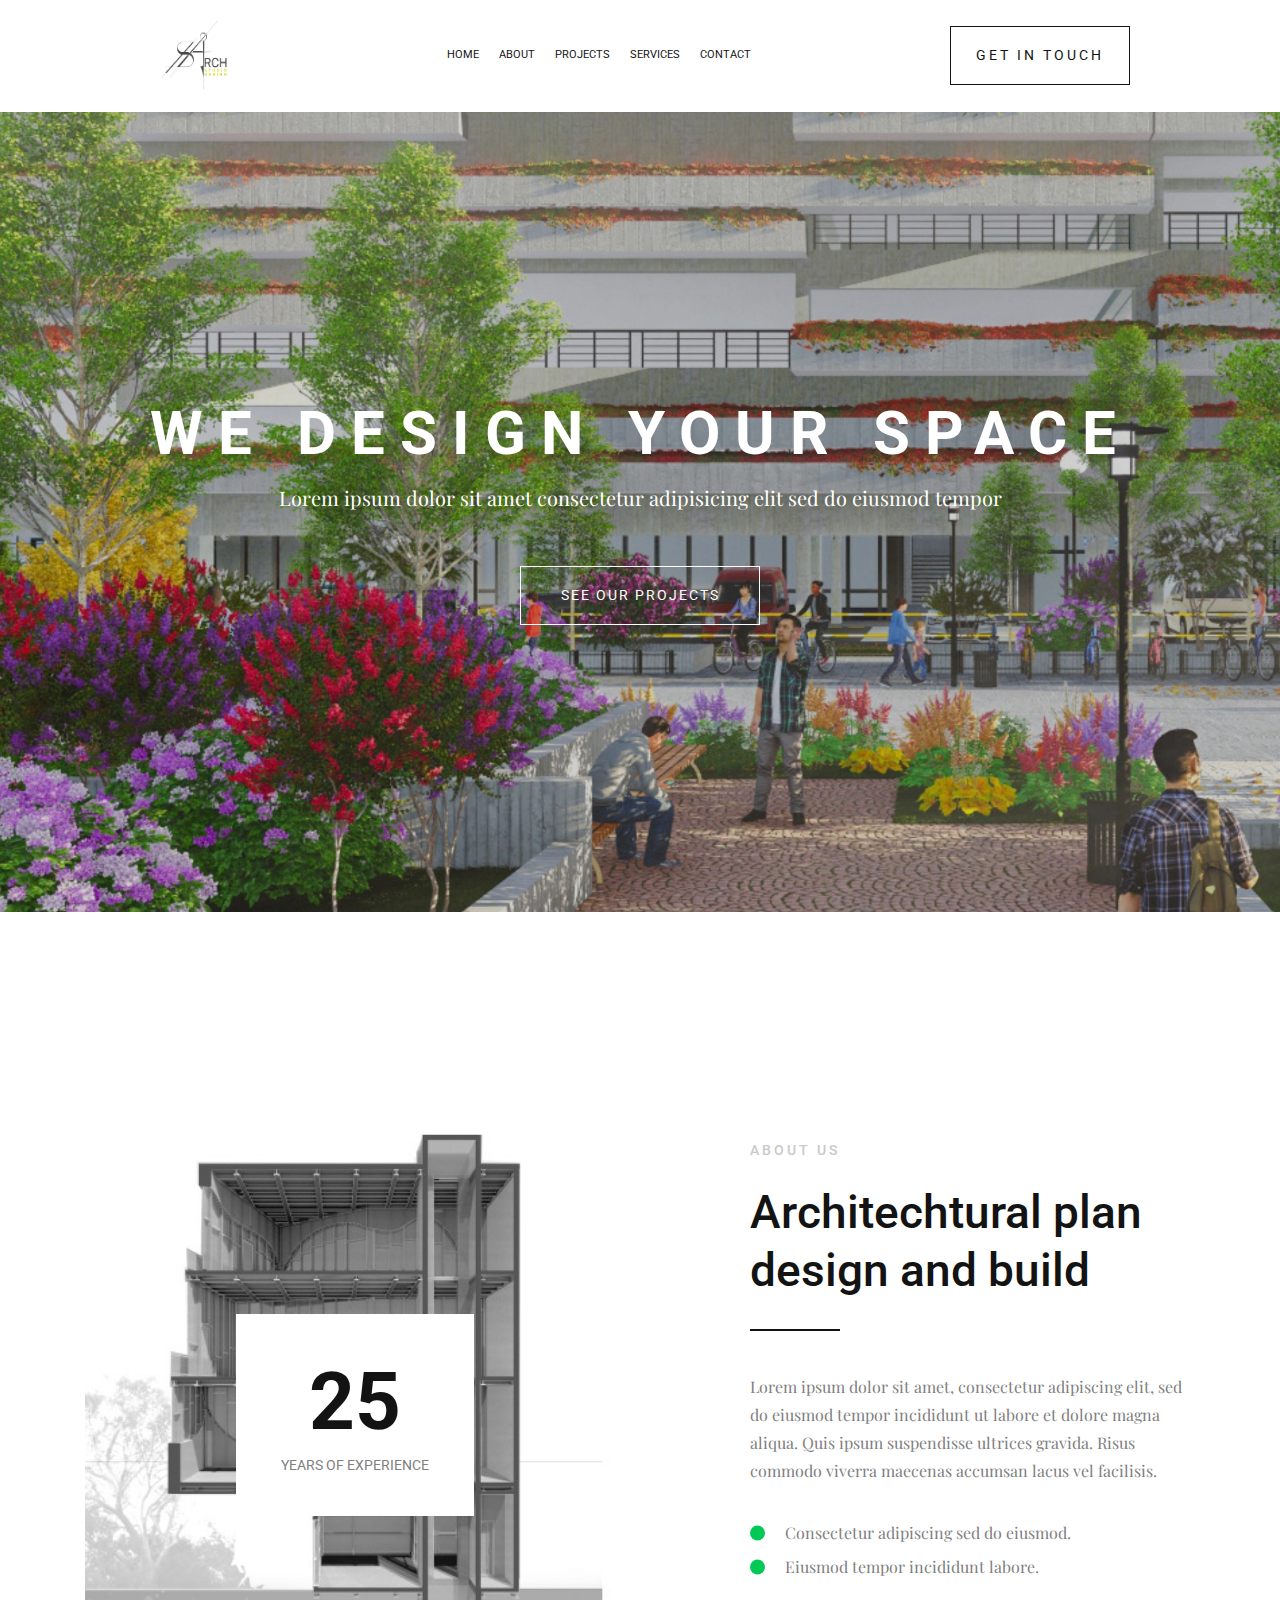
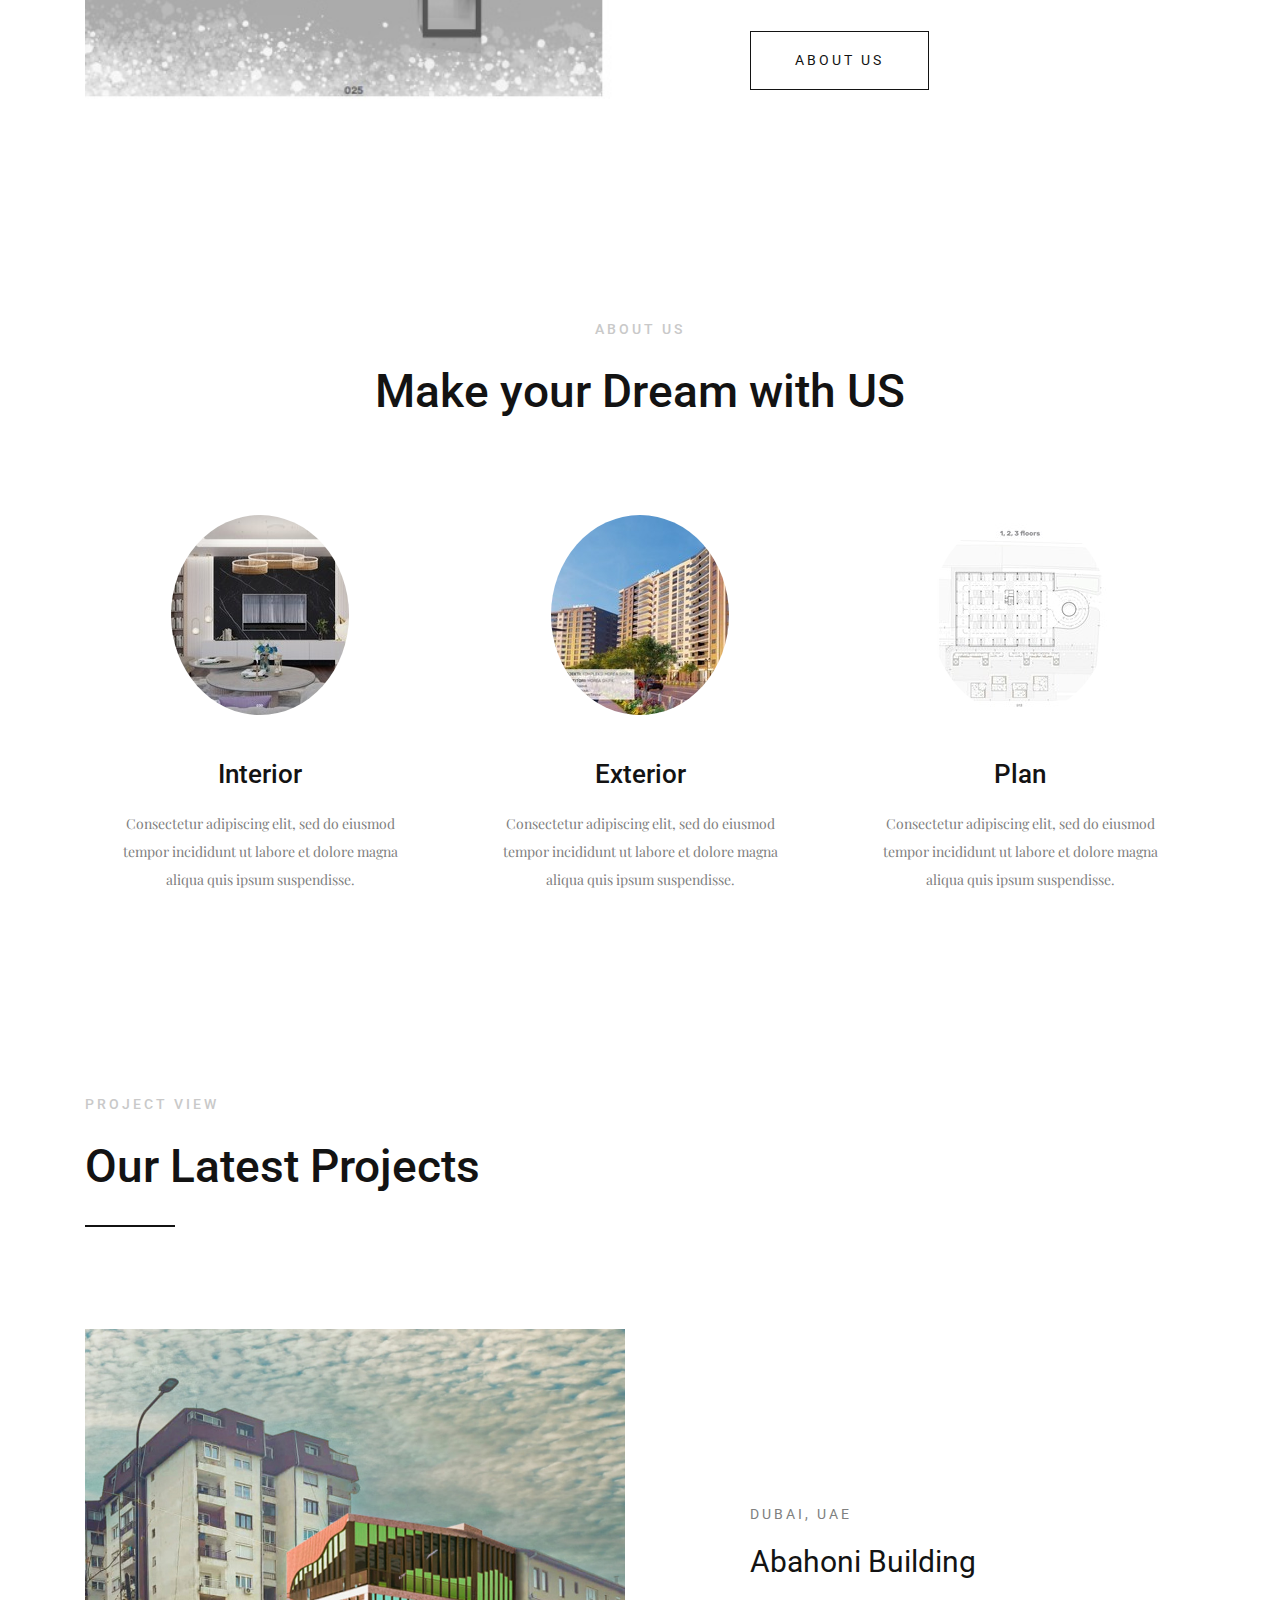
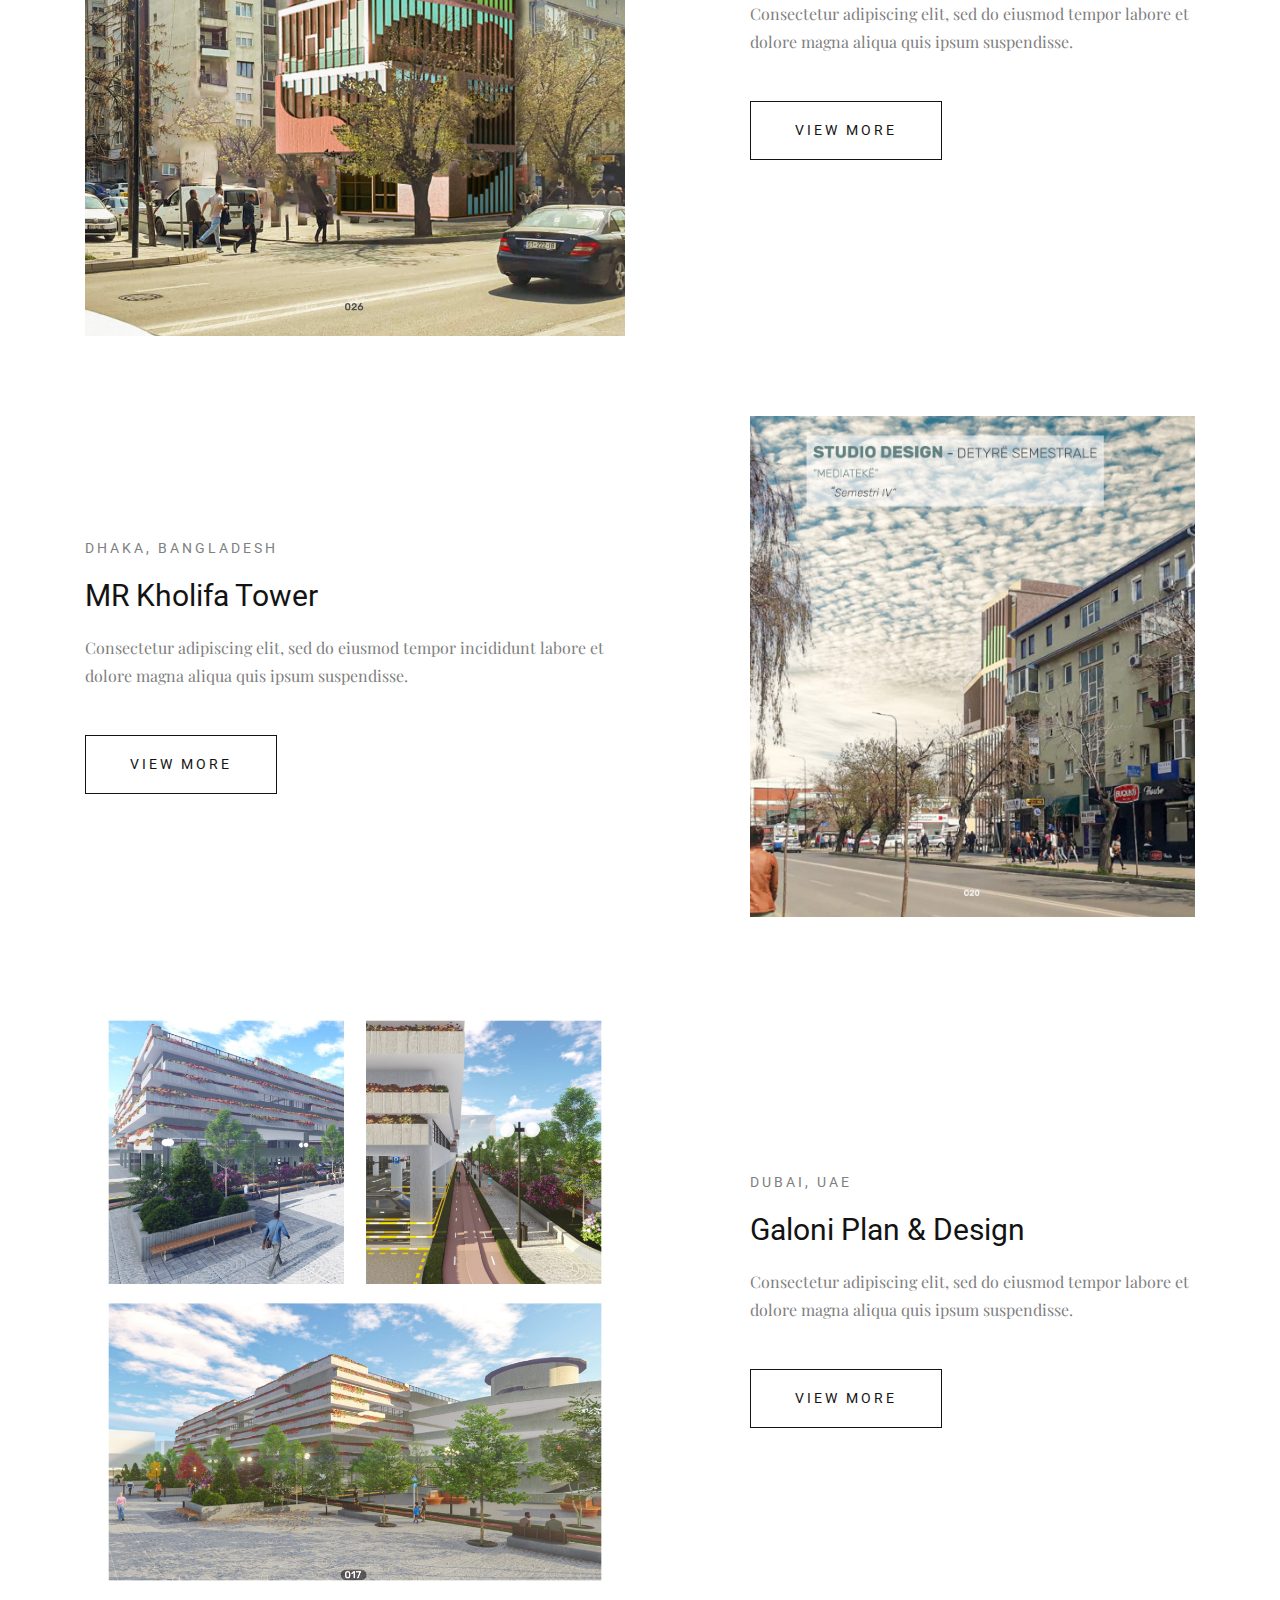
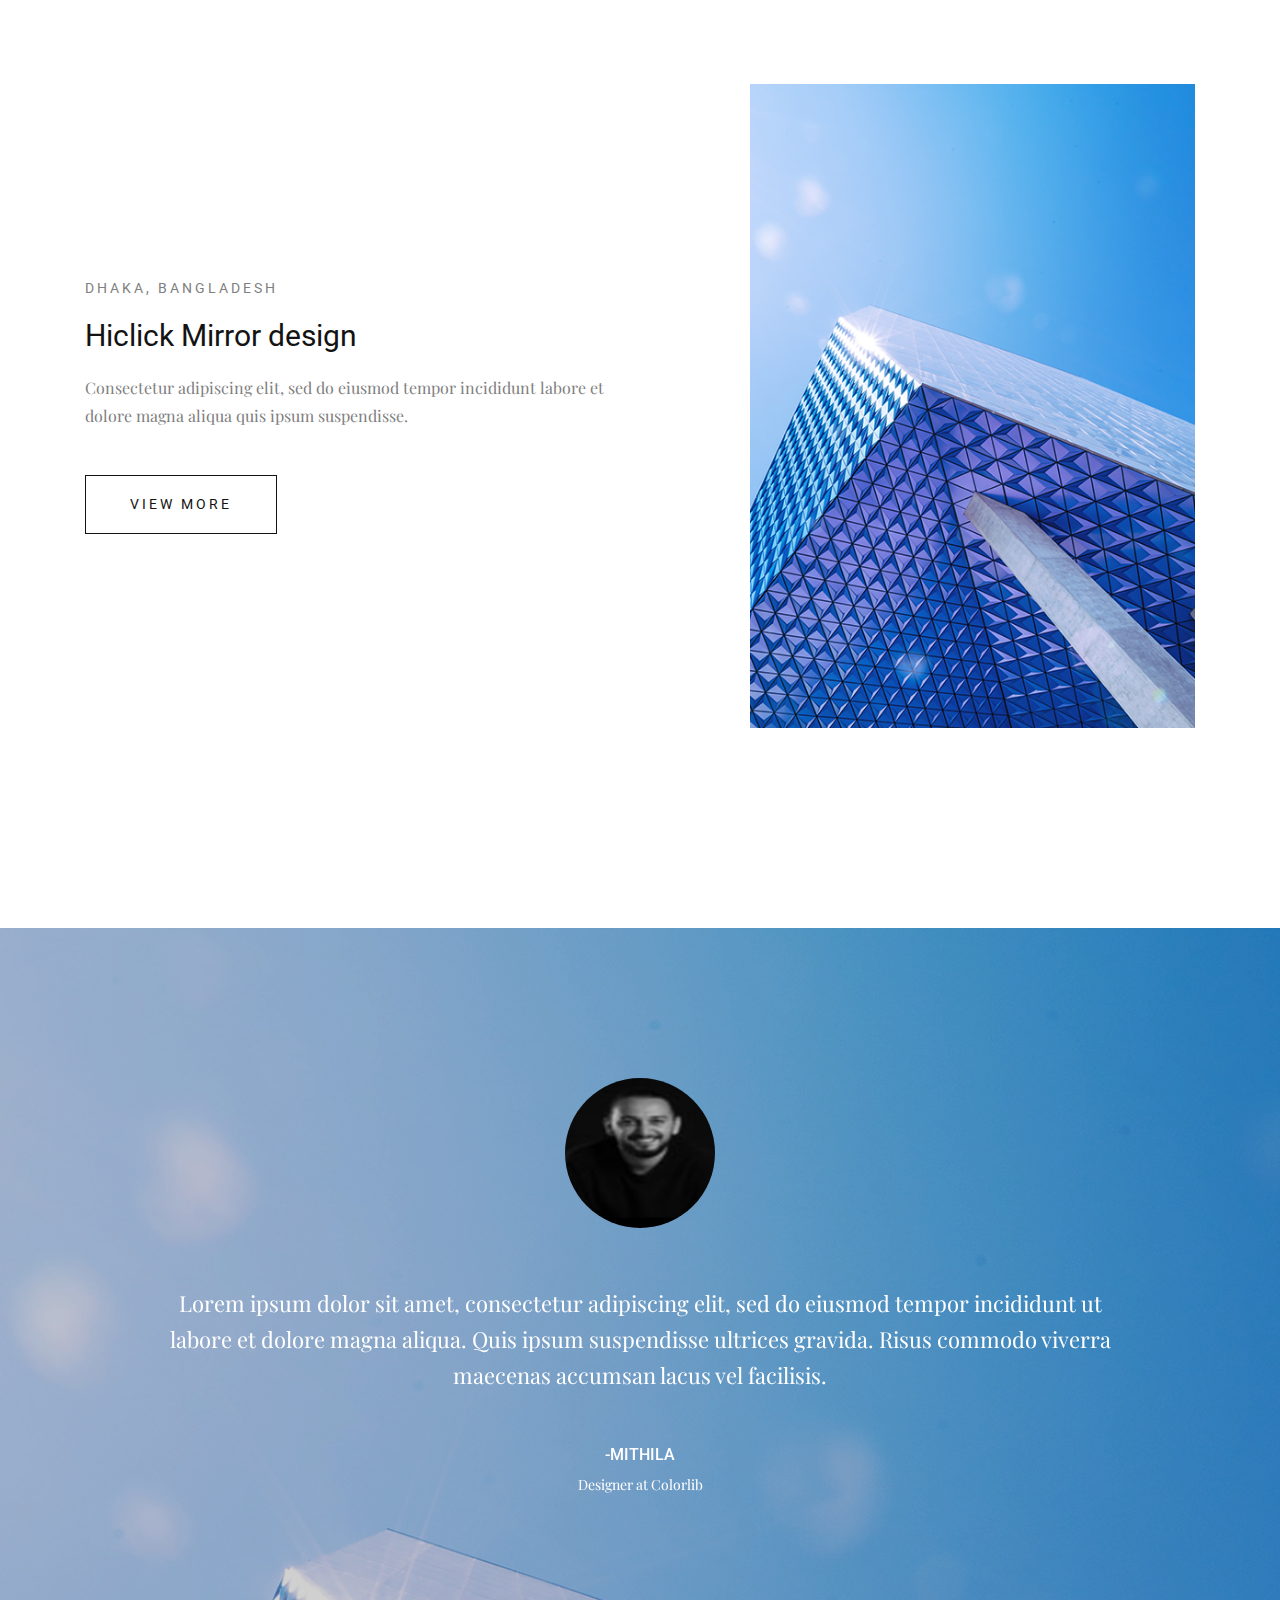
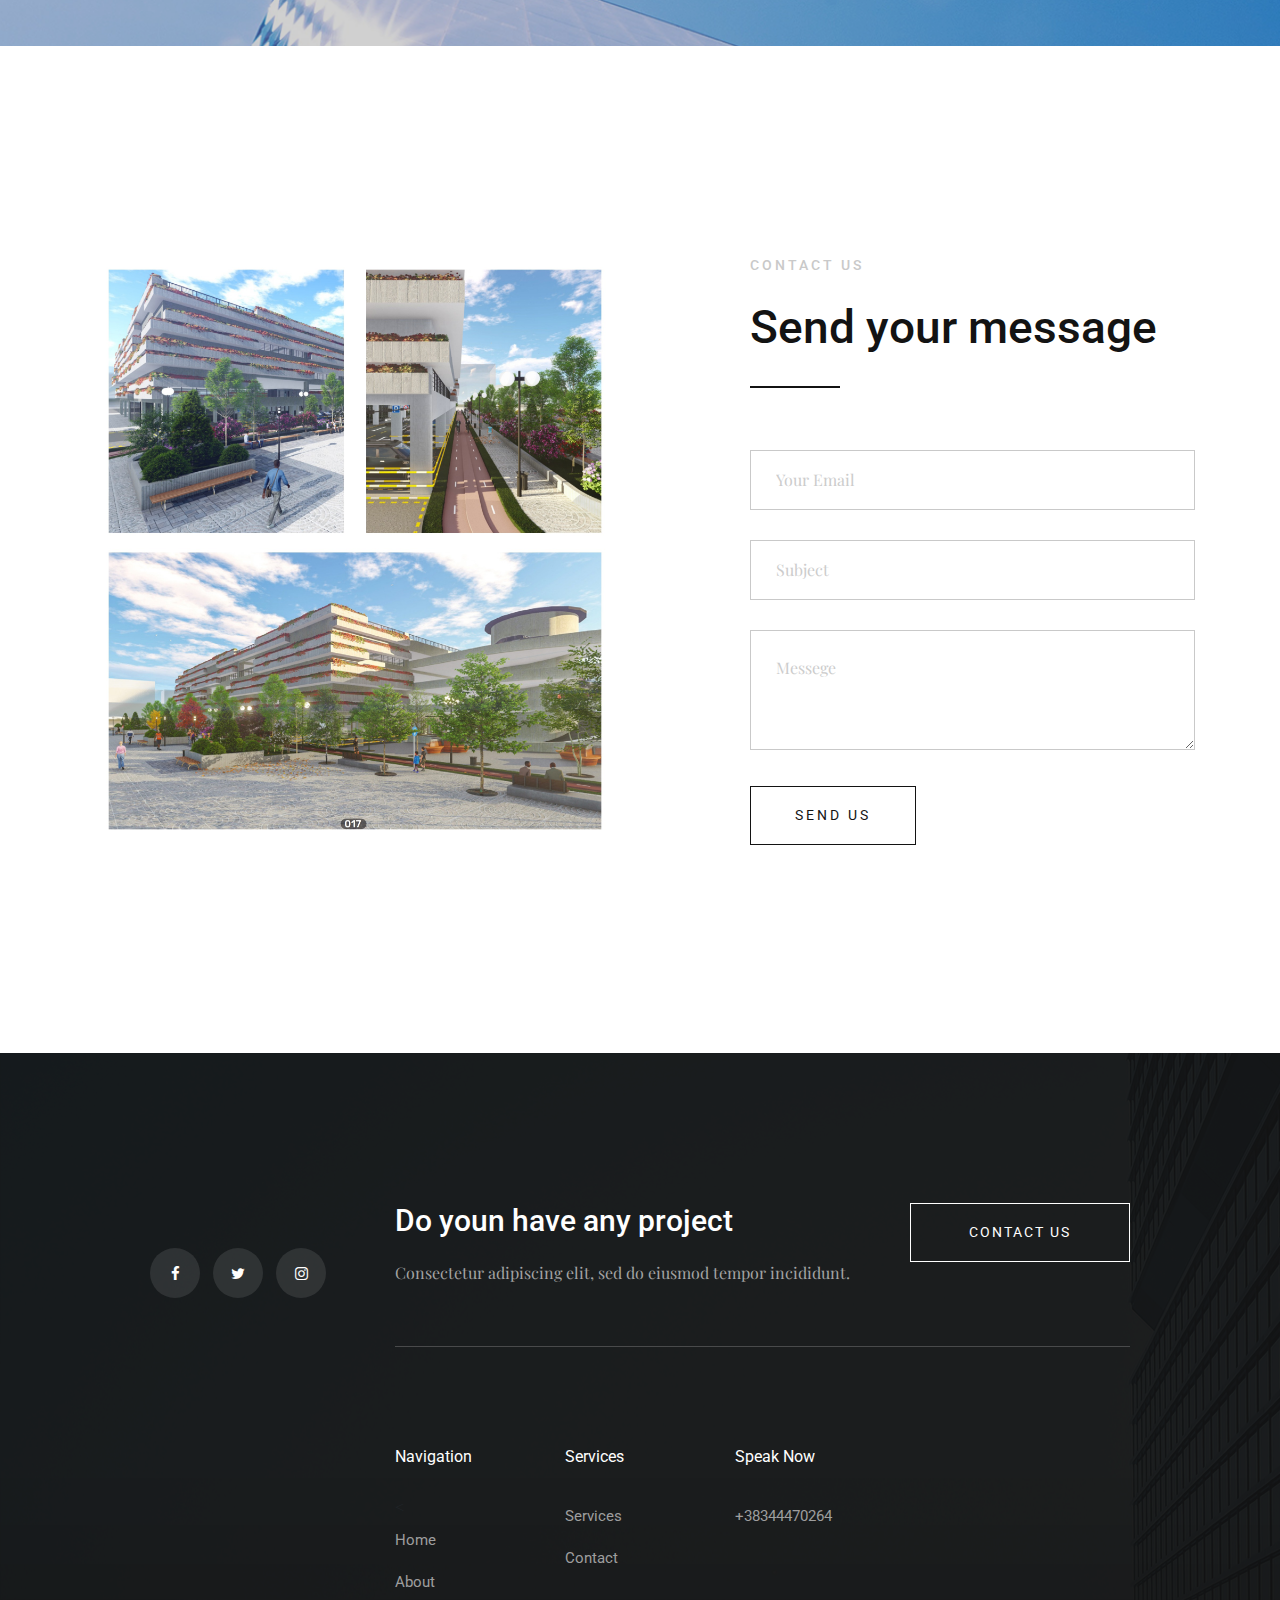
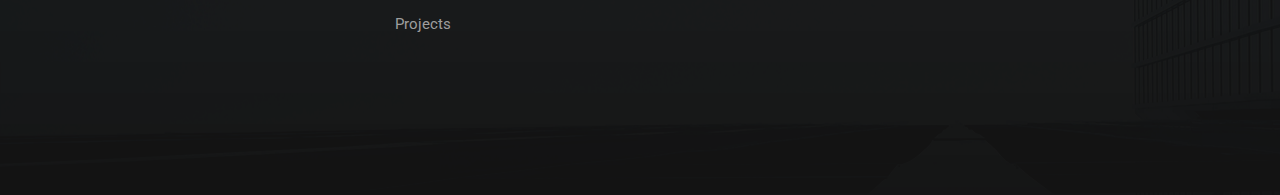
<file: index.html>
<!doctype html>
<html class="no-js" lang="zxx">

<head>
    <meta charset="utf-8">
    <meta http-equiv="x-ua-compatible" content="ie=edge">
    <title>Ararat</title>
    <meta name="description" content="">
    <meta name="viewport" content="width=device-width, initial-scale=1">

    <!-- <link rel="manifest" href="site.webmanifest"> -->
    <link rel="shortcut icon" type="image/x-icon" href="img/favicon.png">
    <!-- Place favicon.ico in the root directory -->

    <!-- CSS here -->
    <link rel="stylesheet" href="css/bootstrap.min.css">
    <link rel="stylesheet" href="css/owl.carousel.min.css">
    <link rel="stylesheet" href="css/magnific-popup.css">
    <link rel="stylesheet" href="css/font-awesome.min.css">
    <link rel="stylesheet" href="css/themify-icons.css">
    <link rel="stylesheet" href="css/nice-select.css">
    <link rel="stylesheet" href="css/flaticon.css">
    <link rel="stylesheet" href="css/animate.css">
    <link rel="stylesheet" href="css/slicknav.css">
    <link rel="stylesheet" href="css/style.css">
    <!-- <link rel="stylesheet" href="css/responsive.css"> -->
</head>

<body>
    <!-- header-start -->
    <div id="navbar"></div>
    <!-- header-end -->

    <!-- slider_area_start -->
    <div class="slider_area">
        <div class="slider_active owl-carousel">
            <div class="single_slider overlay2 d-flex align-items-center justify-content-center slider_bg_1">
                <div class="container">
                    <div class="row">
                        <div class="col-xl-12">
                            <div class="slider_text text-center">
                                <h3>We Design your space</h3>
                                <p>Lorem ipsum dolor sit amet consectetur adipisicing elit sed do eiusmod tempor</p>
                                <a href="project.html" class="boxed-btn2">See Our Projects</a>
                            </div>
                        </div>
                    </div>
                </div>
            </div>
            <div class="single_slider overlay2 d-flex align-items-center justify-content-center slider_bg_1">
                <div class="container">
                    <div class="row">
                        <div class="col-xl-12">
                            <div class="slider_text text-center">
                                <h3>We Design your space</h3>
                                <p>Lorem ipsum dolor sit amet consectetur adipisicing elit sed do eiusmod tempor</p>
                                <a href="project.html" class="boxed-btn2">See Our Projects</a>
                            </div>
                        </div>
                    </div>
                </div>
            </div>
            <div class="single_slider overlay2 d-flex align-items-center justify-content-center slider_bg_1">
                <div class="container">
                    <div class="row">
                        <div class="col-xl-12">
                            <div class="slider_text text-center">
                                <h3>We Design your space</h3>
                                <p>Lorem ipsum dolor sit amet consectetur adipisicing elit sed do eiusmod tempor</p>
                                <a href="project.html" class="boxed-btn2">See Our Projects</a>
                            </div>
                        </div>
                    </div>
                </div>
            </div>
        </div>
    </div>
    <!-- slider_area_end -->

    <!-- about_area_start -->
    <div class="about_area">
        <div class="container">
            <div class="row align-items-center">
                <div class="col-xl-6 col-md-6">
                    <div class="about_thumb">
                        <img src="img/about/2.jpg" alt="">
                        <div class="exprience">
                            <h1>25</h1>
                            <span>Years of Experience</span>
                        </div>
                    </div>
                </div>
                <div class="col-xl-5 offset-xl-1 col-md-6">
                    <div class="about_info">
                        <div class="section_title">
                            <span class="sub_heading">About Us</span>
                            <h3>Architechtural plan <br>
                                design and build</h3>
                            <div class="seperator"></div>
                        </div>
                        <p>Lorem ipsum dolor sit amet, consectetur adipiscing elit, sed do eiusmod tempor incididunt ut
                            labore et dolore magna aliqua. Quis ipsum suspendisse ultrices gravida. Risus commodo
                            viverra maecenas accumsan lacus vel facilisis. </p>
                        <ul class="about_list">
                            <li>Consectetur adipiscing sed do eiusmod. </li>
                            <li>Eiusmod tempor incididunt labore. </li>
                        </ul>
                        <a href="about.html" class="boxed-btn">ABOUT US</a>
                    </div>
                </div>
            </div>
        </div>
    </div>
    <!-- about_area_end -->

    <!-- dream_service_start -->
    <div class="dream_service">
        <div class="container">
            <div class="row">
                <div class="col-xl-12">
                    <div class="section_title text-center mb-95">
                        <span class="sub_heading">About Us</span>
                        <h3>Make your Dream with US</h3>
                    </div>
                </div>
            </div>
            <div class="row">
                <div class="col-xl-4 col-md-4">
                    <div class="single_dream text-center">
                        <div class="thumb">
                            <img src="img/dream/1.jpg" alt="" style="border-radius: 50%">
                        </div>
                        <h3>Interior</h3>
                        <p>Consectetur adipiscing elit, sed do eiusmod tempor incididunt ut labore et dolore magna
                            aliqua quis ipsum suspendisse.</p>
                    </div>
                </div>
                <div class="col-xl-4 col-md-4">
                    <div class="single_dream text-center">
                        <div class="thumb">
                            <img src="img/dream/2.jpg" alt="" style="border-radius: 50%">
                        </div>
                        <h3>Exterior</h3>
                        <p>Consectetur adipiscing elit, sed do eiusmod tempor incididunt ut labore et dolore magna
                            aliqua quis ipsum suspendisse.</p>
                    </div>
                </div>
                <div class="col-xl-4 col-md-4">
                    <div class="single_dream text-center">
                        <div class="thumb">
                            <img src="img/dream/3.jpg" alt="" style="border-radius: 50%">
                        </div>
                        <h3>Plan</h3>
                        <p>Consectetur adipiscing elit, sed do eiusmod tempor incididunt ut labore et dolore magna
                            aliqua quis ipsum suspendisse.</p>
                    </div>
                </div>
            </div>
        </div>
    </div>
    <!-- dream_service_end -->

    <!-- lastest_project_strat -->
    <div class="lastest_project">
        <div class="container">
            <div class="row">
                <div class="col-xl-12">
                    <div class="section_title mb-60">
                        <span class="sub_heading">Project view</span>
                        <h3>Our Latest Projects</h3>
                        <div class="seperator"></div>
                    </div>
                </div>
            </div>
            <div class="row align-items-center mb-80">
                <div class="col-xl-6 col-md-6">
                    <div class="single_project_thumb">
                        <img src="img/project/1.jpg" alt="">
                    </div>
                </div>
                <div class="col-xl-5 offset-xl-1 col-md-6">
                    <div class="section_title">
                        <span class="sub_heading2">Dubai, UAE</span>
                        <h4>Abahoni Building</h4>
                        <p>Consectetur adipiscing elit, sed do eiusmod tempor labore et dolore magna aliqua
                            quis ipsum suspendisse.</p>
                        <a href="project.html" class="boxed-btn">View More</a>
                    </div>
                </div>
            </div>
            <div class="row align-items-center mb-80">
                <div class="col-xl-6 col-md-6">
                    <div class="section_title">
                        <span class="sub_heading2">Dhaka, Bangladesh</span>
                        <h4>MR Kholifa Tower</h4>
                        <p>Consectetur adipiscing elit, sed do eiusmod tempor incididunt labore et dolore magna aliqua
                            quis ipsum suspendisse.</p>
                        <a href="project.html" class="boxed-btn">View More</a>
                    </div>
                </div>
                <div class="col-xl-5 offset-xl-1 col-md-6">
                    <div class="single_project_thumb">
                        <img src="img/project/2.jpg" alt="">
                    </div>
                </div>
            </div>
            <div class="row align-items-center mb-80">
                <div class="col-xl-6 col-md-6">
                    <div class="single_project_thumb">
                        <img src="img/project/3.jpg" alt="">
                    </div>
                </div>
                <div class="col-xl-5 offset-xl-1 col-md-6">
                    <div class="section_title">
                        <span class="sub_heading2">Dubai, UAE</span>
                        <h4>Galoni Plan & Design</h4>
                        <p>Consectetur adipiscing elit, sed do eiusmod tempor labore et dolore magna aliqua
                            quis ipsum suspendisse.</p>
                        <a href="project.html" class="boxed-btn">View More</a>
                    </div>
                </div>
            </div>
            <div class="row align-items-center mb-80">
                <div class="col-xl-6 col-md-6">
                    <div class="section_title">
                        <span class="sub_heading2">Dhaka, Bangladesh</span>
                        <h4>Hiclick Mirror design</h4>
                        <p>Consectetur adipiscing elit, sed do eiusmod tempor incididunt labore et dolore magna aliqua
                            quis ipsum suspendisse.</p>
                        <a href="project.html" class="boxed-btn">View More</a>
                    </div>
                </div>
                <div class="col-xl-5 offset-xl-1 col-md-6">
                    <div class="single_project_thumb">
                        <img src="img/project/4.png" alt="">
                    </div>
                </div>
            </div>
        </div>
    </div>
    <!-- lastest_project_end -->

    <!-- testmonial_area_start -->
    <div class="testmonial_area testimonial_bg overlay2">
        <div class="container-fluid">
            <div class="row">
                <div class="col-xl-12">
                    <div class="testmonial_active owl-carousel">
                        <div class="single_testmonial">
                            <div class="testmonial_info text-center">
                                <div class="author">
                                    <img src="img/testmonial/author.png" alt="" style="width: 150px;
                                    border-radius: 50%;
                                    height: 150px;">
                                </div>
                                <p>Lorem ipsum dolor sit amet, consectetur adipiscing elit, sed do eiusmod
                                    tempor
                                    incididunt ut
                                    <br> labore et dolore magna aliqua. Quis ipsum suspendisse ultrices gravida.
                                    Risus
                                    commodo
                                    viverra <br> maecenas accumsan lacus vel facilisis. </p>
                                <div class="author_name">
                                    <h4>-MITHILA</h4>
                                    <span> Designer at Colorlib</span>
                                </div>
                            </div>
                        </div>
                        <div class="single_testmonial">
                            <div class="testmonial_info text-center">
                                <div class="author">
                                    <img src="img/testmonial/author.png" alt="" style="width: 150px;
                                    border-radius: 50%;
                                    height: 150px;">
                                </div>
                                <p>Lorem ipsum dolor sit amet, consectetur adipiscing elit, sed do eiusmod
                                    tempor
                                    incididunt ut
                                    <br> labore et dolore magna aliqua. Quis ipsum suspendisse ultrices gravida.
                                    Risus
                                    commodo
                                    viverra <br> maecenas accumsan lacus vel facilisis. </p>
                                <div class="author_name">
                                    <h4>-MITHILA</h4>
                                    <span> Designer at Colorlib</span>
                                </div>
                            </div>
                        </div>
                        <div class="single_testmonial">
                            <div class="testmonial_info text-center">
                                <div class="author">
                                    <img src="img/testmonial/author.png" alt="" style="width: 150px;
                                    border-radius: 50%;
                                    height: 150px;">
                                </div>
                                <p>Lorem ipsum dolor sit amet, consectetur adipiscing elit, sed do eiusmod
                                    tempor
                                    incididunt ut
                                    <br> labore et dolore magna aliqua. Quis ipsum suspendisse ultrices gravida.
                                    Risus
                                    commodo
                                    viverra <br> maecenas accumsan lacus vel facilisis. </p>
                                <div class="author_name">
                                    <h4>-MITHILA</h4>
                                    <span> Designer at Colorlib</span>
                                </div>
                            </div>
                        </div>

                    </div>
                </div>
            </div>
        </div>
    </div>
    <!-- testmonial_area_end -->

    <!-- messege_area_start -->
    <div class="messege_area">
        <div class="container">
            <div class="row align-items-center">
                <div class="col-xl-6 col-md-6">
                    <div class="messege_thumb">
                        <img src="img/project/3.jpg" alt="">
                    </div>
                </div>
                <div class="col-xl-5 offset-xl-1 col-md-6">
                    <div class="section_title mb-20">
                        <span class="sub_heading">Contact Us</span>
                        <h3>Send your message</h3>
                        <div class="seperator"></div>
                    </div>
                    <form action="#" class="messege">
                        <input type="email" placeholder="Your Email">
                        <input type="text" placeholder="Subject">
                        <textarea placeholder="Messege"></textarea>
                        <button class="boxed-btn">SEND US</button>
                    </form>
                </div>
            </div>
        </div>
    </div>
    <!-- messege_area_end -->

    <!-- footer_start -->
   <div id="footer"></div>
    <!-- footer_end -->
    <script src="https://code.jquery.com/jquery-3.6.0.min.js"></script>
    <script>
        $(document).ready(function () {
            $('#navbar').load('partials/navbar.html');
            $('#footer').load('partials/footer.html');
        });
    </script>
</body>
</html>
</file>
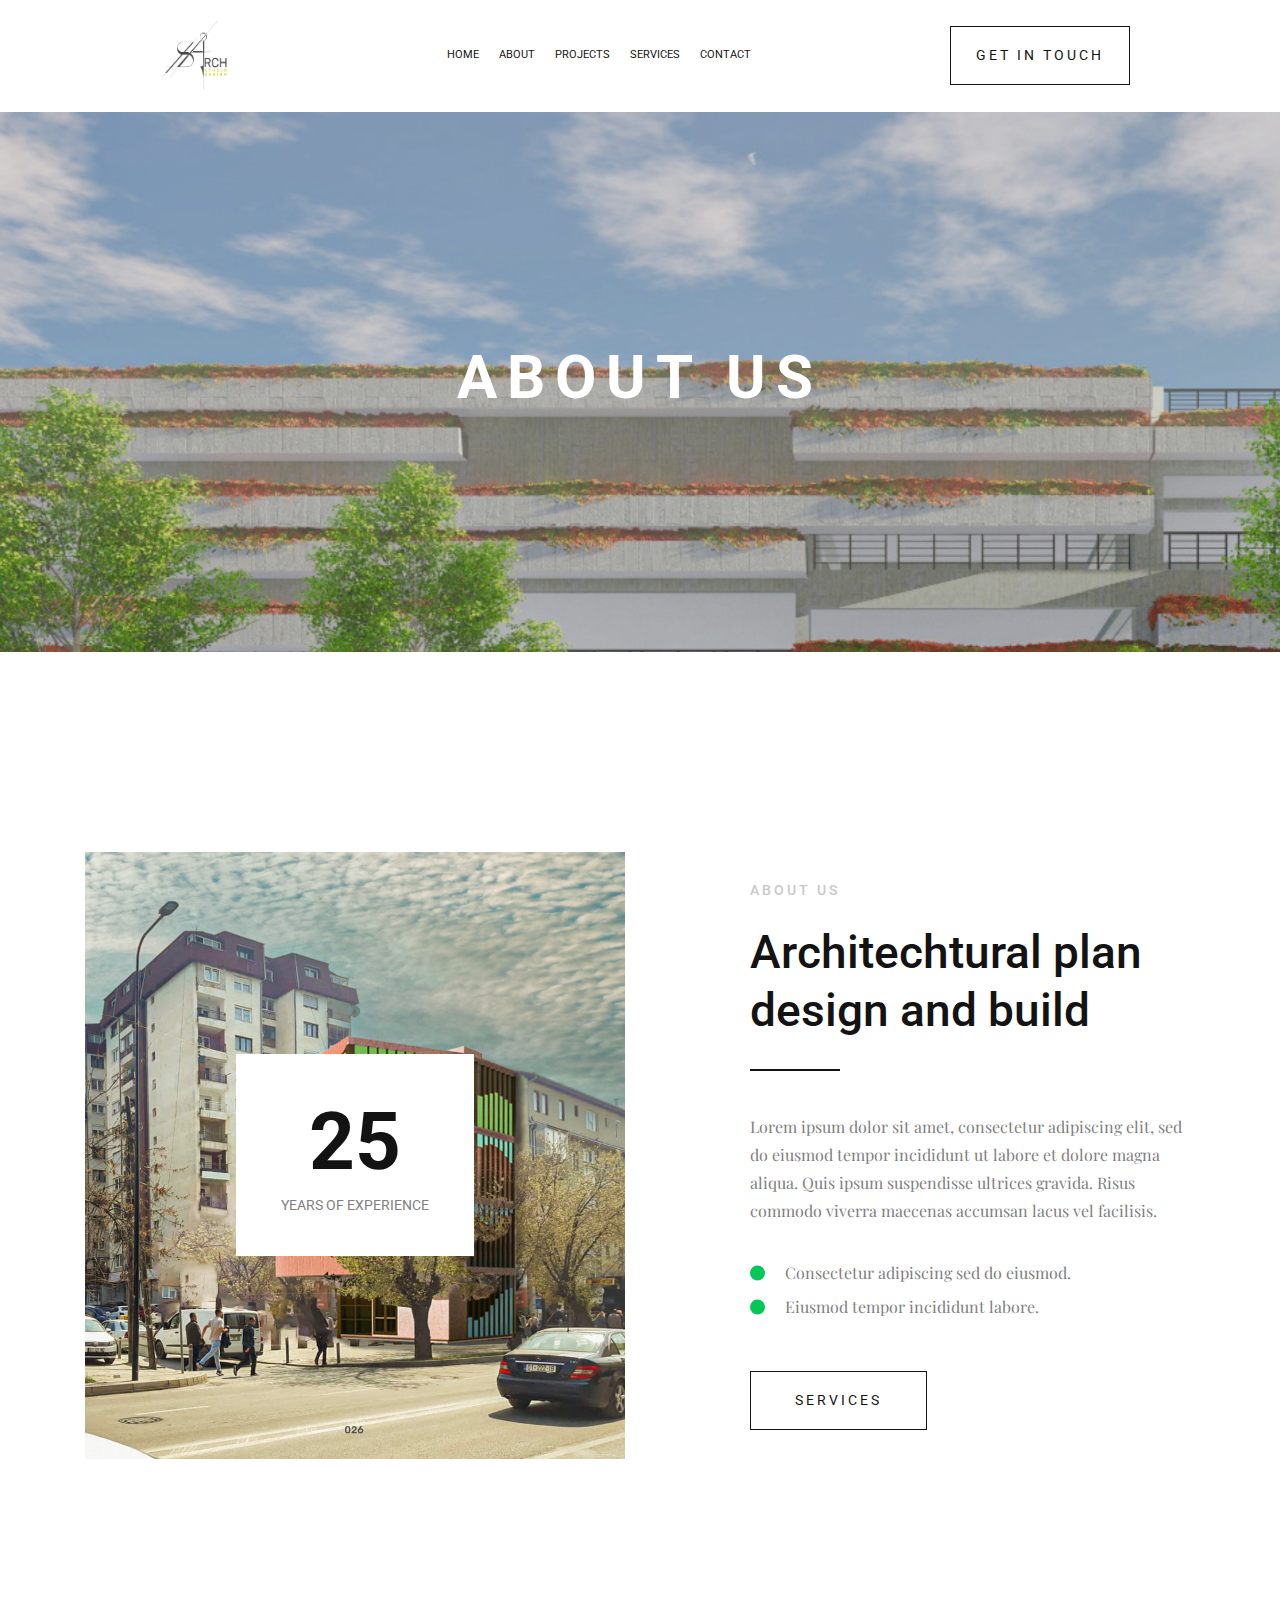
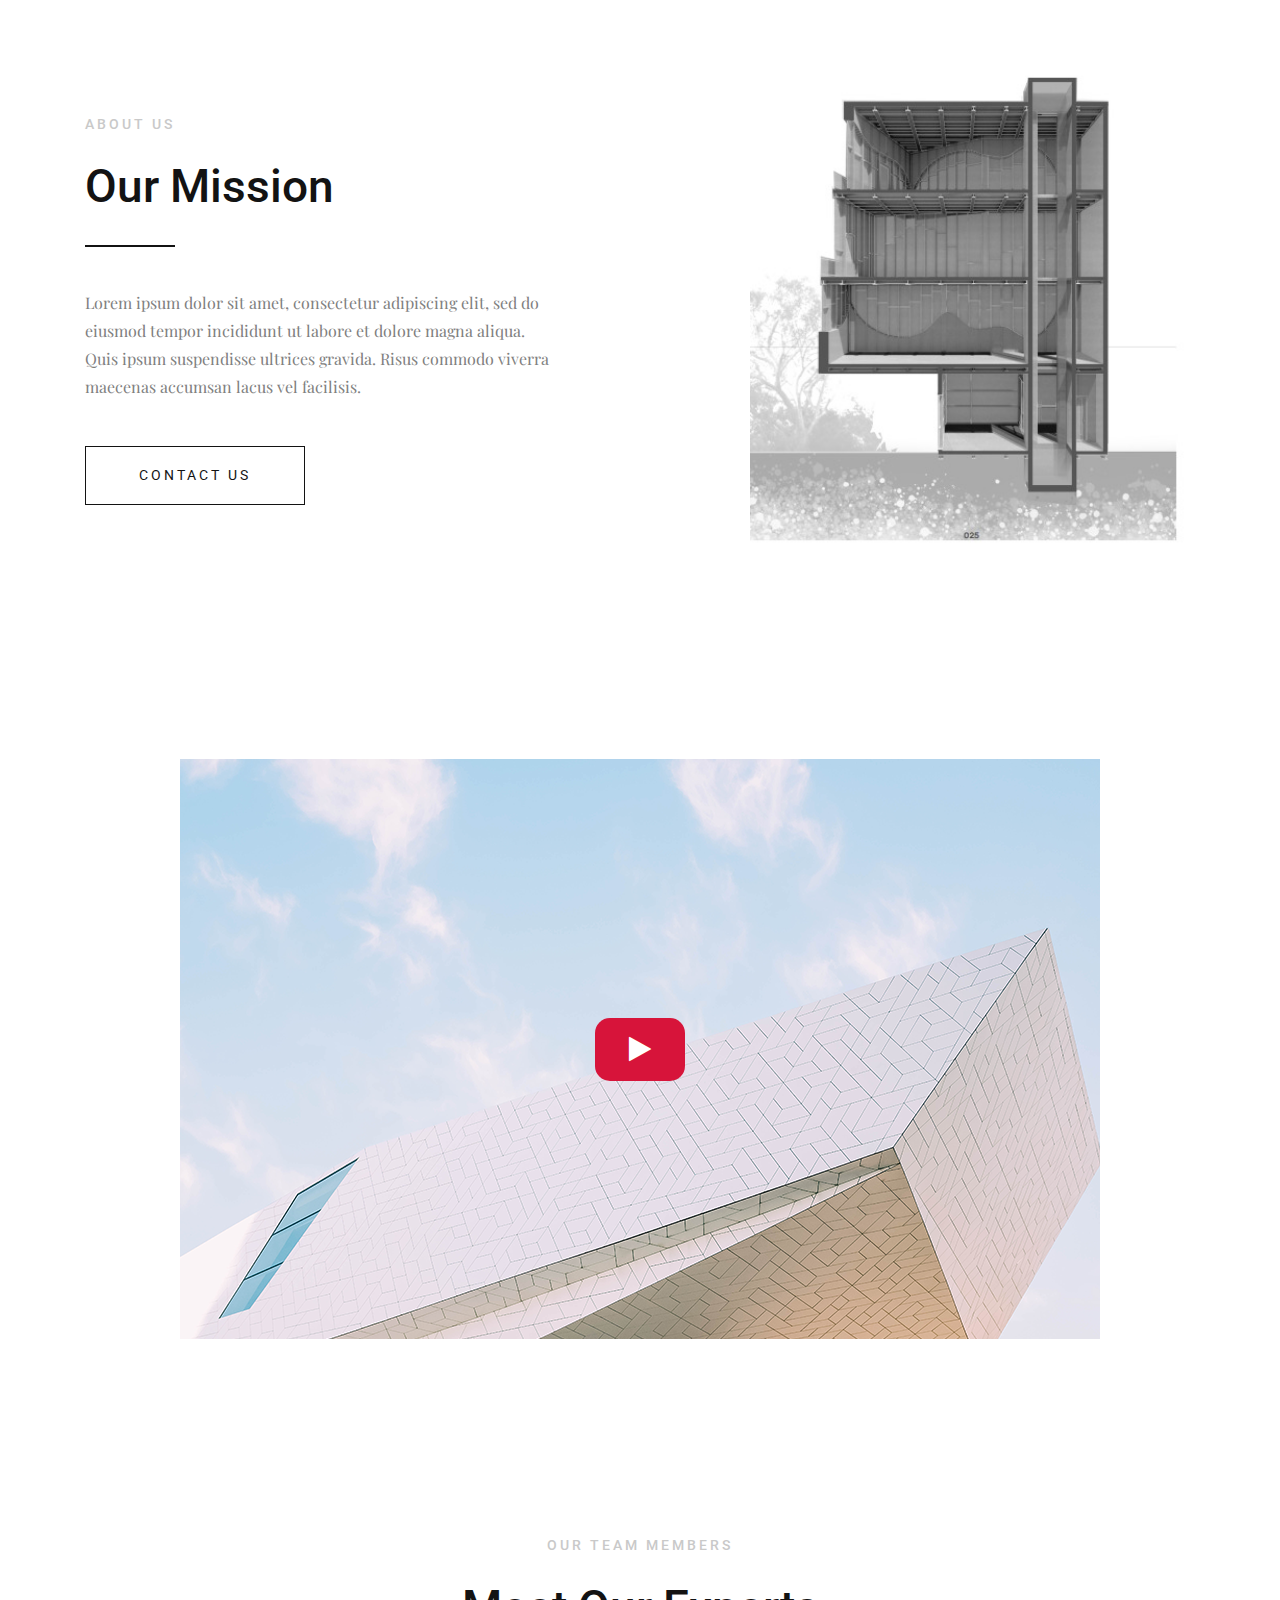
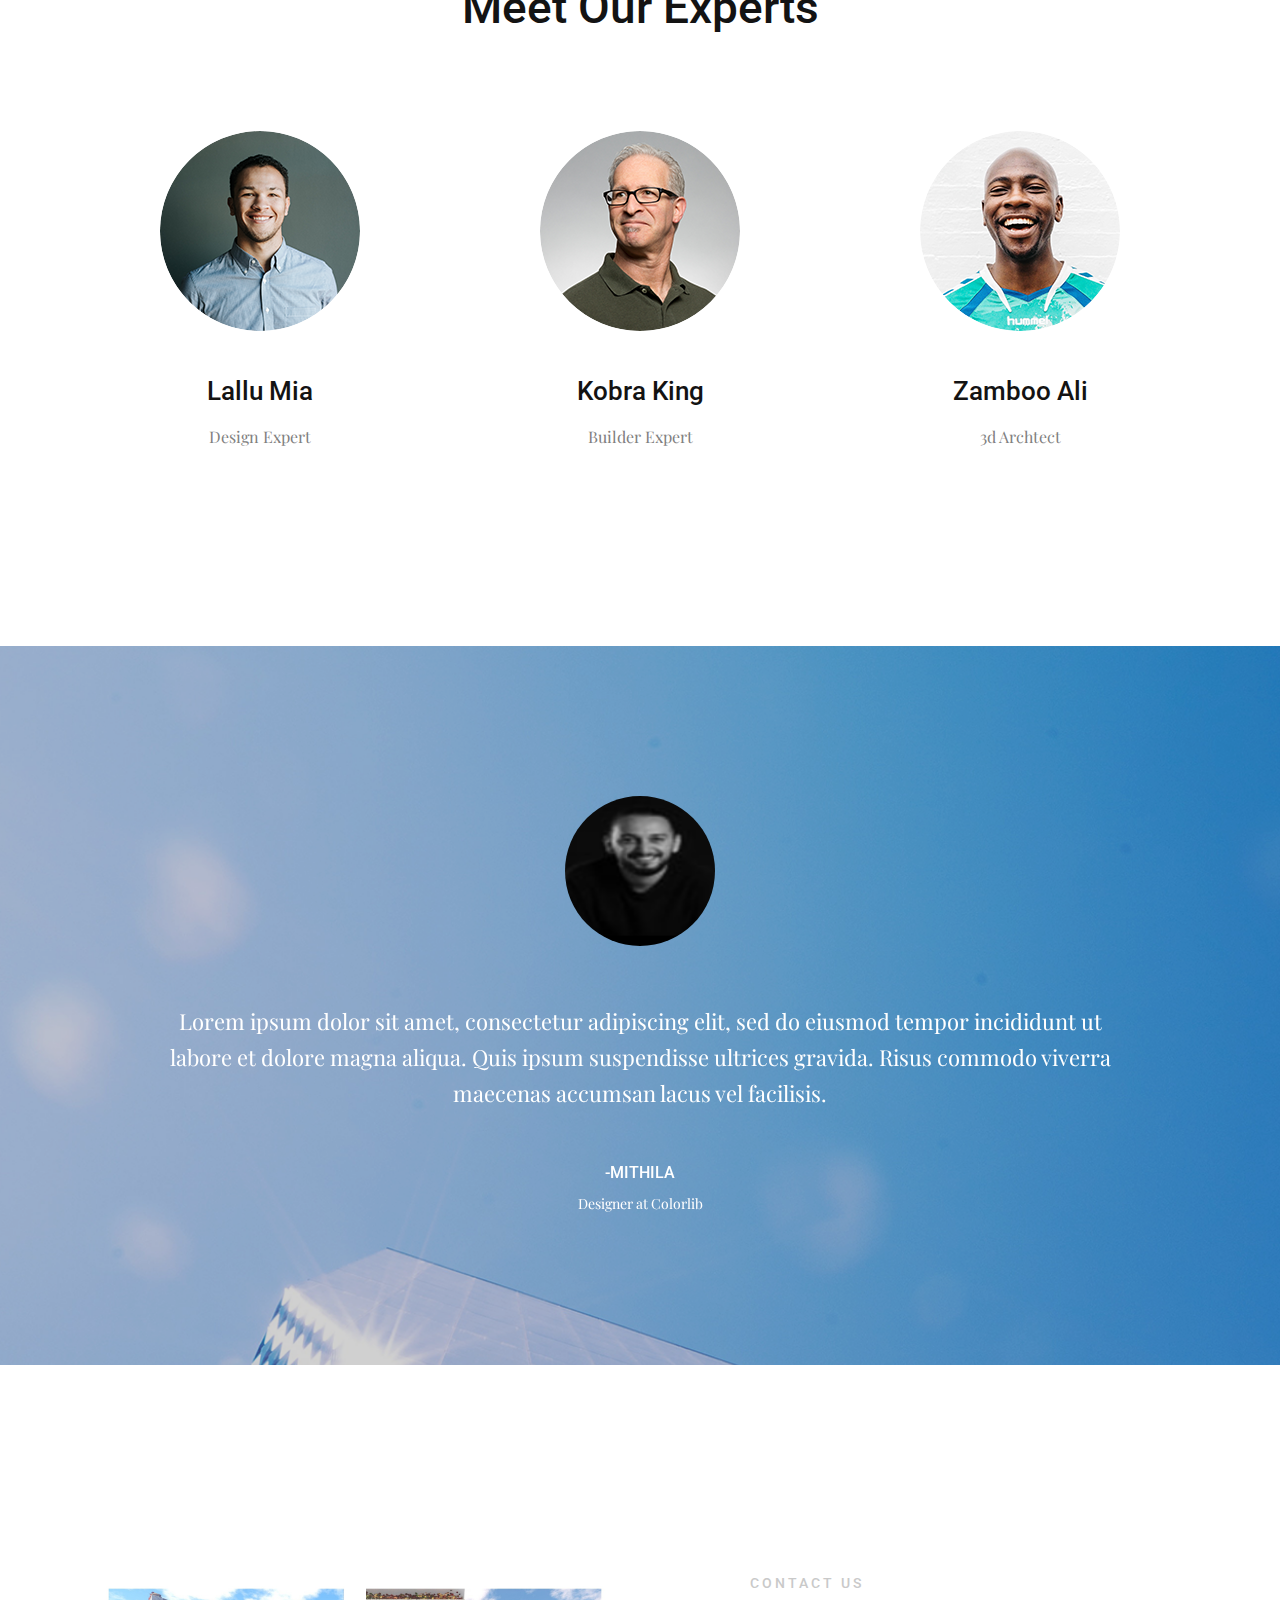
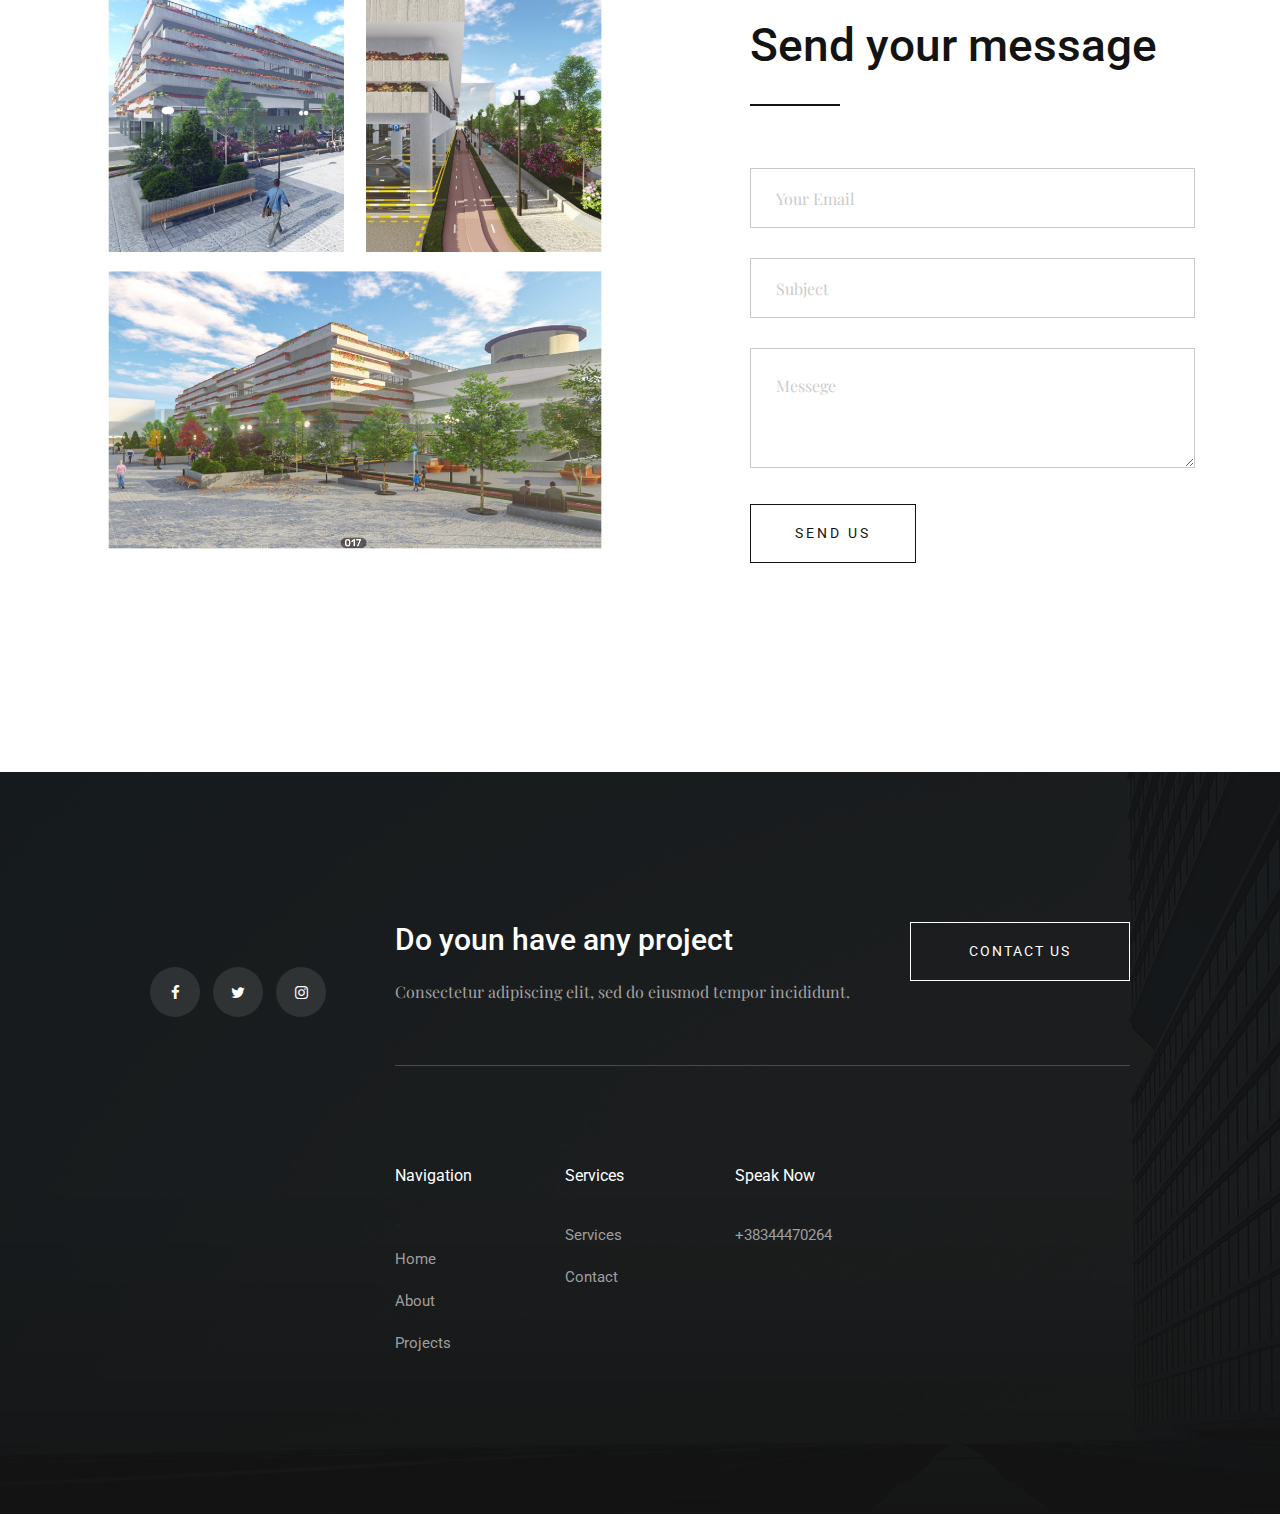
<file: about.html>
<!doctype html>
<html class="no-js" lang="zxx">

<head>
    <meta charset="utf-8">
    <meta http-equiv="x-ua-compatible" content="ie=edge">
    <title>Ararat</title>
    <meta name="description" content="">
    <meta name="viewport" content="width=device-width, initial-scale=1">

    <!-- <link rel="manifest" href="site.webmanifest"> -->
    <link rel="shortcut icon" type="image/x-icon" href="img/favicon.png">
    <!-- Place favicon.ico in the root directory -->

    <!-- CSS here -->
    <link rel="stylesheet" href="css/bootstrap.min.css">
    <link rel="stylesheet" href="css/owl.carousel.min.css">
    <link rel="stylesheet" href="css/magnific-popup.css">
    <link rel="stylesheet" href="css/font-awesome.min.css">
    <link rel="stylesheet" href="css/themify-icons.css">
    <link rel="stylesheet" href="css/nice-select.css">
    <link rel="stylesheet" href="css/flaticon.css">
    <link rel="stylesheet" href="css/animate.css">
    <link rel="stylesheet" href="css/slicknav.css">
    <link rel="stylesheet" href="css/style.css">
    <!-- <link rel="stylesheet" href="css/responsive.css"> -->
</head>

<body>
    <div id="navbar"></div>
    <!-- header-end -->

    <!-- breadcam_area_start -->
    <div class="breadcam_area bradcam_bg overlay2">
        <div class="bradcam_text">
            <h3>About Us</h3>
        </div>
    </div>
    <!-- breadcam_area_end -->

    <!-- about_area_start -->
    <div class="about_area">
        <div class="container">
            <div class="row align-items-center">
                <div class="col-xl-6 col-md-6">
                    <div class="about_thumb">
                        <img src="img/project/1.jpg" alt="">
                        <div class="exprience">
                            <h1>25</h1>
                            <span>Years of Experience</span>
                        </div>
                    </div>
                </div>
                <div class="col-xl-5 offset-xl-1 col-md-6">
                    <div class="about_info">
                        <div class="section_title">
                            <span class="sub_heading">About Us</span>
                            <h3>Architechtural plan <br>
                                design and build</h3>
                            <div class="seperator"></div>
                        </div>
                        <p>Lorem ipsum dolor sit amet, consectetur adipiscing elit, sed do eiusmod tempor incididunt ut
                            labore et dolore magna aliqua. Quis ipsum suspendisse ultrices gravida. Risus commodo
                            viverra maecenas accumsan lacus vel facilisis. </p>
                        <ul class="about_list">
                            <li>Consectetur adipiscing sed do eiusmod. </li>
                            <li>Eiusmod tempor incididunt labore. </li>
                        </ul>
                        <a href="about.html" class="boxed-btn">Services</a>
                    </div>
                </div>
            </div>
        </div>
    </div>
    <!-- about_area_end -->
    <!-- lastest_project_strat -->
    <div class="lastest_project">
        <div class="container">
            <div class="row align-items-center mb-80">
                <div class="col-xl-6 col-md-6">
                    <div class="section_title padding-right">
                        <span class="sub_heading">About Us</span>
                        <h3>Our Mission</h3>
                        <div class="seperator"></div>
                        <p>Lorem ipsum dolor sit amet, consectetur adipiscing elit, sed do eiusmod tempor incididunt ut
                            labore et dolore magna aliqua. Quis ipsum suspendisse ultrices gravida. Risus commodo
                            viverra maecenas accumsan lacus vel facilisis. </p>
                        <div class="mission_contact">
                            <a href="contact.html" class="boxed-btn large-width">Contact Us</a>
                        </div>
                    </div>
                </div>
                <div class="col-xl-5 offset-xl-1 col-md-6">
                    <div class="single_project_thumb">
                        <img src="img/about/2.jpg" alt="">
                    </div>
                </div>
            </div>
        </div>
    </div>
    <!-- lastest_project_end -->

    <!-- youtube_video_area_start -->
    <div class="youtube_video_area">
        <div class="container">
            <div class="row">
                <div class="col-xl-10 offset-xl-1">
                    <div class="youtube_video youtube_bg">
                        <div class="youtube_play_btn">
                            <a class="popup-video" href="https://www.youtube.com/watch?v=E_-lMZDi7Uw">
                                <i class="fa fa-play"></i>
                            </a>
                        </div>
                    </div>
                </div>
            </div>
        </div>
    </div>
    <!-- youtube_video_area_end -->

    <!-- dream_service_start -->
    <div class="team_area">
        <div class="container">
            <div class="row">
                <div class="col-xl-12">
                    <div class="section_title text-center mb-95">
                        <span class="sub_heading">Our Team members</span>
                        <h3>Meet Our Experts</h3>
                    </div>
                </div>
            </div>
            <div class="row">
                <div class="col-xl-4 col-md-4">
                    <div class="single_team text-center">
                        <div class="thumb team_1">
                            <div class="author_links">
                                <ul>
                                    <li><a href="#"><i class="fa fa-facebook"></i></a></li>
                                    <li><a href="#"><i class="fa fa-twitter"></i></a></li>
                                    <li><a href="#"><i class="fa fa-instagram"></i></a></li>
                                </ul>
                            </div>
                        </div>
                        <h3>Lallu Mia</h3>
                        <p>Design Expert</p>
                    </div>
                </div>
                <div class="col-xl-4 col-md-4">
                    <div class="single_team text-center">
                            <div class="thumb team_2">
                                    <div class="author_links">
                                        <ul>
                                            <li><a href="#"><i class="fa fa-facebook"></i></a></li>
                                            <li><a href="#"><i class="fa fa-twitter"></i></a></li>
                                            <li><a href="#"><i class="fa fa-instagram"></i></a></li>
                                        </ul>
                                    </div>
                                </div>
                        <h3>Kobra King</h3>
                        <p>Builder Expert</p>
                    </div>
                </div>
                <div class="col-xl-4 col-md-4">
                    <div class="single_team text-center">
                            <div class="thumb team_3">
                                    <div class="author_links">
                                        <ul>
                                            <li><a href="#"><i class="fa fa-facebook"></i></a></li>
                                            <li><a href="#"><i class="fa fa-twitter"></i></a></li>
                                            <li><a href="#"><i class="fa fa-instagram"></i></a></li>
                                        </ul>
                                    </div>
                                </div>
                        <h3>Zamboo Ali</h3>
                        <p>3d Archtect</p>
                    </div>
                </div>
            </div>
        </div>
    </div>
    <!-- dream_service_end -->


    <!-- testmonial_area_start -->
    <div class="testmonial_area testimonial_bg overlay2">
        <div class="container-fluid">
            <div class="row">
                <div class="col-xl-12">
                    <div class="testmonial_active owl-carousel">
                        <div class="single_testmonial">
                            <div class="testmonial_info text-center">
                                <div class="author">
                                    <img src="img/testmonial/author.png" alt="" style="width: 150px;
                                    border-radius: 50%;
                                    height: 150px;">
                                </div>
                                <p>Lorem ipsum dolor sit amet, consectetur adipiscing elit, sed do eiusmod
                                    tempor
                                    incididunt ut
                                    <br> labore et dolore magna aliqua. Quis ipsum suspendisse ultrices gravida.
                                    Risus
                                    commodo
                                    viverra <br> maecenas accumsan lacus vel facilisis. </p>
                                <div class="author_name">
                                    <h4>-MITHILA</h4>
                                    <span> Designer at Colorlib</span>
                                </div>
                            </div>
                        </div>
                        <div class="single_testmonial">
                            <div class="testmonial_info text-center">
                                <div class="author">
                                    <img src="img/testmonial/author.png" alt="" style="width: 150px;
                                    border-radius: 50%;
                                    height: 150px;">
                                </div>
                                <p>Lorem ipsum dolor sit amet, consectetur adipiscing elit, sed do eiusmod
                                    tempor
                                    incididunt ut
                                    <br> labore et dolore magna aliqua. Quis ipsum suspendisse ultrices gravida.
                                    Risus
                                    commodo
                                    viverra <br> maecenas accumsan lacus vel facilisis. </p>
                                <div class="author_name">
                                    <h4>-MITHILA</h4>
                                    <span> Designer at Colorlib</span>
                                </div>
                            </div>
                        </div>
                        <div class="single_testmonial">
                            <div class="testmonial_info text-center">
                                <div class="author">
                                    <img src="img/testmonial/author.png" alt="" style="width: 150px;
                                    border-radius: 50%;
                                    height: 150px;">
                                </div>
                                <p>Lorem ipsum dolor sit amet, consectetur adipiscing elit, sed do eiusmod
                                    tempor
                                    incididunt ut
                                    <br> labore et dolore magna aliqua. Quis ipsum suspendisse ultrices gravida.
                                    Risus
                                    commodo
                                    viverra <br> maecenas accumsan lacus vel facilisis. </p>
                                <div class="author_name">
                                    <h4>-MITHILA</h4>
                                    <span> Designer at Colorlib</span>
                                </div>
                            </div>
                        </div>

                    </div>
                </div>
            </div>
        </div>
    </div>
    <!-- testmonial_area_end -->

    <!-- messege_area_start -->
    <div class="messege_area">
        <div class="container">
            <div class="row align-items-center">
                <div class="col-xl-6 col-md-6">
                    <div class="messege_thumb">
                        <img src="img/project/3.jpg" alt="">
                    </div>
                </div>
                <div class="col-xl-5 offset-xl-1 col-md-6">
                    <div class="section_title mb-20">
                        <span class="sub_heading">Contact Us</span>
                        <h3>Send your message</h3>
                        <div class="seperator"></div>
                    </div>
                    <form action="#" class="messege">
                        <input type="email" placeholder="Your Email">
                        <input type="text" placeholder="Subject">
                        <textarea placeholder="Messege"></textarea>
                        <button class="boxed-btn">SEND US</button>
                    </form>
                </div>
            </div>
        </div>
    </div>
    <!-- messege_area_end -->

    <!-- footer_start -->
    <div id="footer"></div>
    <script src="https://code.jquery.com/jquery-3.6.0.min.js"></script>
    <script>
        $(document).ready(function () {
            $('#navbar').load('partials/navbar.html');
            $('#footer').load('partials/footer.html');
        });
    </script>

</body>

</html>
</file>
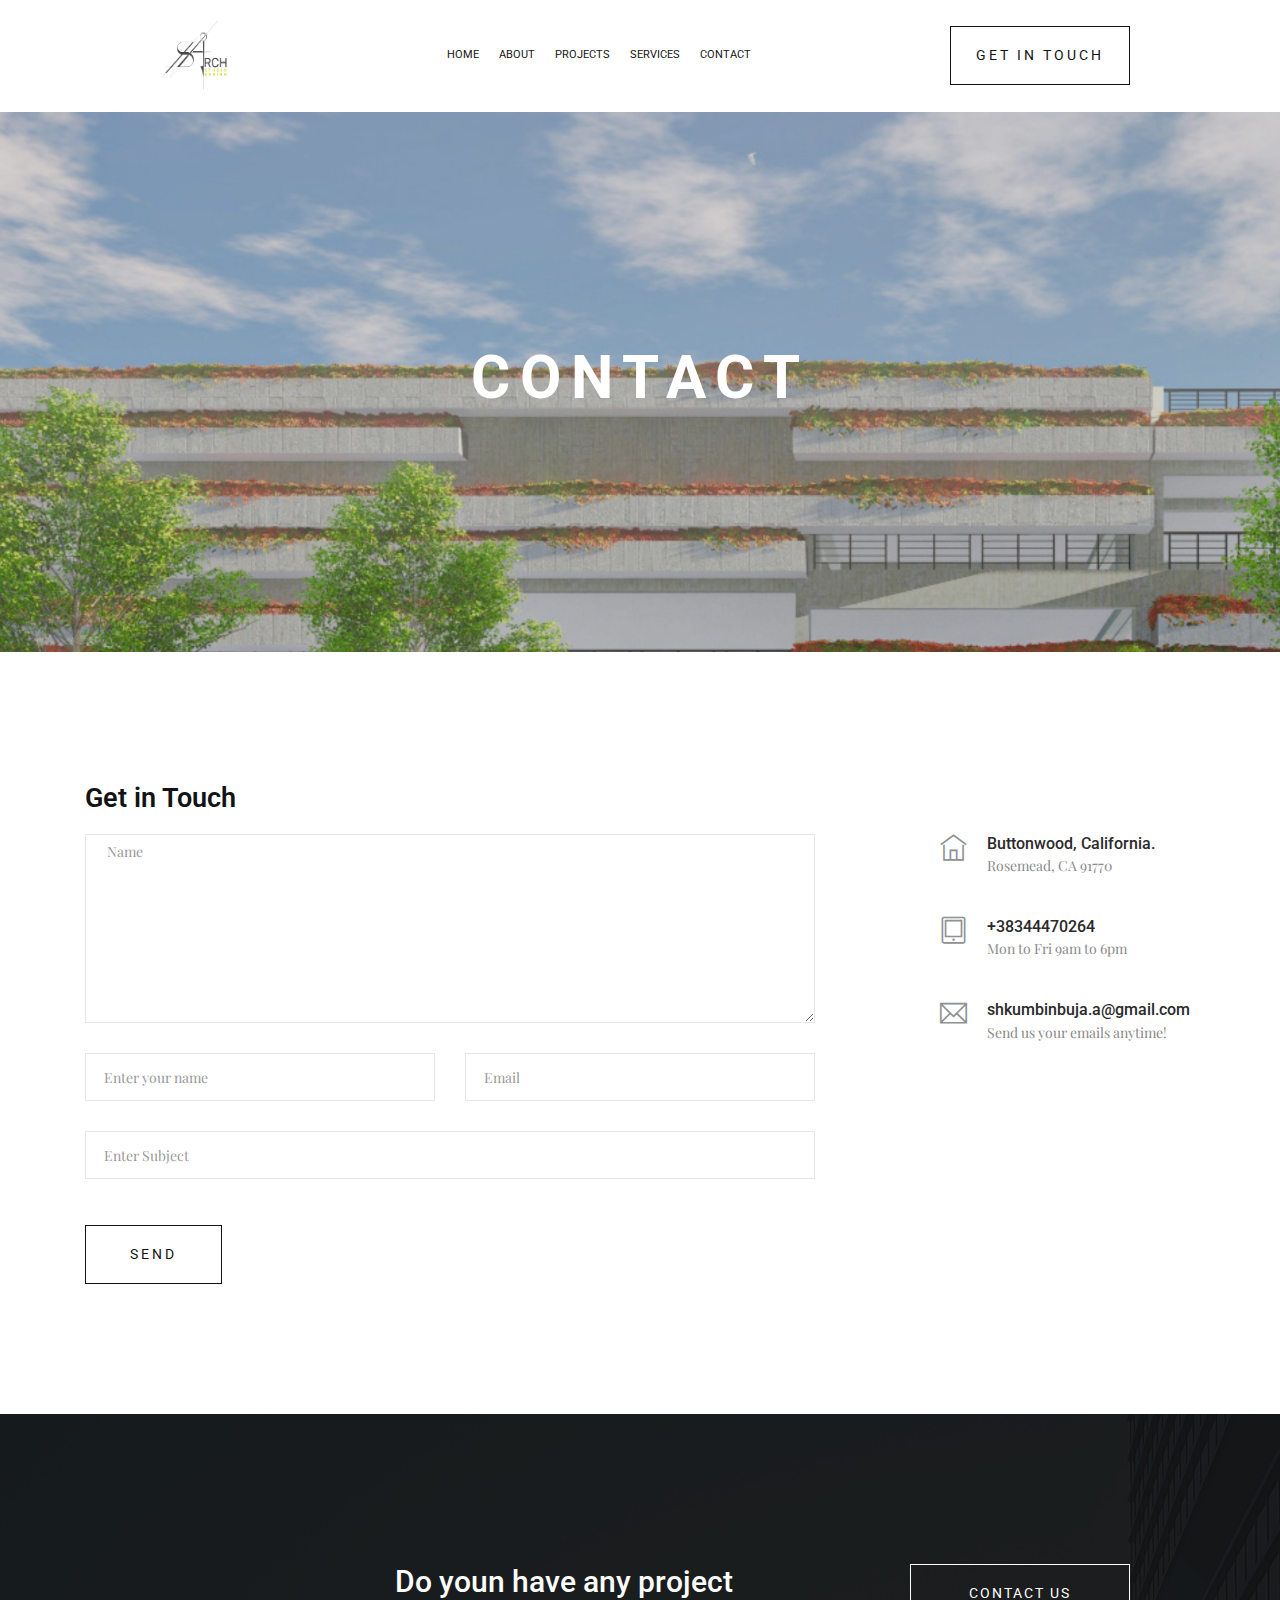
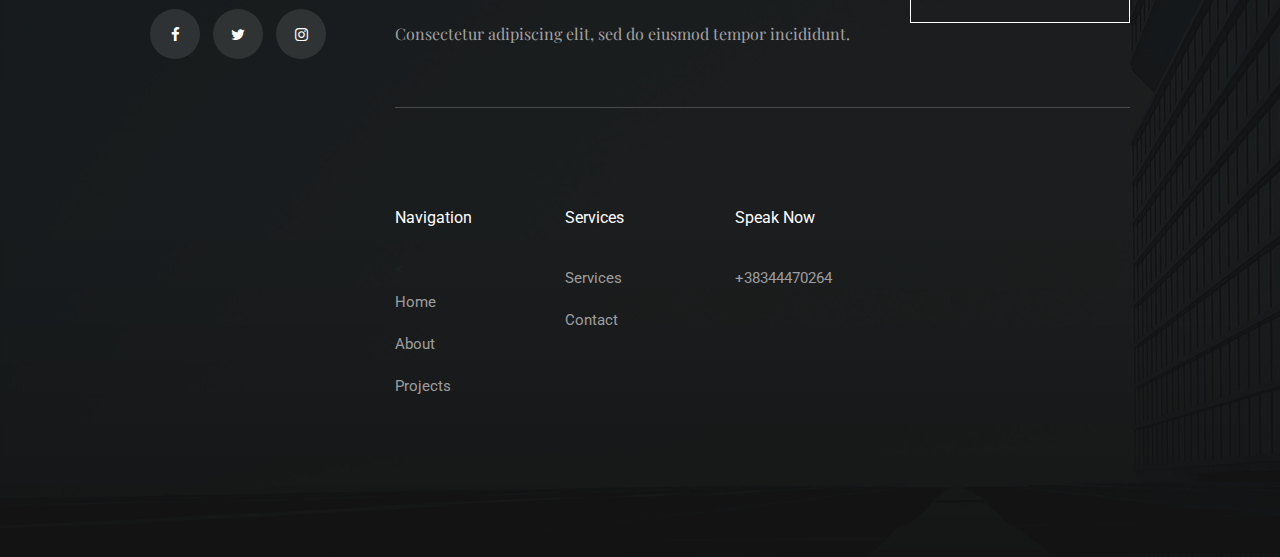
<file: contact.html>
<!doctype html>
<html class="no-js" lang="zxx">

<head>
    <meta charset="utf-8">
    <meta http-equiv="x-ua-compatible" content="ie=edge">
    <title>Ararat</title>
    <meta name="description" content="">
    <meta name="viewport" content="width=device-width, initial-scale=1">

    <!-- <link rel="manifest" href="site.webmanifest"> -->
    <link rel="shortcut icon" type="image/x-icon" href="img/favicon.png">
    <!-- Place favicon.ico in the root directory -->

    <!-- CSS here -->
    <link rel="stylesheet" href="css/bootstrap.min.css">
    <link rel="stylesheet" href="css/owl.carousel.min.css">
    <link rel="stylesheet" href="css/magnific-popup.css">
    <link rel="stylesheet" href="css/font-awesome.min.css">
    <link rel="stylesheet" href="css/themify-icons.css">
    <link rel="stylesheet" href="css/nice-select.css">
    <link rel="stylesheet" href="css/flaticon.css">
    <link rel="stylesheet" href="css/animate.css">
    <link rel="stylesheet" href="css/slicknav.css">
    <link rel="stylesheet" href="css/style.css">
    <!-- <link rel="stylesheet" href="css/responsive.css"> -->
</head>

<body>
    <div id="navbar"></div>
    <!-- header-end -->

    <!-- breadcam_area_start -->
    <div class="breadcam_area bradcam_bg overlay2">
        <div class="bradcam_text">
            <h3>Contact</h3>
        </div>
    </div>
    <!-- breadcam_area_end -->

    <!-- ================ contact section start ================= -->
    <section class="contact-section">
        <div class="container">
            <div class="row">
                <div class="col-12">
                    <h2 class="contact-title">Get in Touch</h2>
                </div>
                <div class="col-lg-8">
                    <form class="form-contact contact_form" action="contact_process.php" method="post" id="contactForm"
                        novalidate="novalidate">
                        <div class="row">
                            <div class="col-12">
                                <div class="form-group">
                                    <textarea class="form-control w-100" name="message" id="message" cols="30" rows="9"
                                        onfocus="this.placeholder = ''" onblur="this.placeholder = 'Enter Message'"
                                        placeholder=" Name"></textarea>
                                </div>
                            </div>
                            <div class="col-sm-6">
                                <div class="form-group">
                                    <input class="form-control valid" name="name" id="name" type="text"
                                        onfocus="this.placeholder = ''" onblur="this.placeholder = 'Enter your name'"
                                        placeholder="Enter your name">
                                </div>
                            </div>
                            <div class="col-sm-6">
                                <div class="form-group">
                                    <input class="form-control valid" name="email" id="email" type="email"
                                        onfocus="this.placeholder = ''"
                                        onblur="this.placeholder = 'Enter email address'" placeholder="Email">
                                </div>
                            </div>
                            <div class="col-12">
                                <div class="form-group">
                                    <input class="form-control" name="subject" id="subject" type="text"
                                        onfocus="this.placeholder = ''" onblur="this.placeholder = 'Enter Subject'"
                                        placeholder="Enter Subject">
                                </div>
                            </div>
                        </div>
                        <div class="form-group mt-3">
                            <button type="submit" class="button button-contactForm boxed-btn">Send</button>
                        </div>
                    </form>
                </div>
                <div class="col-lg-3 offset-lg-1">
                    <div class="media contact-info">
                        <span class="contact-info__icon"><i class="ti-home"></i></span>
                        <div class="media-body">
                            <h3>Buttonwood, California.</h3>
                            <p>Rosemead, CA 91770</p>
                        </div>
                    </div>
                    <div class="media contact-info">
                        <span class="contact-info__icon"><i class="ti-tablet"></i></span>
                        <div class="media-body">
                            <h3>+38344470264</h3>
                            <p>Mon to Fri 9am to 6pm</p>
                        </div>
                    </div>
                    <div class="media contact-info">
                        <span class="contact-info__icon"><i class="ti-email"></i></span>
                        <div class="media-body">
                            <h3>shkumbinbuja.a@gmail.com</h3>
                            <p>Send us your emails anytime!</p>
                        </div>
                    </div>
                </div>
            </div>
        </div>
    </section>
    <!-- ================ contact section end ================= -->

    <!-- footer_start -->
    <div id="footer"></div>
    <!-- footer_end -->
    <script src="https://code.jquery.com/jquery-3.6.0.min.js"></script>
    <script>
        $(document).ready(function () {
            $('#navbar').load('partials/navbar.html');
            $('#footer').load('partials/footer.html');
        });
    </script>

</body>

</html>
</file>
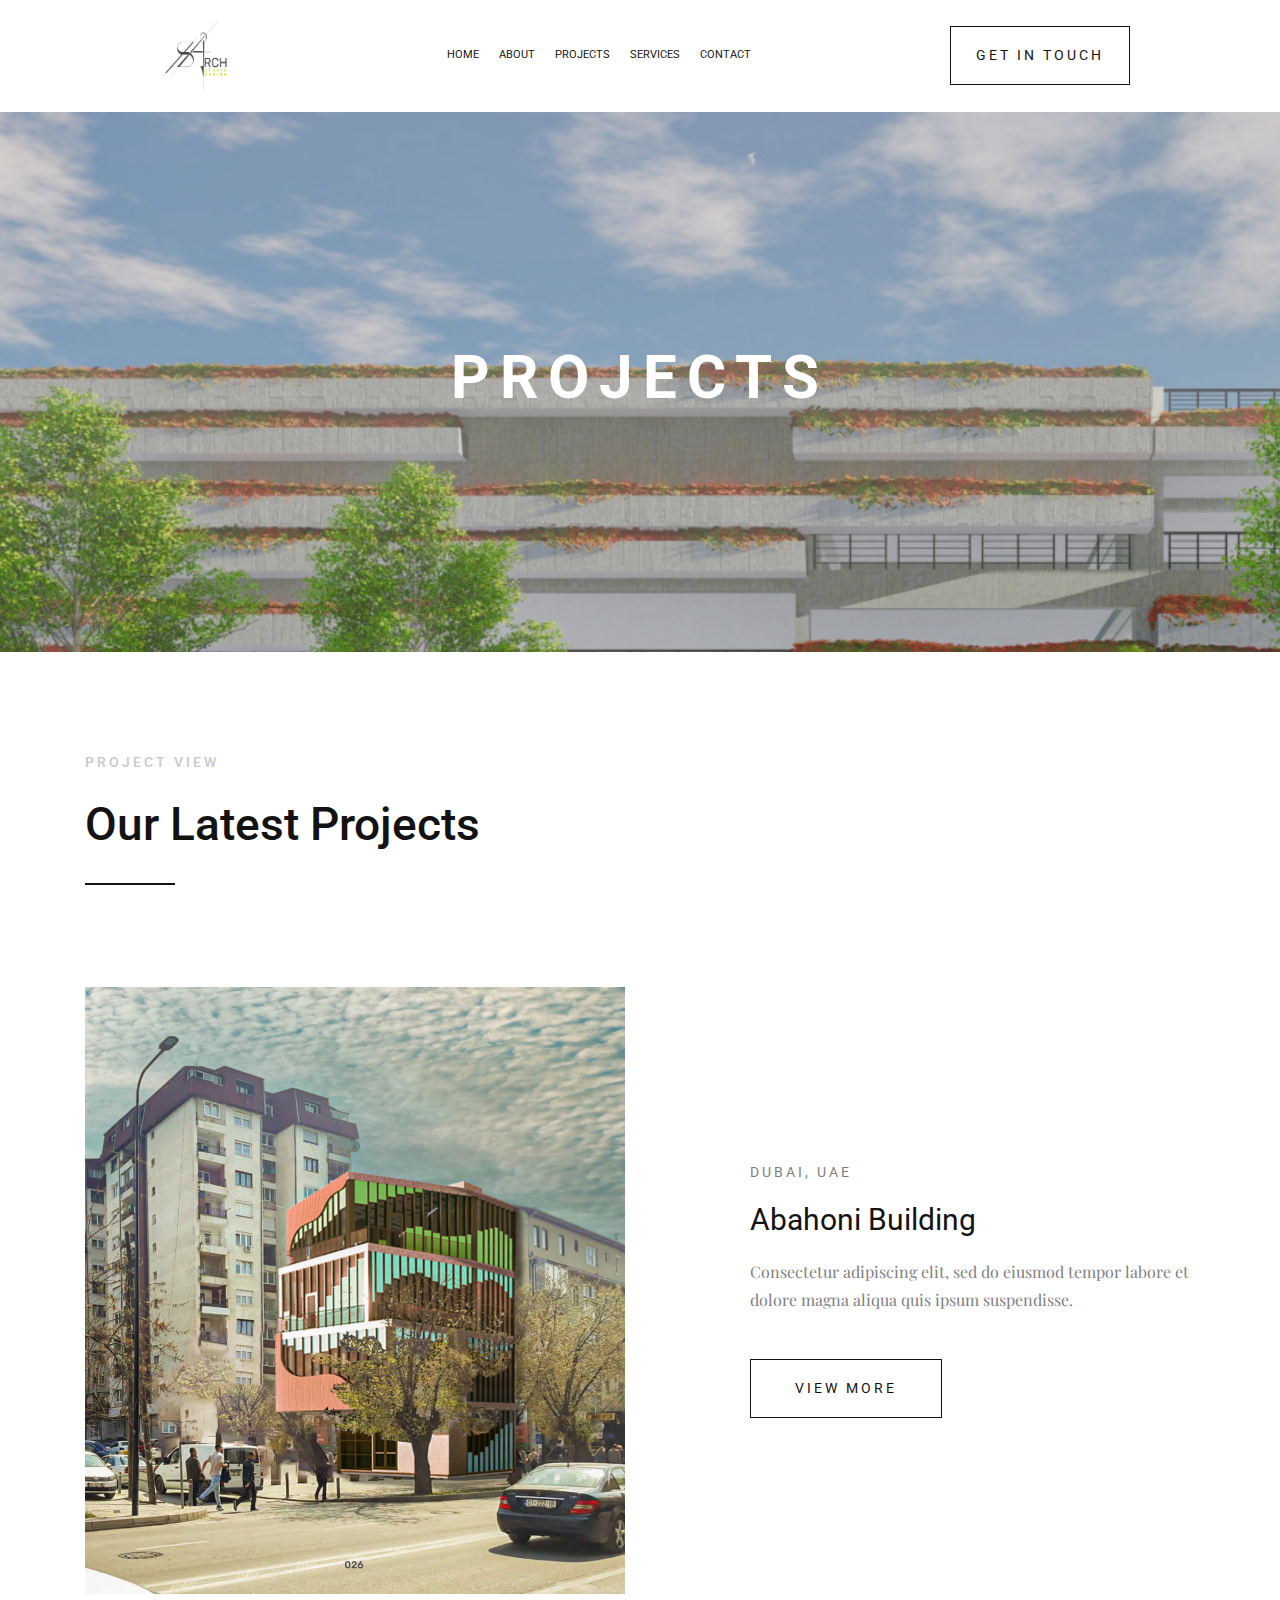
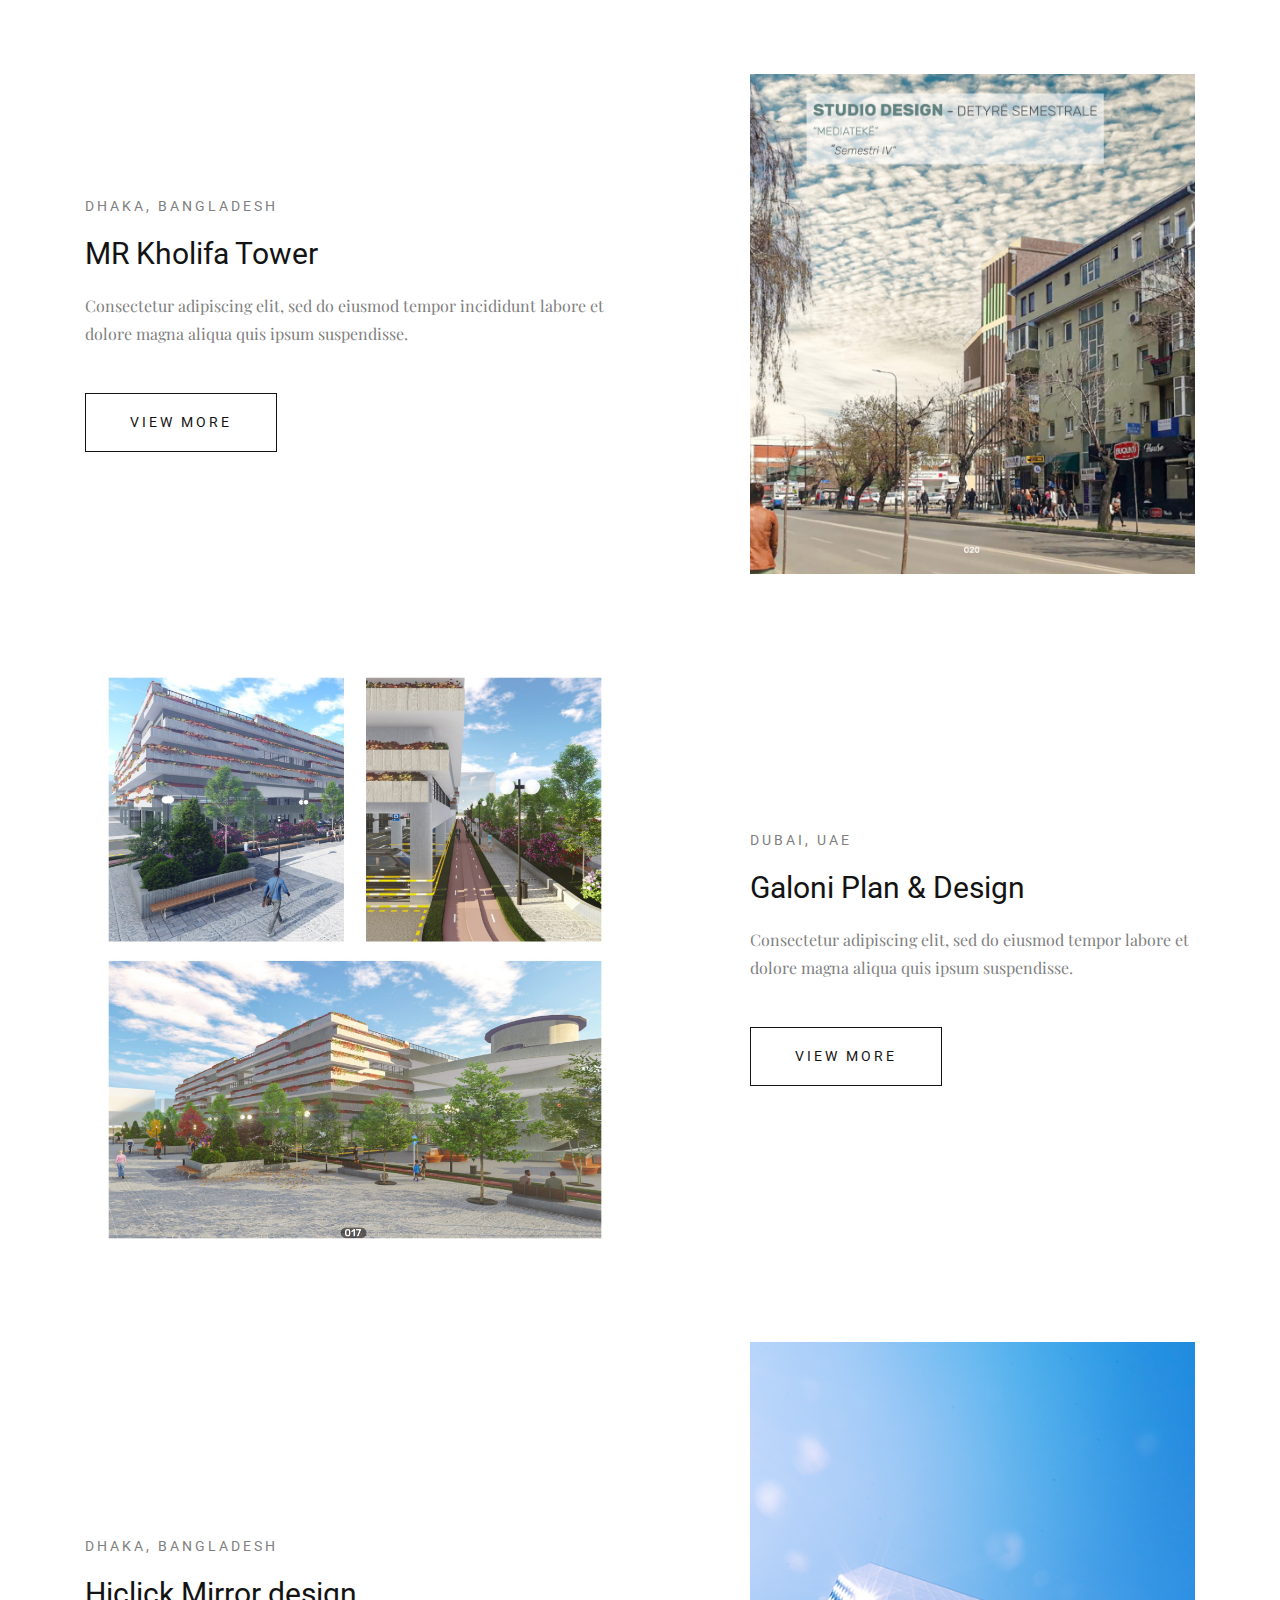
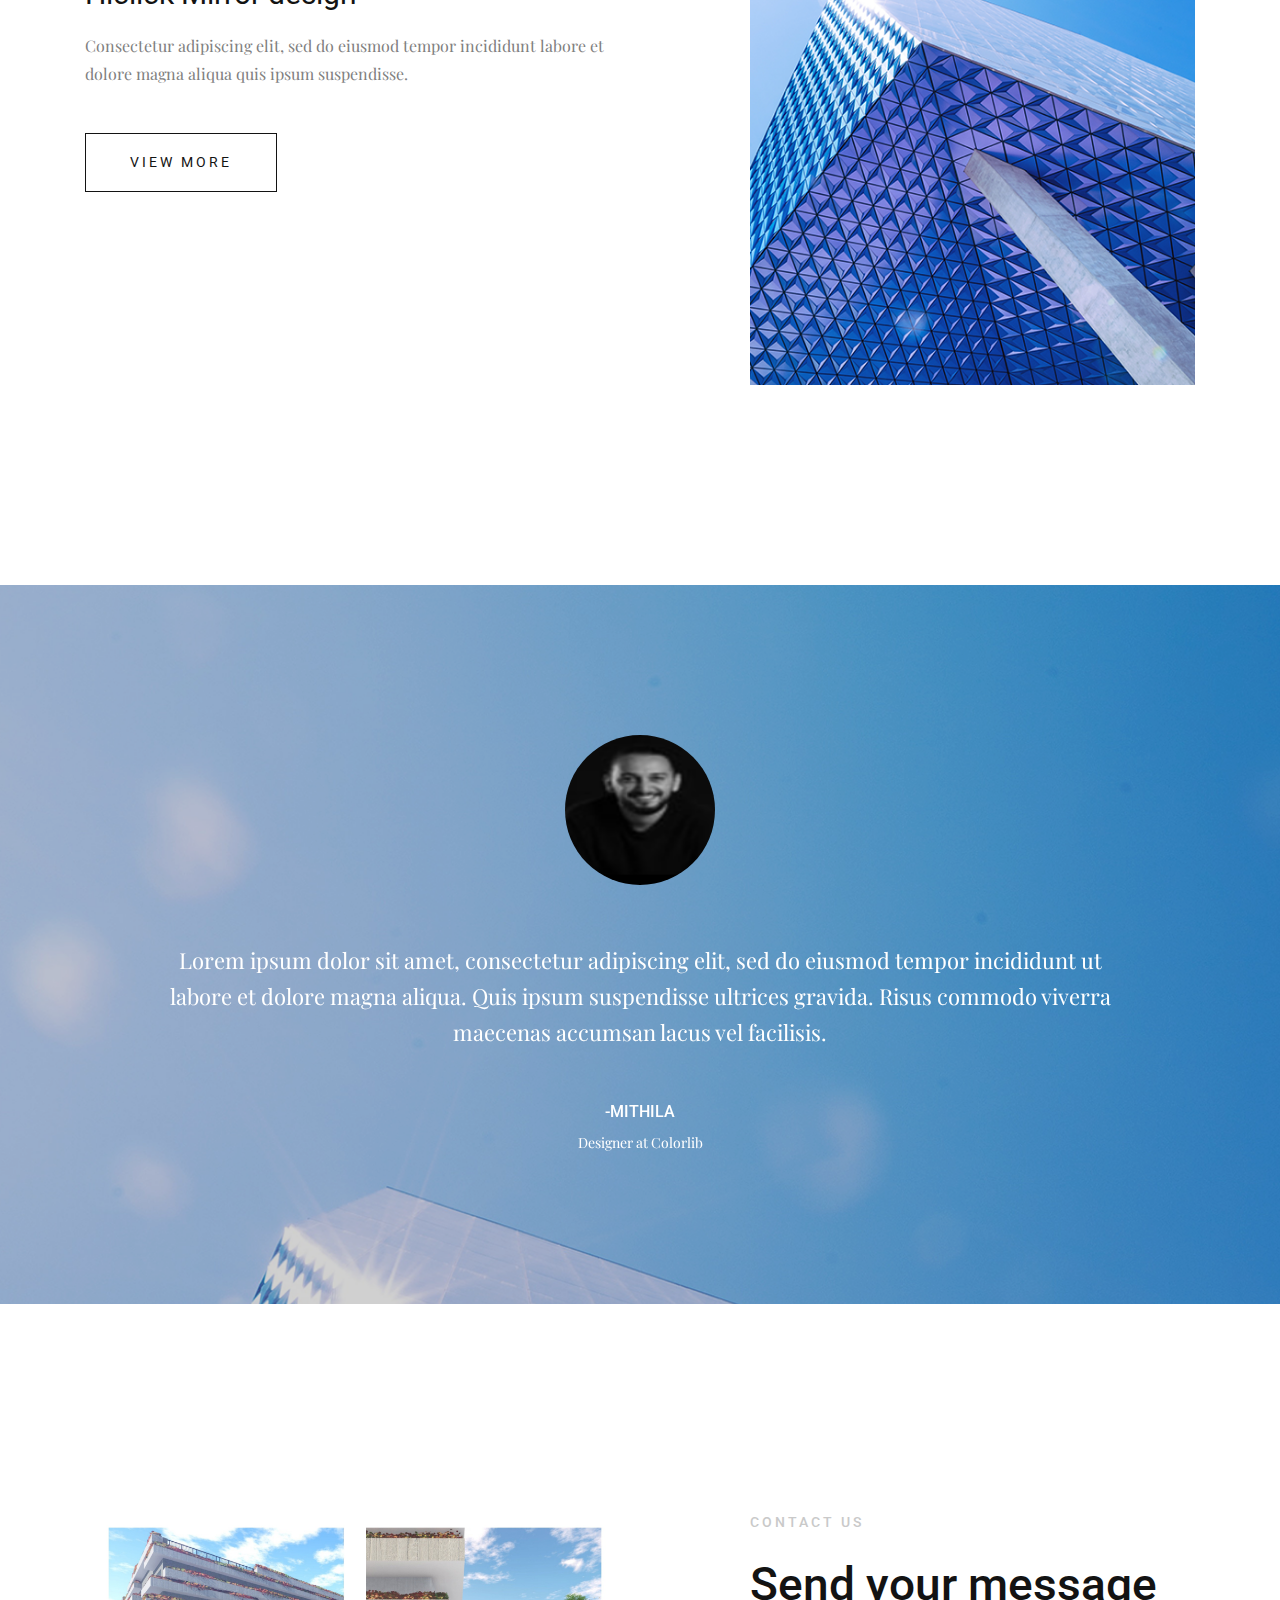
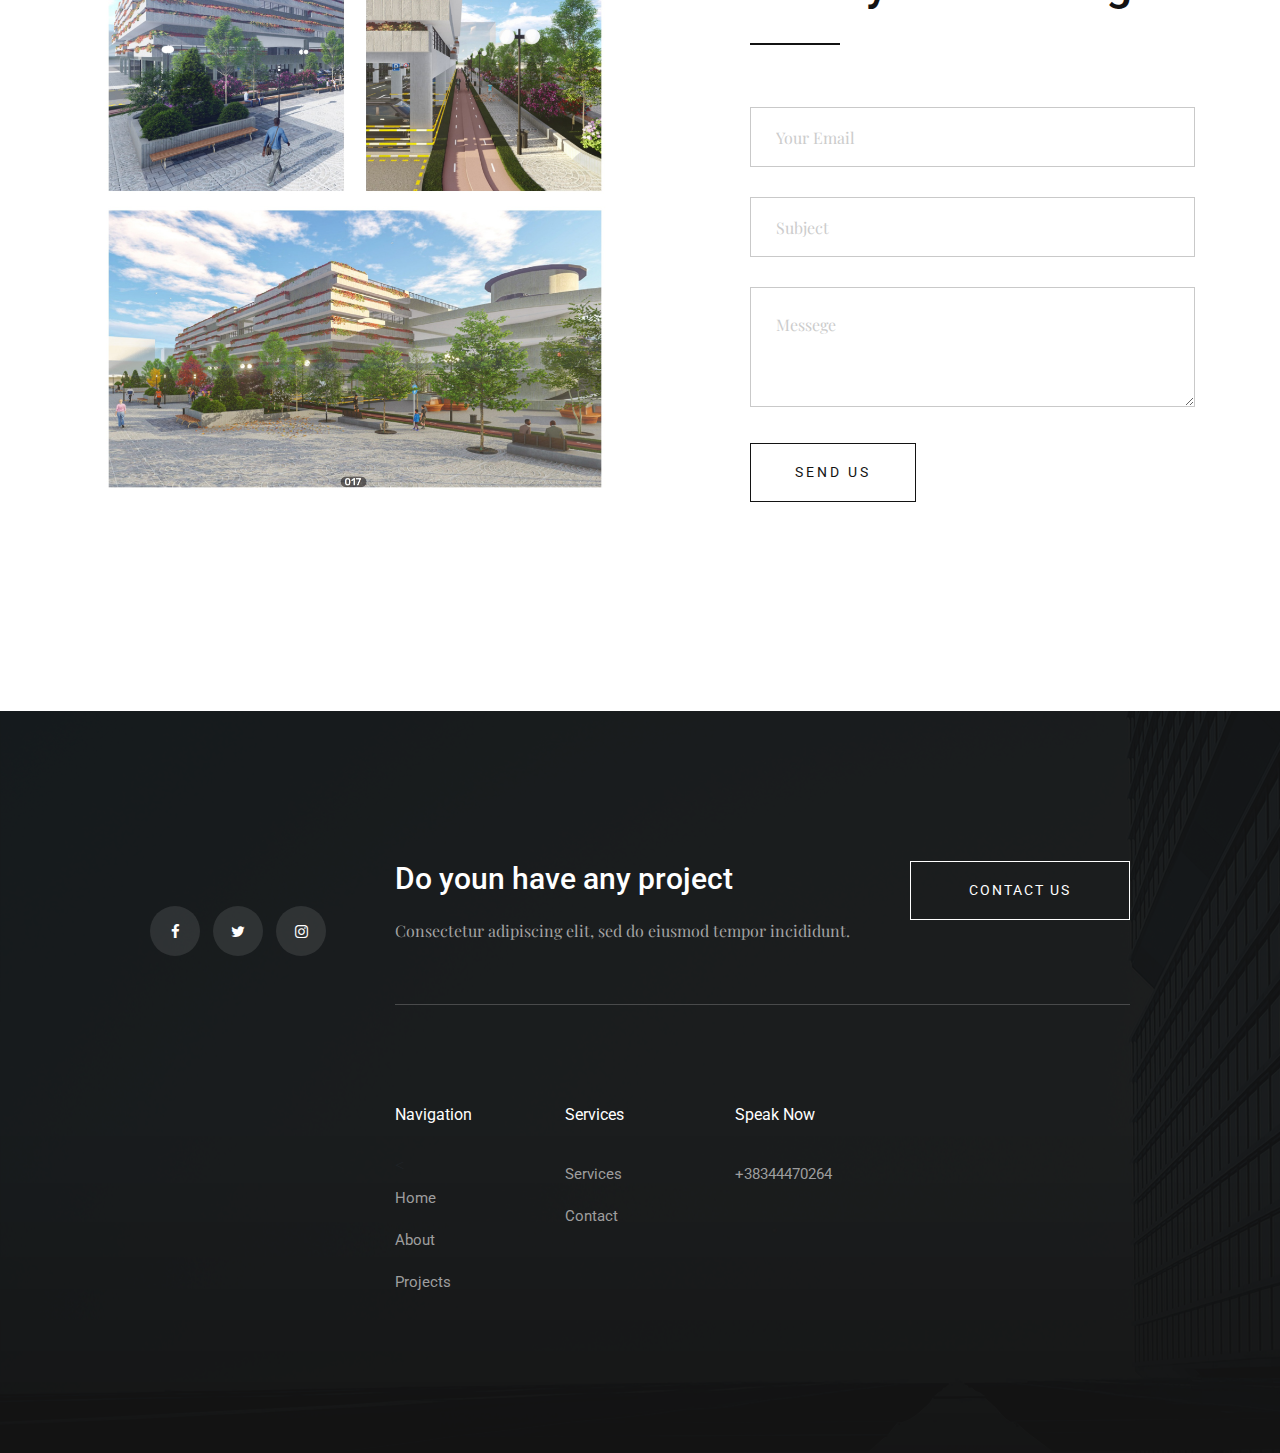
<file: project.html>
<!doctype html>
<html class="no-js" lang="zxx">
<head>
    <meta charset="utf-8">
    <meta http-equiv="x-ua-compatible" content="ie=edge">
    <title>Ararat</title>
    <meta name="description" content="">
    <meta name="viewport" content="width=device-width, initial-scale=1">
    <link rel="shortcut icon" type="image/x-icon" href="img/favicon.png">
    <link rel="stylesheet" href="css/bootstrap.min.css">
    <link rel="stylesheet" href="css/owl.carousel.min.css">
    <link rel="stylesheet" href="css/magnific-popup.css">
    <link rel="stylesheet" href="css/font-awesome.min.css">
    <link rel="stylesheet" href="css/themify-icons.css">
    <link rel="stylesheet" href="css/nice-select.css">
    <link rel="stylesheet" href="css/flaticon.css">
    <link rel="stylesheet" href="css/animate.css">
    <link rel="stylesheet" href="css/slicknav.css">
    <link rel="stylesheet" href="css/style.css">
</head>
<body>
    <div id="navbar"></div>
    <!-- header-end -->

    <!-- breadcam_area_start -->
    <div class="breadcam_area bradcam_bg overlay2">
        <div class="bradcam_text">
            <h3>Projects</h3>
        </div>
    </div>
    <!-- breadcam_area_end -->

    <!-- lastest_project_strat -->
    <div class="lastest_project">
        <div class="container">
            <div class="row">
                <div class="col-xl-12">
                    <div class="section_title mb-60">
                        <span class="sub_heading">Project view</span>
                        <h3>Our Latest Projects</h3>
                        <div class="seperator"></div>
                    </div>
                </div>
            </div>
            <div class="row align-items-center mb-80">
                <div class="col-xl-6 col-md-6">
                    <div class="single_project_thumb">
                        <img src="img/project/1.jpg" alt="">
                    </div>
                </div>
                <div class="col-xl-5 offset-xl-1 col-md-6">
                    <div class="section_title">
                        <span class="sub_heading2">Dubai, UAE</span>
                        <h4>Abahoni Building</h4>
                        <p>Consectetur adipiscing elit, sed do eiusmod tempor labore et dolore magna aliqua
                            quis ipsum suspendisse.</p>
                        <a href="#" class="boxed-btn">View More</a>
                    </div>
                </div>
            </div>
            <div class="row align-items-center mb-80">
                <div class="col-xl-6 col-md-6">
                    <div class="section_title">
                        <span class="sub_heading2">Dhaka, Bangladesh</span>
                        <h4>MR Kholifa Tower</h4>
                        <p>Consectetur adipiscing elit, sed do eiusmod tempor incididunt labore et dolore magna aliqua
                            quis ipsum suspendisse.</p>
                        <a href="#" class="boxed-btn">View More</a>
                    </div>
                </div>
                <div class="col-xl-5 offset-xl-1 col-md-6">
                    <div class="single_project_thumb">
                        <img src="img/project/2.jpg" alt="">
                    </div>
                </div>
            </div>
            <div class="row align-items-center mb-80">
                <div class="col-xl-6 col-md-6">
                    <div class="single_project_thumb">
                        <img src="img/project/3.jpg" alt="">
                    </div>
                </div>
                <div class="col-xl-5 offset-xl-1 col-md-6">
                    <div class="section_title">
                        <span class="sub_heading2">Dubai, UAE</span>
                        <h4>Galoni Plan & Design</h4>
                        <p>Consectetur adipiscing elit, sed do eiusmod tempor labore et dolore magna aliqua
                            quis ipsum suspendisse.</p>
                        <a href="#" class="boxed-btn">View More</a>
                    </div>
                </div>
            </div>
            <div class="row align-items-center mb-80">
                <div class="col-xl-6 col-md-6">
                    <div class="section_title">
                        <span class="sub_heading2">Dhaka, Bangladesh</span>
                        <h4>Hiclick Mirror design</h4>
                        <p>Consectetur adipiscing elit, sed do eiusmod tempor incididunt labore et dolore magna aliqua
                            quis ipsum suspendisse.</p>
                        <a href="#" class="boxed-btn">View More</a>
                    </div>
                </div>
                <div class="col-xl-5 offset-xl-1 col-md-6">
                    <div class="single_project_thumb">
                        <img src="img/project/4.png" alt="">
                    </div>
                </div>
            </div>
        </div>
    </div>
    <!-- lastest_project_end -->

    <!-- testmonial_area_start -->
    <div class="testmonial_area testimonial_bg overlay2">
        <div class="container-fluid">
            <div class="row">
                <div class="col-xl-12">
                    <div class="testmonial_active owl-carousel">
                        <div class="single_testmonial">
                            <div class="testmonial_info text-center">
                                <div class="author">
                                    <img src="img/testmonial/author.png" alt="" style="width: 150px;
                                    border-radius: 50%;
                                    height: 150px;">
                                </div>
                                <p>Lorem ipsum dolor sit amet, consectetur adipiscing elit, sed do eiusmod
                                    tempor
                                    incididunt ut
                                    <br> labore et dolore magna aliqua. Quis ipsum suspendisse ultrices gravida.
                                    Risus
                                    commodo
                                    viverra <br> maecenas accumsan lacus vel facilisis. </p>
                                <div class="author_name">
                                    <h4>-MITHILA</h4>
                                    <span> Designer at Colorlib</span>
                                </div>
                            </div>
                        </div>
                        <div class="single_testmonial">
                            <div class="testmonial_info text-center">
                                <div class="author">
                                    <img src="img/testmonial/author.png" alt="" style="width: 150px;
                                    border-radius: 50%;
                                    height: 150px;">
                                </div>
                                <p>Lorem ipsum dolor sit amet, consectetur adipiscing elit, sed do eiusmod
                                    tempor
                                    incididunt ut
                                    <br> labore et dolore magna aliqua. Quis ipsum suspendisse ultrices gravida.
                                    Risus
                                    commodo
                                    viverra <br> maecenas accumsan lacus vel facilisis. </p>
                                <div class="author_name">
                                    <h4>-MITHILA</h4>
                                    <span> Designer at Colorlib</span>
                                </div>
                            </div>
                        </div>
                        <div class="single_testmonial">
                            <div class="testmonial_info text-center">
                                <div class="author">
                                    <img src="img/testmonial/author.png" alt="" style="width: 150px;
                                    border-radius: 50%;
                                    height: 150px;">
                                </div>
                                <p>Lorem ipsum dolor sit amet, consectetur adipiscing elit, sed do eiusmod
                                    tempor
                                    incididunt ut
                                    <br> labore et dolore magna aliqua. Quis ipsum suspendisse ultrices gravida.
                                    Risus
                                    commodo
                                    viverra <br> maecenas accumsan lacus vel facilisis. </p>
                                <div class="author_name">
                                    <h4>-MITHILA</h4>
                                    <span> Designer at Colorlib</span>
                                </div>
                            </div>
                        </div>

                    </div>
                </div>
            </div>
        </div>
    </div>
    <!-- testmonial_area_end -->

    <!-- messege_area_start -->
    <div class="messege_area">
        <div class="container">
            <div class="row align-items-center">
                <div class="col-xl-6 col-md-6">
                    <div class="messege_thumb">
                        <img src="img/project/3.jpg" alt="">
                    </div>
                </div>
                <div class="col-xl-5 offset-xl-1 col-md-6">
                    <div class="section_title mb-20">
                        <span class="sub_heading">Contact Us</span>
                        <h3>Send your message</h3>
                        <div class="seperator"></div>
                    </div>
                    <form action="#" class="messege">
                        <input type="email" placeholder="Your Email">
                        <input type="text" placeholder="Subject">
                        <textarea placeholder="Messege"></textarea>
                        <button class="boxed-btn">SEND US</button>
                    </form>
                </div>
            </div>
        </div>
    </div>
    <!-- messege_area_end -->

    <!-- footer_start -->
    <div id="footer"></div>
    <script src="https://code.jquery.com/jquery-3.6.0.min.js"></script>
    <script>
        $(document).ready(function () {
            $('#navbar').load('partials/navbar.html');
            $('#footer').load('partials/footer.html');
        });
    </script>

</body>

</html>
</file>
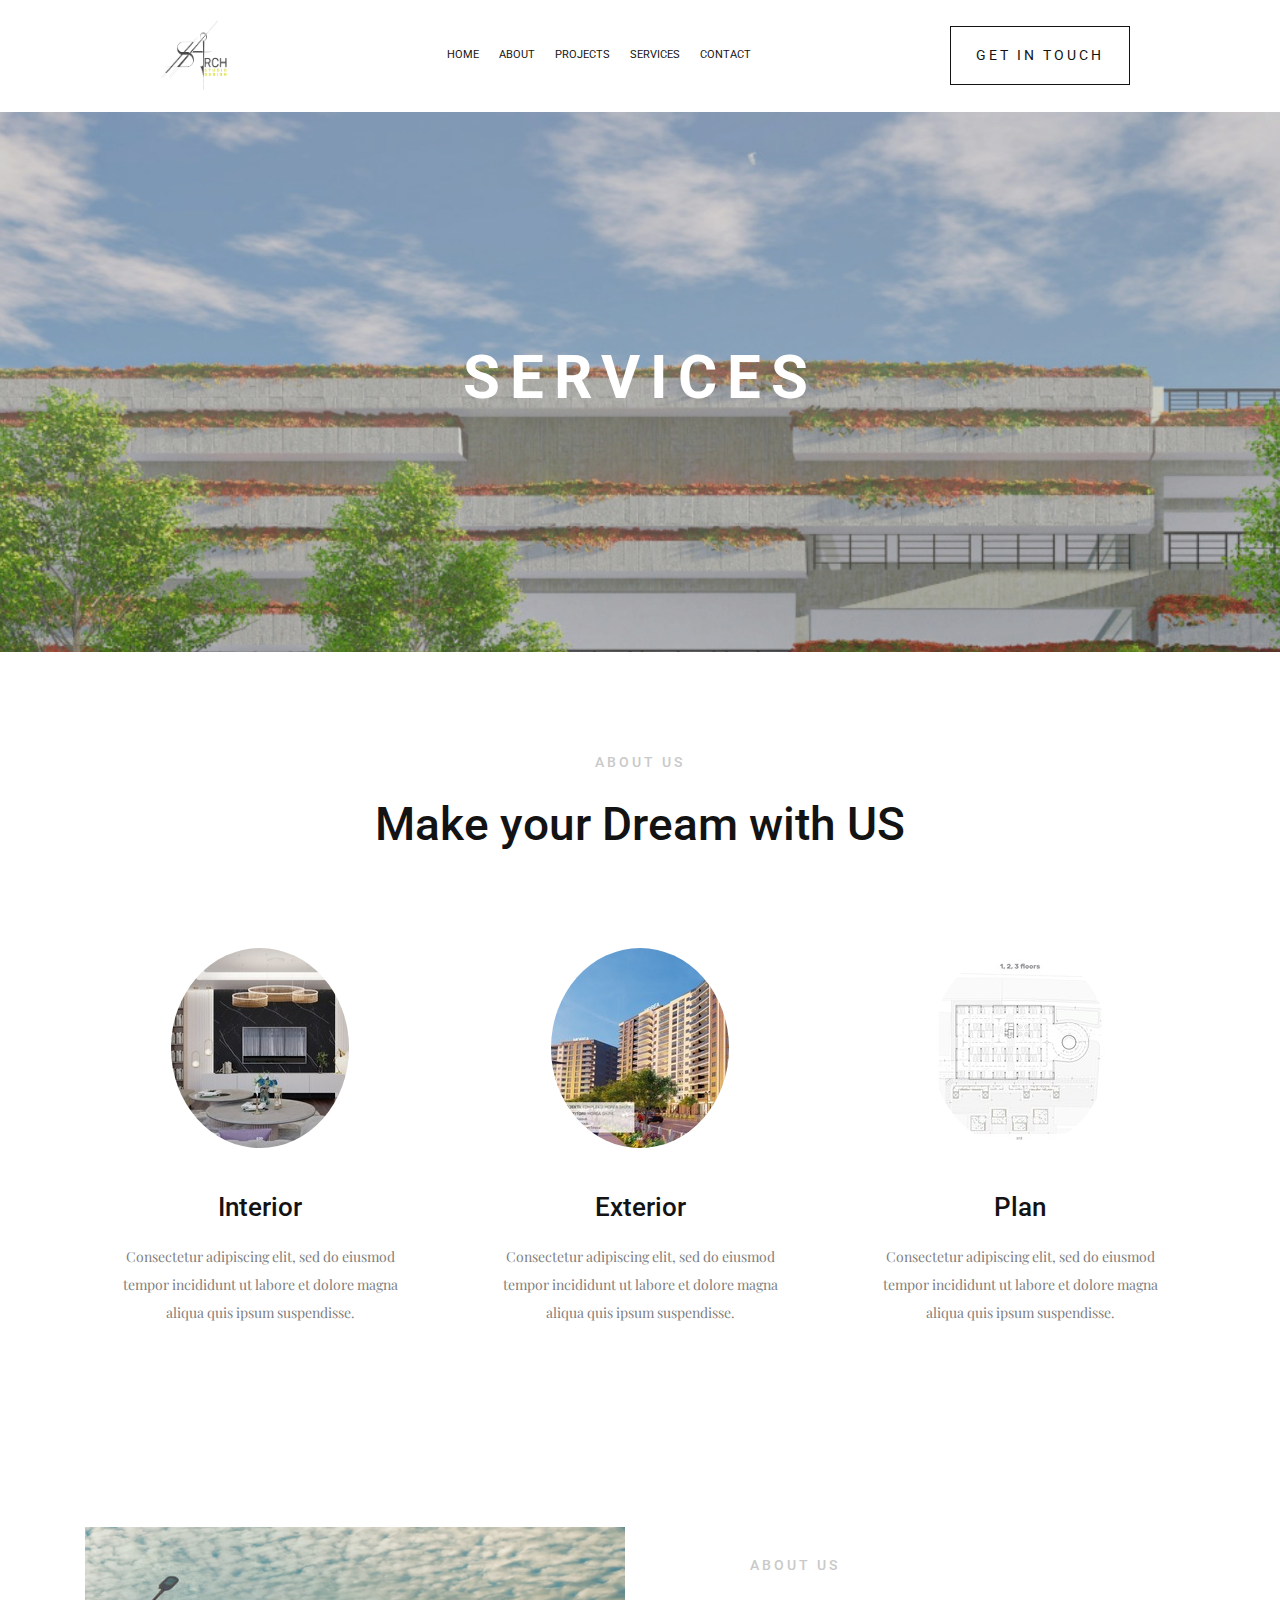
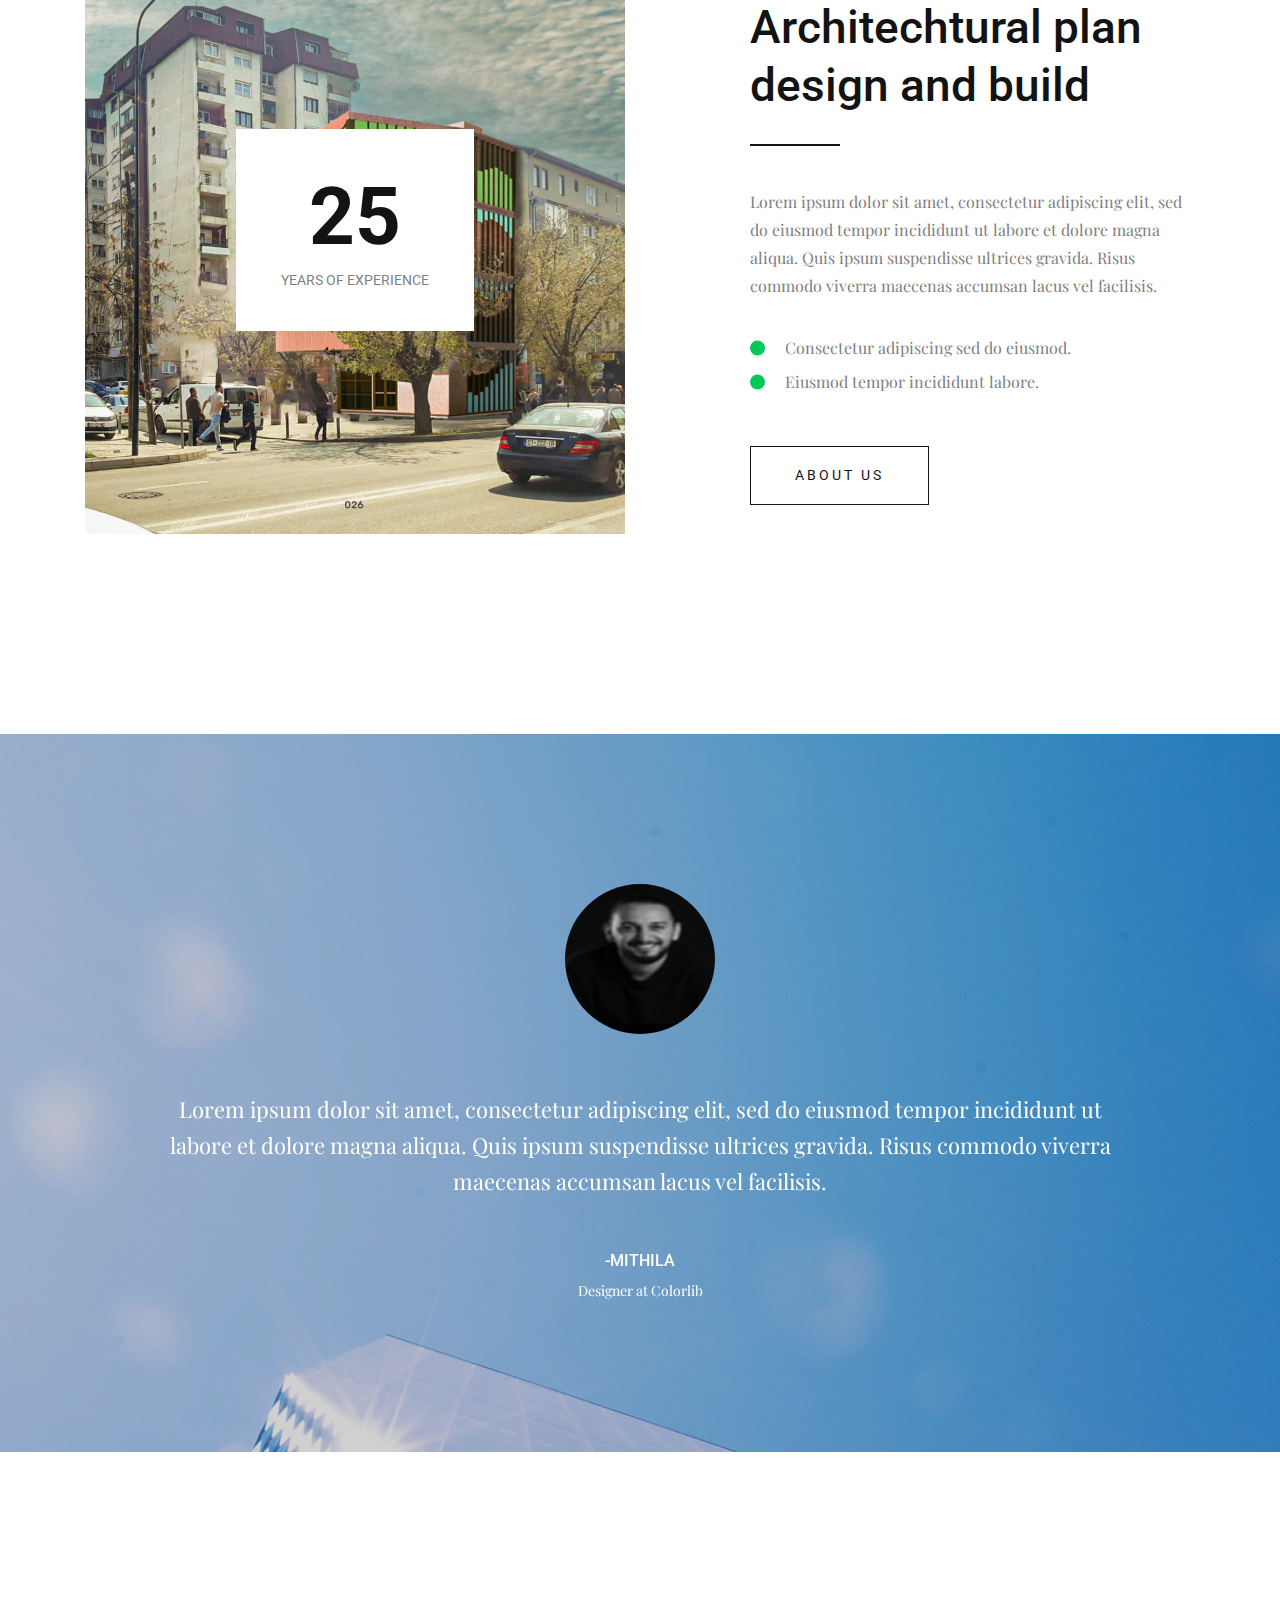
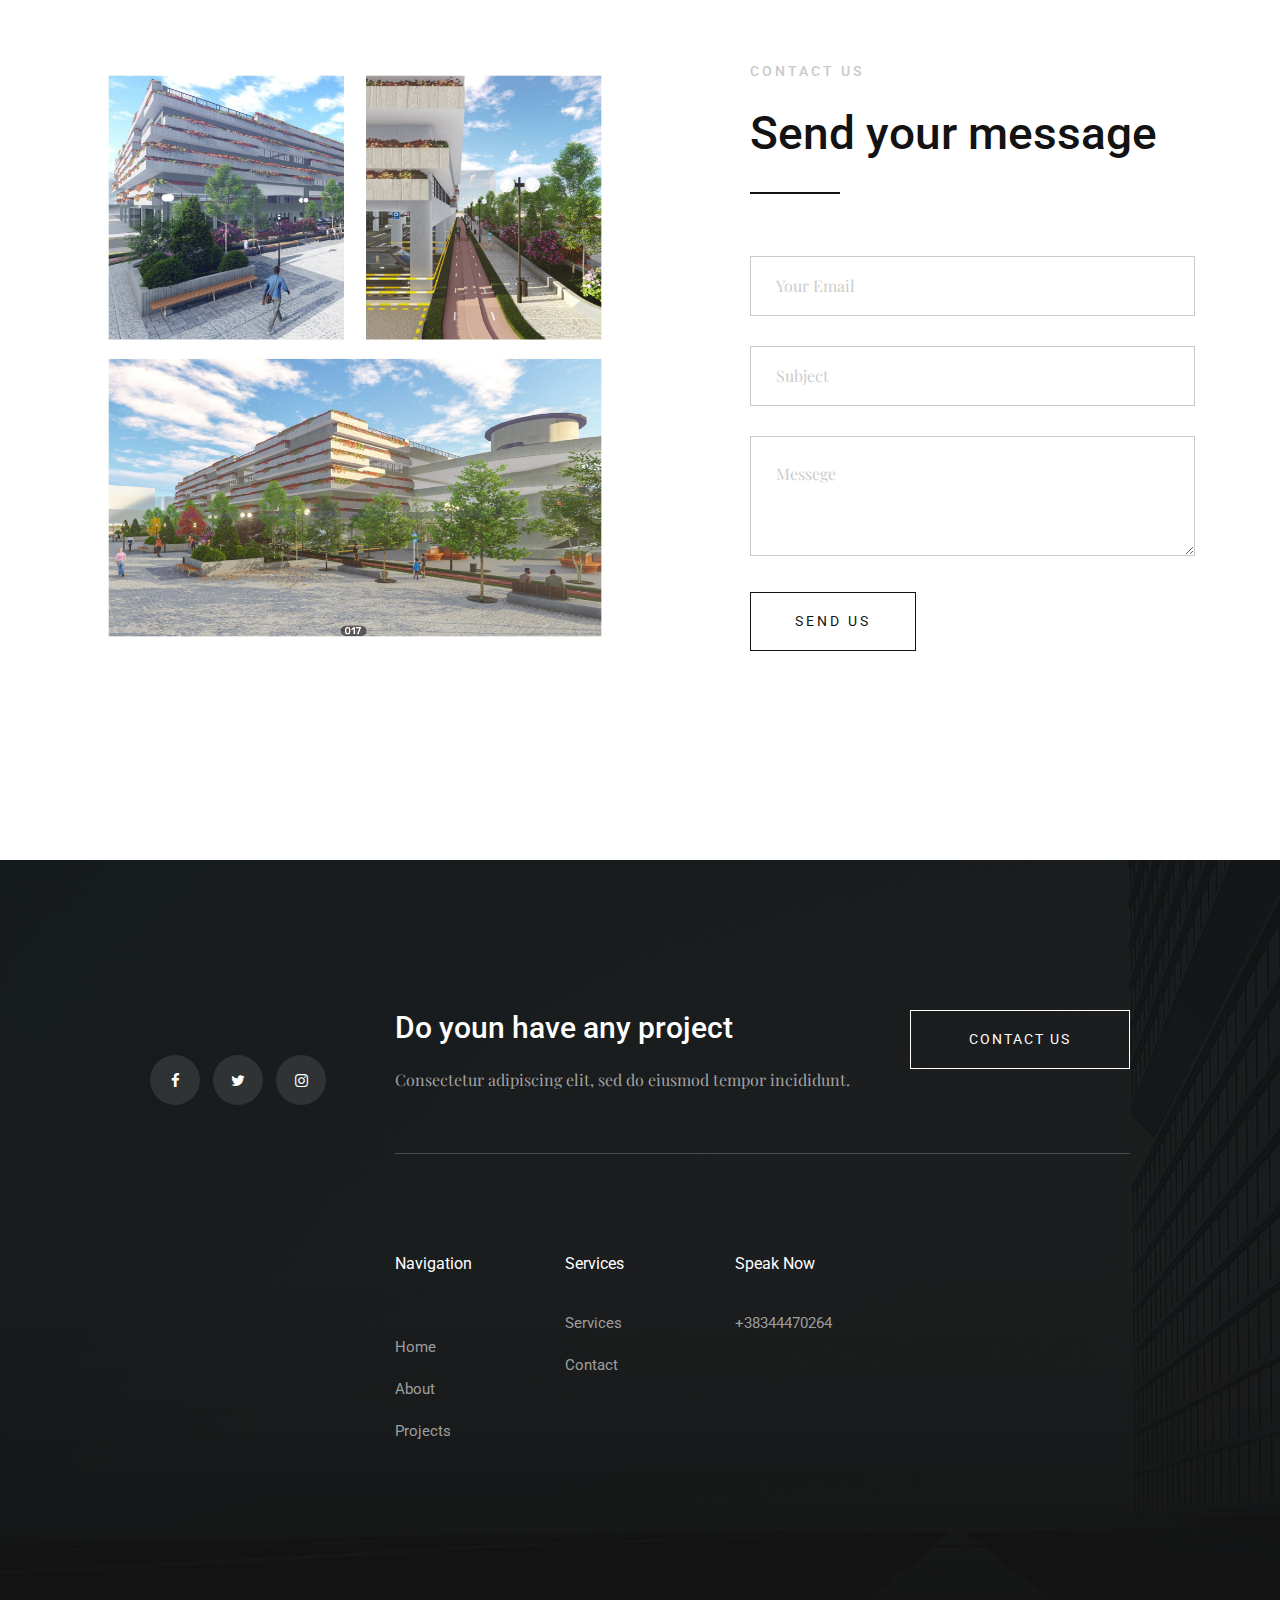
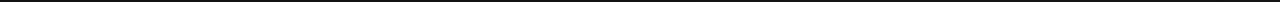
<file: service.html>
<!doctype html>
<html class="no-js" lang="zxx">

<head>
    <meta charset="utf-8">
    <meta http-equiv="x-ua-compatible" content="ie=edge">
    <title>Ararat</title>
    <meta name="description" content="">
    <meta name="viewport" content="width=device-width, initial-scale=1">

    <!-- <link rel="manifest" href="site.webmanifest"> -->
    <link rel="shortcut icon" type="image/x-icon" href="img/favicon.png">
    <!-- Place favicon.ico in the root directory -->

    <!-- CSS here -->
    <link rel="stylesheet" href="css/bootstrap.min.css">
    <link rel="stylesheet" href="css/owl.carousel.min.css">
    <link rel="stylesheet" href="css/magnific-popup.css">
    <link rel="stylesheet" href="css/font-awesome.min.css">
    <link rel="stylesheet" href="css/themify-icons.css">
    <link rel="stylesheet" href="css/nice-select.css">
    <link rel="stylesheet" href="css/flaticon.css">
    <link rel="stylesheet" href="css/animate.css">
    <link rel="stylesheet" href="css/slicknav.css">
    <link rel="stylesheet" href="css/style.css">
    <!-- <link rel="stylesheet" href="css/responsive.css"> -->
</head>

<body>
    <!-- header-start -->
    <div id="navbar"></div>
    <!-- header-end -->

    <!-- breadcam_area_start -->
    <div class="breadcam_area bradcam_bg overlay2">
        <div class="bradcam_text">
            <h3>Services</h3>
        </div>
    </div>
    <!-- breadcam_area_end -->

    <!-- dream_service_start -->
    <div class="dream_service">
        <div class="container">
            <div class="row">
                <div class="col-xl-12">
                    <div class="section_title text-center mb-95">
                        <span class="sub_heading">About Us</span>
                        <h3>Make your Dream with US</h3>
                    </div>
                </div>
            </div>
            <div class="row">
                <div class="col-xl-4 col-md-4">
                    <div class="single_dream text-center">
                        <div class="thumb">
                            <img src="img/dream/1.jpg" alt="" style="border-radius: 50%">
                        </div>
                        <h3>Interior</h3>
                        <p>Consectetur adipiscing elit, sed do eiusmod tempor incididunt ut labore et dolore magna
                            aliqua quis ipsum suspendisse.</p>
                    </div>
                </div>
                <div class="col-xl-4 col-md-4">
                    <div class="single_dream text-center">
                        <div class="thumb">
                            <img src="img/dream/2.jpg" alt="" style="border-radius: 50%">
                        </div>
                        <h3>Exterior</h3>
                        <p>Consectetur adipiscing elit, sed do eiusmod tempor incididunt ut labore et dolore magna
                            aliqua quis ipsum suspendisse.</p>
                    </div>
                </div>
                <div class="col-xl-4 col-md-4">
                    <div class="single_dream text-center">
                        <div class="thumb">
                            <img src="img/dream/3.jpg" alt="" style="border-radius: 50%">
                        </div>
                        <h3>Plan</h3>
                        <p>Consectetur adipiscing elit, sed do eiusmod tempor incididunt ut labore et dolore magna
                            aliqua quis ipsum suspendisse.</p>
                    </div>
                </div>
            </div>
        </div>
    </div>
    <!-- dream_service_end -->

    <!-- about_area_start -->
    <div class="about_area extra_padding">
        <div class="container">
            <div class="row align-items-center">
                <div class="col-xl-6 col-md-6">
                    <div class="about_thumb">
                        <img src="img/project/1.jpg" alt="">
                        <div class="exprience">
                            <h1>25</h1>
                            <span>Years of Experience</span>
                        </div>
                    </div>
                </div>
                <div class="col-xl-5 offset-xl-1 col-md-6">
                    <div class="about_info">
                        <div class="section_title">
                            <span class="sub_heading">About Us</span>
                            <h3>Architechtural plan <br>
                                design and build</h3>
                            <div class="seperator"></div>
                        </div>
                        <p>Lorem ipsum dolor sit amet, consectetur adipiscing elit, sed do eiusmod tempor incididunt ut
                            labore et dolore magna aliqua. Quis ipsum suspendisse ultrices gravida. Risus commodo
                            viverra maecenas accumsan lacus vel facilisis. </p>
                        <ul class="about_list">
                            <li>Consectetur adipiscing sed do eiusmod. </li>
                            <li>Eiusmod tempor incididunt labore. </li>
                        </ul>
                        <a href="about.html" class="boxed-btn">ABOUT US</a>
                    </div>
                </div>
            </div>
        </div>
    </div>
    <!-- about_area_end -->

    <!-- testmonial_area_start -->
    <div class="testmonial_area testimonial_bg overlay2">
        <div class="container-fluid">
            <div class="row">
                <div class="col-xl-12">
                    <div class="testmonial_active owl-carousel">
                        <div class="single_testmonial">
                            <div class="testmonial_info text-center">
                                <div class="author">
                                    <img src="img/testmonial/author.png" alt="" style="width: 150px;
                                    border-radius: 50%;
                                    height: 150px;">
                                </div>
                                <p>Lorem ipsum dolor sit amet, consectetur adipiscing elit, sed do eiusmod
                                    tempor
                                    incididunt ut
                                    <br> labore et dolore magna aliqua. Quis ipsum suspendisse ultrices gravida.
                                    Risus
                                    commodo
                                    viverra <br> maecenas accumsan lacus vel facilisis. </p>
                                <div class="author_name">
                                    <h4>-MITHILA</h4>
                                    <span> Designer at Colorlib</span>
                                </div>
                            </div>
                        </div>
                        <div class="single_testmonial">
                            <div class="testmonial_info text-center">
                                <div class="author">
                                    <img src="img/testmonial/author.png" alt="" style="width: 150px;
                                    border-radius: 50%;
                                    height: 150px;">
                                </div>
                                <p>Lorem ipsum dolor sit amet, consectetur adipiscing elit, sed do eiusmod
                                    tempor
                                    incididunt ut
                                    <br> labore et dolore magna aliqua. Quis ipsum suspendisse ultrices gravida.
                                    Risus
                                    commodo
                                    viverra <br> maecenas accumsan lacus vel facilisis. </p>
                                <div class="author_name">
                                    <h4>-MITHILA</h4>
                                    <span> Designer at Colorlib</span>
                                </div>
                            </div>
                        </div>
                        <div class="single_testmonial">
                            <div class="testmonial_info text-center">
                                <div class="author">
                                    <img src="img/testmonial/author.png" alt="" style="width: 150px;
                                    border-radius: 50%;
                                    height: 150px;">
                                </div>
                                <p>Lorem ipsum dolor sit amet, consectetur adipiscing elit, sed do eiusmod
                                    tempor
                                    incididunt ut
                                    <br> labore et dolore magna aliqua. Quis ipsum suspendisse ultrices gravida.
                                    Risus
                                    commodo
                                    viverra <br> maecenas accumsan lacus vel facilisis. </p>
                                <div class="author_name">
                                    <h4>-MITHILA</h4>
                                    <span> Designer at Colorlib</span>
                                </div>
                            </div>
                        </div>

                    </div>
                </div>
            </div>
        </div>
    </div>
    <!-- testmonial_area_end -->

    <!-- messege_area_start -->
    <div class="messege_area">
        <div class="container">
            <div class="row align-items-center">
                <div class="col-xl-6 col-md-6">
                    <div class="messege_thumb">
                        <img src="img/project/3.jpg" alt="">
                    </div>
                </div>
                <div class="col-xl-5 offset-xl-1 col-md-6">
                    <div class="section_title mb-20">
                        <span class="sub_heading">Contact Us</span>
                        <h3>Send your message</h3>
                        <div class="seperator"></div>
                    </div>
                    <form action="#" class="messege">
                        <input type="email" placeholder="Your Email">
                        <input type="text" placeholder="Subject">
                        <textarea placeholder="Messege"></textarea>
                        <button class="boxed-btn">SEND US</button>
                    </form>
                </div>
            </div>
        </div>
    </div>
    <!-- messege_area_end -->

    <!-- footer_start -->
    <div id="footer"></div>
    <!-- footer_end -->
    <script src="https://code.jquery.com/jquery-3.6.0.min.js"></script>
    <script>
        $(document).ready(function () {
            $('#navbar').load('partials/navbar.html');
            $('#footer').load('partials/footer.html');
        });
    </script>

</body>

</html>
</file>
<file: css/themify-icons.css>
@font-face {
	font-family: 'themify';
	src:url('../fonts/themify.eot?-fvbane');
	src:url('../fonts/themify.eot?#iefix-fvbane') format('embedded-opentype'),
		url('../fonts/themify.woff?-fvbane') format('woff'),
		url('../fonts/themify.ttf?-fvbane') format('truetype'),
		url('../fonts/themify.svg?-fvbane#themify') format('svg');
	font-weight: normal;
	font-style: normal;
}

[class^="ti-"], [class*=" ti-"] {
	font-family: 'themify';
	/* speak: none; */
	font-style: normal;
	font-weight: normal;
	font-variant: normal;
	text-transform: none;
	line-height: 1;

	/* Better Font Rendering =========== */
	-webkit-font-smoothing: antialiased;
	-moz-osx-font-smoothing: grayscale;
}

.ti-wand:before {
	content: "\e600";
}
.ti-volume:before {
	content: "\e601";
}
.ti-user:before {
	content: "\e602";
}
.ti-unlock:before {
	content: "\e603";
}
.ti-unlink:before {
	content: "\e604";
}
.ti-trash:before {
	content: "\e605";
}
.ti-thought:before {
	content: "\e606";
}
.ti-target:before {
	content: "\e607";
}
.ti-tag:before {
	content: "\e608";
}
.ti-tablet:before {
	content: "\e609";
}
.ti-star:before {
	content: "\e60a";
}
.ti-spray:before {
	content: "\e60b";
}
.ti-signal:before {
	content: "\e60c";
}
.ti-shopping-cart:before {
	content: "\e60d";
}
.ti-shopping-cart-full:before {
	content: "\e60e";
}
.ti-settings:before {
	content: "\e60f";
}
.ti-search:before {
	content: "\e610";
}
.ti-zoom-in:before {
	content: "\e611";
}
.ti-zoom-out:before {
	content: "\e612";
}
.ti-cut:before {
	content: "\e613";
}
.ti-ruler:before {
	content: "\e614";
}
.ti-ruler-pencil:before {
	content: "\e615";
}
.ti-ruler-alt:before {
	content: "\e616";
}
.ti-bookmark:before {
	content: "\e617";
}
.ti-bookmark-alt:before {
	content: "\e618";
}
.ti-reload:before {
	content: "\e619";
}
.ti-plus:before {
	content: "\e61a";
}
.ti-pin:before {
	content: "\e61b";
}
.ti-pencil:before {
	content: "\e61c";
}
.ti-pencil-alt:before {
	content: "\e61d";
}
.ti-paint-roller:before {
	content: "\e61e";
}
.ti-paint-bucket:before {
	content: "\e61f";
}
.ti-na:before {
	content: "\e620";
}
.ti-mobile:before {
	content: "\e621";
}
.ti-minus:before {
	content: "\e622";
}
.ti-medall:before {
	content: "\e623";
}
.ti-medall-alt:before {
	content: "\e624";
}
.ti-marker:before {
	content: "\e625";
}
.ti-marker-alt:before {
	content: "\e626";
}
.ti-arrow-up:before {
	content: "\e627";
}
.ti-arrow-right:before {
	content: "\e628";
}
.ti-arrow-left:before {
	content: "\e629";
}
.ti-arrow-down:before {
	content: "\e62a";
}
.ti-lock:before {
	content: "\e62b";
}
.ti-location-arrow:before {
	content: "\e62c";
}
.ti-link:before {
	content: "\e62d";
}
.ti-layout:before {
	content: "\e62e";
}
.ti-layers:before {
	content: "\e62f";
}
.ti-layers-alt:before {
	content: "\e630";
}
.ti-key:before {
	content: "\e631";
}
.ti-import:before {
	content: "\e632";
}
.ti-image:before {
	content: "\e633";
}
.ti-heart:before {
	content: "\e634";
}
.ti-heart-broken:before {
	content: "\e635";
}
.ti-hand-stop:before {
	content: "\e636";
}
.ti-hand-open:before {
	content: "\e637";
}
.ti-hand-drag:before {
	content: "\e638";
}
.ti-folder:before {
	content: "\e639";
}
.ti-flag:before {
	content: "\e63a";
}
.ti-flag-alt:before {
	content: "\e63b";
}
.ti-flag-alt-2:before {
	content: "\e63c";
}
.ti-eye:before {
	content: "\e63d";
}
.ti-export:before {
	content: "\e63e";
}
.ti-exchange-vertical:before {
	content: "\e63f";
}
.ti-desktop:before {
	content: "\e640";
}
.ti-cup:before {
	content: "\e641";
}
.ti-crown:before {
	content: "\e642";
}
.ti-comments:before {
	content: "\e643";
}
.ti-comment:before {
	content: "\e644";
}
.ti-comment-alt:before {
	content: "\e645";
}
.ti-close:before {
	content: "\e646";
}
.ti-clip:before {
	content: "\e647";
}
.ti-angle-up:before {
	content: "\e648";
}
.ti-angle-right:before {
	content: "\e649";
}
.ti-angle-left:before {
	content: "\e64a";
}
.ti-angle-down:before {
	content: "\e64b";
}
.ti-check:before {
	content: "\e64c";
}
.ti-check-box:before {
	content: "\e64d";
}
.ti-camera:before {
	content: "\e64e";
}
.ti-announcement:before {
	content: "\e64f";
}
.ti-brush:before {
	content: "\e650";
}
.ti-briefcase:before {
	content: "\e651";
}
.ti-bolt:before {
	content: "\e652";
}
.ti-bolt-alt:before {
	content: "\e653";
}
.ti-blackboard:before {
	content: "\e654";
}
.ti-bag:before {
	content: "\e655";
}
.ti-move:before {
	content: "\e656";
}
.ti-arrows-vertical:before {
	content: "\e657";
}
.ti-arrows-horizontal:before {
	content: "\e658";
}
.ti-fullscreen:before {
	content: "\e659";
}
.ti-arrow-top-right:before {
	content: "\e65a";
}
.ti-arrow-top-left:before {
	content: "\e65b";
}
.ti-arrow-circle-up:before {
	content: "\e65c";
}
.ti-arrow-circle-right:before {
	content: "\e65d";
}
.ti-arrow-circle-left:before {
	content: "\e65e";
}
.ti-arrow-circle-down:before {
	content: "\e65f";
}
.ti-angle-double-up:before {
	content: "\e660";
}
.ti-angle-double-right:before {
	content: "\e661";
}
.ti-angle-double-left:before {
	content: "\e662";
}
.ti-angle-double-down:before {
	content: "\e663";
}
.ti-zip:before {
	content: "\e664";
}
.ti-world:before {
	content: "\e665";
}
.ti-wheelchair:before {
	content: "\e666";
}
.ti-view-list:before {
	content: "\e667";
}
.ti-view-list-alt:before {
	content: "\e668";
}
.ti-view-grid:before {
	content: "\e669";
}
.ti-uppercase:before {
	content: "\e66a";
}
.ti-upload:before {
	content: "\e66b";
}
.ti-underline:before {
	content: "\e66c";
}
.ti-truck:before {
	content: "\e66d";
}
.ti-timer:before {
	content: "\e66e";
}
.ti-ticket:before {
	content: "\e66f";
}
.ti-thumb-up:before {
	content: "\e670";
}
.ti-thumb-down:before {
	content: "\e671";
}
.ti-text:before {
	content: "\e672";
}
.ti-stats-up:before {
	content: "\e673";
}
.ti-stats-down:before {
	content: "\e674";
}
.ti-split-v:before {
	content: "\e675";
}
.ti-split-h:before {
	content: "\e676";
}
.ti-smallcap:before {
	content: "\e677";
}
.ti-shine:before {
	content: "\e678";
}
.ti-shift-right:before {
	content: "\e679";
}
.ti-shift-left:before {
	content: "\e67a";
}
.ti-shield:before {
	content: "\e67b";
}
.ti-notepad:before {
	content: "\e67c";
}
.ti-server:before {
	content: "\e67d";
}
.ti-quote-right:before {
	content: "\e67e";
}
.ti-quote-left:before {
	content: "\e67f";
}
.ti-pulse:before {
	content: "\e680";
}
.ti-printer:before {
	content: "\e681";
}
.ti-power-off:before {
	content: "\e682";
}
.ti-plug:before {
	content: "\e683";
}
.ti-pie-chart:before {
	content: "\e684";
}
.ti-paragraph:before {
	content: "\e685";
}
.ti-panel:before {
	content: "\e686";
}
.ti-package:before {
	content: "\e687";
}
.ti-music:before {
	content: "\e688";
}
.ti-music-alt:before {
	content: "\e689";
}
.ti-mouse:before {
	content: "\e68a";
}
.ti-mouse-alt:before {
	content: "\e68b";
}
.ti-money:before {
	content: "\e68c";
}
.ti-microphone:before {
	content: "\e68d";
}
.ti-menu:before {
	content: "\e68e";
}
.ti-menu-alt:before {
	content: "\e68f";
}
.ti-map:before {
	content: "\e690";
}
.ti-map-alt:before {
	content: "\e691";
}
.ti-loop:before {
	content: "\e692";
}
.ti-location-pin:before {
	content: "\e693";
}
.ti-list:before {
	content: "\e694";
}
.ti-light-bulb:before {
	content: "\e695";
}
.ti-Italic:before {
	content: "\e696";
}
.ti-info:before {
	content: "\e697";
}
.ti-infinite:before {
	content: "\e698";
}
.ti-id-badge:before {
	content: "\e699";
}
.ti-hummer:before {
	content: "\e69a";
}
.ti-home:before {
	content: "\e69b";
}
.ti-help:before {
	content: "\e69c";
}
.ti-headphone:before {
	content: "\e69d";
}
.ti-harddrives:before {
	content: "\e69e";
}
.ti-harddrive:before {
	content: "\e69f";
}
.ti-gift:before {
	content: "\e6a0";
}
.ti-game:before {
	content: "\e6a1";
}
.ti-filter:before {
	content: "\e6a2";
}
.ti-files:before {
	content: "\e6a3";
}
.ti-file:before {
	content: "\e6a4";
}
.ti-eraser:before {
	content: "\e6a5";
}
.ti-envelope:before {
	content: "\e6a6";
}
.ti-download:before {
	content: "\e6a7";
}
.ti-direction:before {
	content: "\e6a8";
}
.ti-direction-alt:before {
	content: "\e6a9";
}
.ti-dashboard:before {
	content: "\e6aa";
}
.ti-control-stop:before {
	content: "\e6ab";
}
.ti-control-shuffle:before {
	content: "\e6ac";
}
.ti-control-play:before {
	content: "\e6ad";
}
.ti-control-pause:before {
	content: "\e6ae";
}
.ti-control-forward:before {
	content: "\e6af";
}
.ti-control-backward:before {
	content: "\e6b0";
}
.ti-cloud:before {
	content: "\e6b1";
}
.ti-cloud-up:before {
	content: "\e6b2";
}
.ti-cloud-down:before {
	content: "\e6b3";
}
.ti-clipboard:before {
	content: "\e6b4";
}
.ti-car:before {
	content: "\e6b5";
}
.ti-calendar:before {
	content: "\e6b6";
}
.ti-book:before {
	content: "\e6b7";
}
.ti-bell:before {
	content: "\e6b8";
}
.ti-basketball:before {
	content: "\e6b9";
}
.ti-bar-chart:before {
	content: "\e6ba";
}
.ti-bar-chart-alt:before {
	content: "\e6bb";
}
.ti-back-right:before {
	content: "\e6bc";
}
.ti-back-left:before {
	content: "\e6bd";
}
.ti-arrows-corner:before {
	content: "\e6be";
}
.ti-archive:before {
	content: "\e6bf";
}
.ti-anchor:before {
	content: "\e6c0";
}
.ti-align-right:before {
	content: "\e6c1";
}
.ti-align-left:before {
	content: "\e6c2";
}
.ti-align-justify:before {
	content: "\e6c3";
}
.ti-align-center:before {
	content: "\e6c4";
}
.ti-alert:before {
	content: "\e6c5";
}
.ti-alarm-clock:before {
	content: "\e6c6";
}
.ti-agenda:before {
	content: "\e6c7";
}
.ti-write:before {
	content: "\e6c8";
}
.ti-window:before {
	content: "\e6c9";
}
.ti-widgetized:before {
	content: "\e6ca";
}
.ti-widget:before {
	content: "\e6cb";
}
.ti-widget-alt:before {
	content: "\e6cc";
}
.ti-wallet:before {
	content: "\e6cd";
}
.ti-video-clapper:before {
	content: "\e6ce";
}
.ti-video-camera:before {
	content: "\e6cf";
}
.ti-vector:before {
	content: "\e6d0";
}
.ti-themify-logo:before {
	content: "\e6d1";
}
.ti-themify-favicon:before {
	content: "\e6d2";
}
.ti-themify-favicon-alt:before {
	content: "\e6d3";
}
.ti-support:before {
	content: "\e6d4";
}
.ti-stamp:before {
	content: "\e6d5";
}
.ti-split-v-alt:before {
	content: "\e6d6";
}
.ti-slice:before {
	content: "\e6d7";
}
.ti-shortcode:before {
	content: "\e6d8";
}
.ti-shift-right-alt:before {
	content: "\e6d9";
}
.ti-shift-left-alt:before {
	content: "\e6da";
}
.ti-ruler-alt-2:before {
	content: "\e6db";
}
.ti-receipt:before {
	content: "\e6dc";
}
.ti-pin2:before {
	content: "\e6dd";
}
.ti-pin-alt:before {
	content: "\e6de";
}
.ti-pencil-alt2:before {
	content: "\e6df";
}
.ti-palette:before {
	content: "\e6e0";
}
.ti-more:before {
	content: "\e6e1";
}
.ti-more-alt:before {
	content: "\e6e2";
}
.ti-microphone-alt:before {
	content: "\e6e3";
}
.ti-magnet:before {
	content: "\e6e4";
}
.ti-line-double:before {
	content: "\e6e5";
}
.ti-line-dotted:before {
	content: "\e6e6";
}
.ti-line-dashed:before {
	content: "\e6e7";
}
.ti-layout-width-full:before {
	content: "\e6e8";
}
.ti-layout-width-default:before {
	content: "\e6e9";
}
.ti-layout-width-default-alt:before {
	content: "\e6ea";
}
.ti-layout-tab:before {
	content: "\e6eb";
}
.ti-layout-tab-window:before {
	content: "\e6ec";
}
.ti-layout-tab-v:before {
	content: "\e6ed";
}
.ti-layout-tab-min:before {
	content: "\e6ee";
}
.ti-layout-slider:before {
	content: "\e6ef";
}
.ti-layout-slider-alt:before {
	content: "\e6f0";
}
.ti-layout-sidebar-right:before {
	content: "\e6f1";
}
.ti-layout-sidebar-none:before {
	content: "\e6f2";
}
.ti-layout-sidebar-left:before {
	content: "\e6f3";
}
.ti-layout-placeholder:before {
	content: "\e6f4";
}
.ti-layout-menu:before {
	content: "\e6f5";
}
.ti-layout-menu-v:before {
	content: "\e6f6";
}
.ti-layout-menu-separated:before {
	content: "\e6f7";
}
.ti-layout-menu-full:before {
	content: "\e6f8";
}
.ti-layout-media-right-alt:before {
	content: "\e6f9";
}
.ti-layout-media-right:before {
	content: "\e6fa";
}
.ti-layout-media-overlay:before {
	content: "\e6fb";
}
.ti-layout-media-overlay-alt:before {
	content: "\e6fc";
}
.ti-layout-media-overlay-alt-2:before {
	content: "\e6fd";
}
.ti-layout-media-left-alt:before {
	content: "\e6fe";
}
.ti-layout-media-left:before {
	content: "\e6ff";
}
.ti-layout-media-center-alt:before {
	content: "\e700";
}
.ti-layout-media-center:before {
	content: "\e701";
}
.ti-layout-list-thumb:before {
	content: "\e702";
}
.ti-layout-list-thumb-alt:before {
	content: "\e703";
}
.ti-layout-list-post:before {
	content: "\e704";
}
.ti-layout-list-large-image:before {
	content: "\e705";
}
.ti-layout-line-solid:before {
	content: "\e706";
}
.ti-layout-grid4:before {
	content: "\e707";
}
.ti-layout-grid3:before {
	content: "\e708";
}
.ti-layout-grid2:before {
	content: "\e709";
}
.ti-layout-grid2-thumb:before {
	content: "\e70a";
}
.ti-layout-cta-right:before {
	content: "\e70b";
}
.ti-layout-cta-left:before {
	content: "\e70c";
}
.ti-layout-cta-center:before {
	content: "\e70d";
}
.ti-layout-cta-btn-right:before {
	content: "\e70e";
}
.ti-layout-cta-btn-left:before {
	content: "\e70f";
}
.ti-layout-column4:before {
	content: "\e710";
}
.ti-layout-column3:before {
	content: "\e711";
}
.ti-layout-column2:before {
	content: "\e712";
}
.ti-layout-accordion-separated:before {
	content: "\e713";
}
.ti-layout-accordion-merged:before {
	content: "\e714";
}
.ti-layout-accordion-list:before {
	content: "\e715";
}
.ti-ink-pen:before {
	content: "\e716";
}
.ti-info-alt:before {
	content: "\e717";
}
.ti-help-alt:before {
	content: "\e718";
}
.ti-headphone-alt:before {
	content: "\e719";
}
.ti-hand-point-up:before {
	content: "\e71a";
}
.ti-hand-point-right:before {
	content: "\e71b";
}
.ti-hand-point-left:before {
	content: "\e71c";
}
.ti-hand-point-down:before {
	content: "\e71d";
}
.ti-gallery:before {
	content: "\e71e";
}
.ti-face-smile:before {
	content: "\e71f";
}
.ti-face-sad:before {
	content: "\e720";
}
.ti-credit-card:before {
	content: "\e721";
}
.ti-control-skip-forward:before {
	content: "\e722";
}
.ti-control-skip-backward:before {
	content: "\e723";
}
.ti-control-record:before {
	content: "\e724";
}
.ti-control-eject:before {
	content: "\e725";
}
.ti-comments-smiley:before {
	content: "\e726";
}
.ti-brush-alt:before {
	content: "\e727";
}
.ti-youtube:before {
	content: "\e728";
}
.ti-vimeo:before {
	content: "\e729";
}
.ti-twitter:before {
	content: "\e72a";
}
.ti-time:before {
	content: "\e72b";
}
.ti-tumblr:before {
	content: "\e72c";
}
.ti-skype:before {
	content: "\e72d";
}
.ti-share:before {
	content: "\e72e";
}
.ti-share-alt:before {
	content: "\e72f";
}
.ti-rocket:before {
	content: "\e730";
}
.ti-pinterest:before {
	content: "\e731";
}
.ti-new-window:before {
	content: "\e732";
}
.ti-microsoft:before {
	content: "\e733";
}
.ti-list-ol:before {
	content: "\e734";
}
.ti-linkedin:before {
	content: "\e735";
}
.ti-layout-sidebar-2:before {
	content: "\e736";
}
.ti-layout-grid4-alt:before {
	content: "\e737";
}
.ti-layout-grid3-alt:before {
	content: "\e738";
}
.ti-layout-grid2-alt:before {
	content: "\e739";
}
.ti-layout-column4-alt:before {
	content: "\e73a";
}
.ti-layout-column3-alt:before {
	content: "\e73b";
}
.ti-layout-column2-alt:before {
	content: "\e73c";
}
.ti-instagram:before {
	content: "\e73d";
}
.ti-google:before {
	content: "\e73e";
}
.ti-github:before {
	content: "\e73f";
}
.ti-flickr:before {
	content: "\e740";
}
.ti-facebook:before {
	content: "\e741";
}
.ti-dropbox:before {
	content: "\e742";
}
.ti-dribbble:before {
	content: "\e743";
}
.ti-apple:before {
	content: "\e744";
}
.ti-android:before {
	content: "\e745";
}
.ti-save:before {
	content: "\e746";
}
.ti-save-alt:before {
	content: "\e747";
}
.ti-yahoo:before {
	content: "\e748";
}
.ti-wordpress:before {
	content: "\e749";
}
.ti-vimeo-alt:before {
	content: "\e74a";
}
.ti-twitter-alt:before {
	content: "\e74b";
}
.ti-tumblr-alt:before {
	content: "\e74c";
}
.ti-trello:before {
	content: "\e74d";
}
.ti-stack-overflow:before {
	content: "\e74e";
}
.ti-soundcloud:before {
	content: "\e74f";
}
.ti-sharethis:before {
	content: "\e750";
}
.ti-sharethis-alt:before {
	content: "\e751";
}
.ti-reddit:before {
	content: "\e752";
}
.ti-pinterest-alt:before {
	content: "\e753";
}
.ti-microsoft-alt:before {
	content: "\e754";
}
.ti-linux:before {
	content: "\e755";
}
.ti-jsfiddle:before {
	content: "\e756";
}
.ti-joomla:before {
	content: "\e757";
}
.ti-html5:before {
	content: "\e758";
}
.ti-flickr-alt:before {
	content: "\e759";
}
.ti-email:before {
	content: "\e75a";
}
.ti-drupal:before {
	content: "\e75b";
}
.ti-dropbox-alt:before {
	content: "\e75c";
}
.ti-css3:before {
	content: "\e75d";
}
.ti-rss:before {
	content: "\e75e";
}
.ti-rss-alt:before {
	content: "\e75f";
}
</file>
<file: css/nice-select.css>
.nice-select {
  -webkit-tap-highlight-color: transparent;
  background-color: #fff;
  border-radius: 5px;
  border: solid 1px #e8e8e8;
  box-sizing: border-box;
  clear: both;
  cursor: pointer;
  display: block;
  float: left;
  font-family: inherit;
  font-size: 14px;
  font-weight: normal;
  height: 42px;
  line-height: 40px;
  outline: none;
  padding-left: 18px;
  padding-right: 30px;
  position: relative;
  text-align: left !important;
  -webkit-transition: all 0.2s ease-in-out;
  transition: all 0.2s ease-in-out;
  -webkit-user-select: none;
     -moz-user-select: none;
      -ms-user-select: none;
          user-select: none;
  white-space: nowrap;
  width: auto; }
  .nice-select:hover {
    border-color: #dbdbdb; }
  .nice-select:active, .nice-select.open, .nice-select:focus {
    border-color: #999; }


  .nice-select.disabled {
    border-color: #ededed;
    color: #999;
    pointer-events: none; }
    .nice-select.disabled:after {
      border-color: #cccccc; }
  .nice-select.wide {
    width: 100%; }
    .nice-select.wide .list {
      left: 0 !important;
      right: 0 !important; }
  .nice-select.right {
    float: right; }
    .nice-select.right .list {
      left: auto;
      right: 0; }
  .nice-select.small {
    font-size: 12px;
    height: 36px;
    line-height: 34px; }
    .nice-select.small:after {
      height: 4px;
      width: 4px; }
    .nice-select.small .option {
      line-height: 34px;
      min-height: 34px; }
  .nice-select .list {
    background-color: #fff;
    border-radius: 5px;
    box-shadow: 0 0 0 1px rgba(68, 68, 68, 0.11);
    box-sizing: border-box;
    margin-top: 4px;
    opacity: 0;
    overflow: hidden;
    padding: 0;
    pointer-events: none;
    position: absolute;
    top: 100%;
    left: 0;
    -webkit-transform-origin: 50% 0;
        -ms-transform-origin: 50% 0;
            transform-origin: 50% 0;
    -webkit-transform: scale(0.75) translateY(-21px);
        -ms-transform: scale(0.75) translateY(-21px);
            transform: scale(0.75) translateY(-21px);
    -webkit-transition: all 0.2s cubic-bezier(0.5, 0, 0, 1.25), opacity 0.15s ease-out;
    transition: all 0.2s cubic-bezier(0.5, 0, 0, 1.25), opacity 0.15s ease-out;
    z-index: 9; }
    .nice-select .list:hover .option:not(:hover) {
      background-color: transparent !important; }
  .nice-select .option {
    cursor: pointer;
    font-weight: 400;
    line-height: 40px;
    list-style: none;
    min-height: 40px;
    outline: none;
    padding-left: 18px;
    padding-right: 29px;
    text-align: left;
    -webkit-transition: all 0.2s;
    transition: all 0.2s; }
    .nice-select .option:hover, .nice-select .option.focus, .nice-select .option.selected.focus {
      background-color: #f6f6f6; }
    .nice-select .option.selected {
      font-weight: bold; }
    .nice-select .option.disabled {
      background-color: transparent;
      color: #999;
      cursor: default; }

.no-csspointerevents .nice-select .list {
  display: none; }

.no-csspointerevents .nice-select.open .list {
  display: block; }





  /* ,,,,,,,,,,,,,,,, */


  .nice-select:after {
    content: "\e64b";
    display: block;
    height: 5px;
    margin-top: -5px;
    pointer-events: none;
    position: absolute;
    right: 30px;
    top: 8px;
    transition: all 0.15s ease-in-out;
    width: 5px;
    font-family: 'themify';
    color: #ddd; }

    .nice-select.open:after {
 }
    .nice-select.open .list {
      opacity: 1;
      pointer-events: auto;
      -webkit-transform: scale(1) translateY(0);
          -ms-transform: scale(1) translateY(0);
              transform: scale(1) translateY(0); }
</file>
<file: css/flaticon.css>
/*
  	Flaticon icon font: Flaticon
  	Creation date: 27/07/2019 08:27
  	*/

@font-face {
  font-family: "Flaticon";
  src: url("../fonts/Flaticon.eot");
  src: url("../fonts/Flaticon.eot?#iefix") format("embedded-opentype"),
       url("../fonts/Flaticon.woff2") format("woff2"),
       url("../fonts/Flaticon.woff") format("woff"),
       url("../fonts/Flaticon.ttf") format("truetype"),
       url("../fonts/Flaticon.svg#Flaticon") format("svg");
  font-weight: normal;
  font-style: normal;
}

@media screen and (-webkit-min-device-pixel-ratio:0) {
  @font-face {
    font-family: "Flaticon";
    src: url("../fonts/Flaticon.svg#Flaticon") format("svg");
  }
}

[class^="flaticon-"]:before, [class*=" flaticon-"]:before,
[class^="flaticon-"]:after, [class*=" flaticon-"]:after {   
  font-family: Flaticon;
font-style: normal;
}

.flaticon-left-arrow:before { content: "\f100"; }
.flaticon-right-arrow:before { content: "\f101"; }
.flaticon-play-button:before { content: "\f102"; }
.flaticon-quote:before { content: "\f103"; }
.flaticon-clock:before { content: "\f104"; }
.flaticon-world:before { content: "\f105"; }
.flaticon-mail:before { content: "\f106"; }
</file>
<file: css/style.css>
@import url("https://fonts.googleapis.com/css?family=Rubik:300,400,400i,500,500i,700,700i,900&display=swap");
@import url("https://fonts.googleapis.com/css?family=Playfair+Display:400,400i,700,900|Roboto:300,300i,400,400i,500,700,700i&display=swap");

.flex-center-start {
    display: -webkit-box;
    display: -ms-flexbox;
    display: flex;
    -webkit-box-align: center;
    -ms-flex-align: center;
    align-items: center;
    -webkit-box-pack: start;
    -ms-flex-pack: start;
    justify-content: start
}

body {
    font-family: 'Playfair Display', serif;
    font-weight: normal;
    font-style: normal
}

.img {
    max-width: 100%;
    -webkit-transition: .3s;
    -moz-transition: .3s;
    -o-transition: .3s;
    transition: .3s
}

a,
.button {
    -webkit-transition: .3s;
    -moz-transition: .3s;
    -o-transition: .3s;
    transition: .3s
}

a:focus,
.button:focus,
button:focus {
    text-decoration: none;
    outline: none
}

a:focus {
    color: #fff;
    text-decoration: none
}

a:focus,
a:hover,
.portfolio-cat a:hover,
.footer -menu li a:hover {
    text-decoration: none;
    color: #000
}

a,
button {
    color: #131313;
    outline: medium none
}

h1,
h2,
h3,
h4,
h5 {
    font-family: 'Roboto', sans-serif;
    color: #131313
}

h1 a,
h2 a,
h3 a,
h4 a,
h5 a,
h6 a {
    color: inherit
}

ul {
    margin: 0px;
    padding: 0px
}

li {
    list-style: none
}

p {
    font-size: 14px;
    font-weight: 300;
    line-height: 26px;
    color: #808080;
    margin-bottom: 13px;
    font-family: 'Playfair Display', serif
}

label {
    color: #7e7e7e;
    cursor: pointer;
    font-size: 14px;
    font-weight: 400
}

*::-moz-selection {
    background: #444;
    color: #fff;
    text-shadow: none
}

::-moz-selection {
    background: #444;
    color: #fff;
    text-shadow: none
}

::selection {
    background: #444;
    color: #fff;
    text-shadow: none
}

*::-webkit-input-placeholder {
    color: #cccccc;
    font-size: 14px;
    opacity: 1
}

*:-ms-input-placeholder {
    color: #cccccc;
    font-size: 14px;
    opacity: 1
}

*::-ms-input-placeholder {
    color: #cccccc;
    font-size: 14px;
    opacity: 1
}

*::placeholder {
    color: #cccccc;
    font-size: 14px;
    opacity: 1
}

h3 {
    font-size: 24px
}

.mb-65 {
    margin-bottom: 67px
}

.black-bg {
    background: #020c26 !important
}

.white-bg {
    background: #ffffff
}

.gray-bg {
    background: #f5f5f5
}

.bg-img-1 {
    background-image: url(../img/slider/slider-img-1.jpg)
}

.bg-img-2 {
    background-image: url(../img/background-img/bg-img-2.jpg)
}

.cta-bg-1 {
    background-image: url(../img/background-img/bg-img-3.jpg)
}

.overlay {
    position: relative;
    z-index: 0
}

.overlay::before {
    position: absolute;
    content: "";
    background-color: #020c26;
    top: 0;
    left: 0;
    width: 100%;
    height: 100%;
    z-index: -1;
    opacity: 0.851
}

.overlay2 {
    position: relative;
    z-index: 0
}

.overlay2::before {
    position: absolute;
    content: "";
    background-color: #131313;
    top: 0;
    left: 0;
    width: 100%;
    height: 100%;
    z-index: -1;
    opacity: 0.2
}

.section-padding {
    padding-top: 120px;
    padding-bottom: 120px
}

.pt-120 {
    padding-top: 120px
}

.owl-carousel .owl-nav div {
    background: transparent;
    height: 54px;
    left: 0px;
    line-height: 54px;
    position: absolute;
    text-align: center;
    top: 50%;
    -webkit-transform: translateY(-50%);
    -ms-transform: translateY(-50%);
    transform: translateY(-50%);
    -webkit-transition: all 0.3s ease 0s;
    -o-transition: all 0.3s ease 0s;
    transition: all 0.3s ease 0s;
    width: 54px;
    font-size: 25px;
    color: #fff;
    background-color: rgba(255, 255, 255, 0.2);
    border-radius: 50%
}

.owl-carousel .owl-nav div.owl-next {
    left: auto;
    right: 0
}

.owl-carousel .owl-nav div.owl-next i {
    position: relative;
    right: -2px;
    top: -3px
}

.owl-carousel .owl-nav div.owl-prev i {
    position: relative;
    right: 1px;
    top: -2px
}

.owl-carousel:hover .owl-nav div {
    opacity: 1;
    visibility: visible
}

.owl-carousel:hover .owl-nav div:hover {
    color: #fff
}

.seperator {
    display: inline-block;
    width: 90px;
    height: 2px;
    background: #131313;
    margin-top: 30px;
    margin-bottom: 36px
}

@media (max-width: 767px) {
    .seperator {
        margin-top: 15px;
        margin-bottom: 20px
    }
}

@media (min-width: 768px) and (max-width: 991px) {
    .seperator {
        margin-top: 15px;
        margin-bottom: 10px
    }
}

.mb-95 {
    margin-bottom: 95px
}

@media (max-width: 767px) {
    .mb-95 {
        margin-bottom: 30px
    }
}

.mb-80 {
    margin-bottom: 80px
}

@media (max-width: 767px) {
    .mb-80 {
        margin-bottom: 30px
    }
}

.mb-60 {
    margin-bottom: 60px
}

@media (max-width: 767px) {
    .mb-60 {
        margin-bottom: 30px
    }
}

.mb-20 {
    margin-bottom: 20px
}

.boxed-btn {
    background: #fff;
    color: #131313;
    display: inline-block;
    padding: 18px 44px;
    font-family: "Roboto", sans-serif;
    font-size: 14px;
    font-weight: 400;
    border: 0;
    border: 1px solid #131313;
    letter-spacing: 3px;
    text-align: center;
    color: #131313 !important;
    text-transform: uppercase
}

.boxed-btn:hover {
    background: #131313;
    color: #fff !important;
    border: 1px solid #131313
}

.boxed-btn:focus {
    outline: none
}

.boxed-btn.large-width {
    width: 220px
}

.boxed-btn2 {
    background: transparent;
    color: #fff;
    display: inline-block;
    padding: 18px 24px;
    font-family: "Roboto", sans-serif;
    font-size: 14px;
    font-weight: 400;
    border: 0;
    border: 1px solid #fff;
    letter-spacing: 2px;
    text-transform: uppercase
}

.boxed-btn2:hover {
    background: #fff;
    color: #131313 !important
}

.boxed-btn2:focus {
    outline: none
}

.section_title .sub_heading {
    color: #c9c9c9;
    display: block;
    font-size: 14px;
    text-transform: uppercase;
    font-weight: 500;
    font-family: "Roboto", sans-serif;
    letter-spacing: 3px;
    margin-bottom: 22px
}

@media (min-width: 768px) and (max-width: 991px) {
    .section_title .sub_heading {
        margin-bottom: 10px
    }
}

.section_title .sub_heading2 {
    color: #808080;
    display: block;
    font-size: 14px;
    text-transform: uppercase;
    font-weight: 400;
    font-family: "Roboto", sans-serif;
    letter-spacing: 3px;
    margin-bottom: 22px
}

@media (max-width: 767px) {
    .section_title .sub_heading2 {
        margin-bottom: 5px
    }
}

.section_title h3 {
    font-size: 46px;
    font-weight: 500;
    line-height: 58px;
    margin-bottom: 0
}

@media (max-width: 767px) {
    .section_title h3 {
        font-size: 30px;
        line-height: 36px
    }
}

@media (min-width: 768px) and (max-width: 991px) {
    .section_title h3 {
        font-size: 25px;
        font-weight: 500;
        line-height: 30px;
        margin-bottom: 0
    }
}

.section_title.padding-right {
    padding-right: 76px
}

@media (max-width: 767px) {
    .section_title.padding-right {
        padding-right: 0
    }
}

@media (min-width: 768px) and (max-width: 991px) {
    .section_title.padding-right {
        padding-right: 0
    }
}

@media (min-width: 992px) and (max-width: 1200px) {
    .section_title.padding-right {
        padding-right: 0
    }
}

@media (max-width: 767px) {
    .mobile_menu {
        position: absolute;
        right: 0px;
        width: 100%;
        z-index: 9
    }
}

.slicknav_menu .slicknav_nav {
    background: #fff;
    float: right;
    margin-top: 0;
    padding: 0;
    width: 95%;
    padding: 0;
    border-radius: 0px;
    margin-top: 5px;
    position: absolute;
    left: 0;
    right: 0;
    margin: auto;
    top: 0px
}

.slicknav_menu .slicknav_nav a:hover {
    background: transparent;
    color: #ff5e13
}

.slicknav_menu .slicknav_nav a.active {
    color: #ff5e13
}

@media (max-width: 767px) {
    .slicknav_menu .slicknav_nav a i {
        display: none
    }
}

@media (min-width: 768px) and (max-width: 991px) {
    .slicknav_menu .slicknav_nav a i {
        display: none
    }
}

.slicknav_menu .slicknav_nav .slicknav_btn {
    background-color: transparent;
    cursor: pointer;
    margin-bottom: 10px;
    margin-top: -40px;
    position: relative;
    z-index: 99;
    border: 1px solid #ddd;
    top: 3px;
    right: 5px;
    top: -32px
}

.slicknav_menu .slicknav_nav .slicknav_btn .slicknav_icon {
    margin-right: 6px;
    margin-top: 3px;
    position: relative;
    padding-bottom: 3px;
    top: -11px;
    right: -5px
}

@media (max-width: 767px) {
    .slicknav_menu {
        margin-right: 12px
    }
}

.slicknav_nav .slicknav_arrow {
    float: right;
    font-size: 22px;
    position: relative;
    top: -9px
}

.slicknav_btn {
    background-color: transparent;
    cursor: pointer;
    margin-bottom: 10px;
    position: relative;
    z-index: 99;
    border: none;
    border-radius: 3px;
    top: 5px;
    padding: 5px;
    right: 5px;
    margin-top: -5px;
    top: -51px !important;
}

.slicknav_btn {
    background-color: transparent;
    cursor: pointer;
    margin-bottom: 10px;
    position: relative;
    z-index: 99;
    border: none;
    border-radius: 3px;
    top: 5px;
    padding: 5px;
    right: 0;
    margin-top: -5px;
    top: -31px
}

.header-area .main-header-area {
    padding: 0 150px
}

@media (max-width: 767px) {
    .header-area .main-header-area {
        padding: 10px 0
    }
}

@media (min-width: 768px) and (max-width: 991px) {
    .header-area .main-header-area {
        padding: 10px 0
    }
}

@media (min-width: 992px) and (max-width: 1200px) {
    .header-area .main-header-area {
        padding: 0 50px
    }
}

@media (max-width: 767px) {
    .header-area .main-header-area .logo-img {
        padding-left: 20px
    }
}

@media (min-width: 768px) and (max-width: 991px) {
    .header-area .main-header-area .logo-img {
        padding-left: 20px
    }
}

.header-area .main-header-area .main-menu {
    text-align: center;
    padding: 12px 0
}

.header-area .main-header-area .main-menu ul li {
    display: inline-block;
    position: relative
}

.header-area .main-header-area .main-menu ul li a {
    color: #131313;
    font-size: 15px;
    text-transform: capitalize;
    font-weight: 400;
    display: inline-block;
    padding: 35px 23px 35px 23px;
    font-family: "Roboto", sans-serif;
    position: relative;
    text-transform: uppercase
}

@media (min-width: 992px) and (max-width: 1200px) {
    .header-area .main-header-area .main-menu ul li a {
        padding: 35px 8px 35px 8px;
        font-size: 11px
    }
}

@media (min-width: 1200px) and (max-width: 1500px) {
    .header-area .main-header-area .main-menu ul li a {
        padding: 35px 8px 35px 8px;
        font-size: 11px
    }
}

.header-area .main-header-area .main-menu ul li a i {
    font-size: 9px
}

@media (max-width: 767px) {
    .header-area .main-header-area .main-menu ul li a i {
        display: none !important
    }
}

@media (min-width: 768px) and (max-width: 991px) {
    .header-area .main-header-area .main-menu ul li a i {
        display: none !important
    }
}

.header-area .main-header-area .main-menu ul li a:hover {
    color: #808080
}

.header-area .main-header-area .main-menu ul li .submenu {
    position: absolute;
    left: 0;
    top: 140%;
    background: #fff;
    width: 200px;
    z-index: 2;
    box-shadow: 0 0 10px rgba(0, 0, 0, 0.02);
    opacity: 0;
    visibility: hidden;
    text-align: left;
    -webkit-transition: .6s;
    -moz-transition: .6s;
    -o-transition: .6s;
    transition: .6s
}

.header-area .main-header-area .main-menu ul li .submenu li {
    display: block
}

.header-area .main-header-area .main-menu ul li .submenu li a {
    padding: 10px 15px;
    position: inherit;
    -webkit-transition: .3s;
    -moz-transition: .3s;
    -o-transition: .3s;
    transition: .3s;
    display: block
}

.header-area .main-header-area .main-menu ul li .submenu li a::before {
    display: none
}

.header-area .main-header-area .main-menu ul li .submenu li:hover a {
    color: #808080
}

.header-area .main-header-area .main-menu ul li:hover>.submenu {
    opacity: 1;
    visibility: visible;
    top: 100%
}

.header-area .main-header-area .main-menu ul li:hover>a::before {
    opacity: 1;
    transform: scaleX(1)
}

.header-area .main-header-area.sticky {
    box-shadow: 0px 3px 16px 0px rgba(0, 0, 0, 0.1);
    position: fixed;
    width: 100%;
    top: -70px;
    left: 0;
    right: 0;
    z-index: 99;
    transform: translateY(70px);
    transition: transform 500ms ease, background 500ms ease;
    -webkit-transition: transform 500ms ease, background 500ms ease;
    box-shadow: 0px 3px 16px 0px rgba(0, 0, 0, 0.1);
    padding: 0 150px
}

@media (max-width: 767px) {
    .header-area .main-header-area.sticky {
        padding: 10px 0
    }
}

@media (min-width: 768px) and (max-width: 991px) {
    .header-area .main-header-area.sticky {
        padding: 10px 0
    }
}

@media (min-width: 992px) and (max-width: 1200px) {
    .header-area .main-header-area.sticky {
        padding: 0 50px
    }
}

@media (min-width: 1200px) and (max-width: 1500px) {
    .header-area .main-header-area.sticky {
        padding: 0 50px
    }
}

.header-area .main-header-area.sticky .main-menu {
    padding: 0
}

.header-area .get_in_tauch {
    text-align: right
}

.header-area .get_in_tauch a {
    width: 180px;
    padding: 18px
}

.slider_bg_1 {
    background-image: url(../img/parking.jpg)
}

.slider_area .single_slider {
    height: 800px;
    background-size: cover;
    background-position: center center;
    background-repeat: no-repeat
}

@media (max-width: 767px) {
    .slider_area .single_slider {
        height: 500px
    }
}

@media (min-width: 768px) and (max-width: 991px) {
    .slider_area .single_slider {
        height: 600px
    }
}

@media (min-width: 992px) and (max-width: 1200px) {
    .slider_area .single_slider {
        height: 700px
    }
}

.slider_area .single_slider .slider_text h3 {
    color: #ffffff;
    font-weight: 700;
    font-family: "Roboto", sans-serif;
    font-size: 60px;
    text-transform: uppercase;
    letter-spacing: 15px
}

@media (max-width: 767px) {
    .slider_area .single_slider .slider_text h3 {
        font-size: 30px;
        letter-spacing: 3px
    }
}

@media (min-width: 768px) and (max-width: 991px) {
    .slider_area .single_slider .slider_text h3 {
        font-size: 30px;
        letter-spacing: 3px
    }
}

@media (min-width: 992px) and (max-width: 1200px) {
    .slider_area .single_slider .slider_text h3 {
        font-size: 35px;
        letter-spacing: 3px
    }
}

.slider_area .single_slider .slider_text p {
    font-size: 20px;
    font-weight: 400;
    color: #ffffff;
    margin-bottom: 55px;
    margin-top: 15px
}

@media (min-width: 992px) and (max-width: 1200px) {
    .slider_area .single_slider .slider_text p {
        font-size: 16px
    }
}

.slider_area .single_slider .slider_text a {
    width: 240px
}

.about_area {
    padding-top: 200px;
    padding-bottom: 100px
}

.about_area.extra_padding {
    padding-top: 100px;
    padding-bottom: 200px
}

@media (max-width: 767px) {
    .about_area.extra_padding {
        padding-top: 30px;
        padding-bottom: 30px
    }
}

@media (min-width: 768px) and (max-width: 991px) {
    .about_area.extra_padding {
        padding-top: 100px;
        padding-bottom: 100px
    }
}

@media (max-width: 767px) {
    .about_area {
        padding-top: 30px;
        padding-bottom: 30px
    }
}

@media (min-width: 768px) and (max-width: 991px) {
    .about_area {
        padding-top: 100px;
        padding-bottom: 100px
    }
}

.about_area .about_thumb {
    position: relative;
    z-index: 2
}

.about_area .about_thumb img {
    width: 100%
}

.about_area .about_thumb .exprience {
    position: absolute;
    top: 50%;
    -webkit-transform: translate(-50%, -50%);
    -ms-transform: translate(-50%, -50%);
    transform: translate(-50%, -50%);
    display: inline-block;
    padding: 40px 45px;
    background: #fff;
    text-align: center;
    left: 50%
}

.about_area .about_thumb .exprience h1 {
    color: #131313;
    font-weight: 700;
    font-size: 80px;
    margin-bottom: 2px
}

@media (max-width: 767px) {
    .about_area .about_thumb .exprience h1 {
        font-size: 30px
    }
}

.about_area .about_thumb .exprience span {
    font-family: "Roboto", sans-serif;
    font-weight: 400;
    font-size: 14px;
    text-transform: uppercase;
    color: #808080
}

@media (max-width: 767px) {
    .about_area .about_info {
        margin-top: 30px
    }
}

.about_area .about_info .about_list {
    margin-bottom: 50px;
    margin-top: 34px
}

.about_area .about_info .about_list li {
    font-weight: 400;
    font-size: 16px;
    line-height: 28px;
    color: #808080;
    position: relative;
    padding-left: 35px;
    margin-bottom: 6px
}

@media (max-width: 767px) {
    .about_area .about_info .about_list li {
        font-size: 14px
    }
}

.about_area .about_info .about_list li::before {
    content: "";
    background: #02c856;
    width: 15px;
    height: 15px;
    border-radius: 50%;
    position: absolute;
    left: 0;
    top: 0;
    top: 50%;
    transform: translateY(-50%)
}

.about_area .about_info p {
    font-size: 16px;
    font-weight: 400;
    line-height: 28px;
    color: #808080
}

.about_area .about_info a {
    text-align: center
}

.dream_service {
    padding-top: 100px;
    padding-bottom: 100px
}

.dream_service.extra_padding2 {
    padding-top: 200px;
    padding-bottom: 100px
}

@media (max-width: 767px) {
    .dream_service.extra_padding2 {
        padding-top: 30px;
        padding-bottom: 0px
    }
}

@media (min-width: 768px) and (max-width: 991px) {
    .dream_service.extra_padding2 {
        padding-top: 100px;
        padding-bottom: 100px
    }
}

@media (max-width: 767px) {
    .dream_service {
        padding-top: 30px;
        padding-bottom: 0px
    }
}

.dream_service .single_dream {
    padding: 0 20px
}

@media (max-width: 767px) {
    .dream_service .single_dream {
        margin-bottom: 30px
    }
}

@media (min-width: 768px) and (max-width: 991px) {
    .dream_service .single_dream {
        padding: 0 10px
    }
}

@media (min-width: 768px) and (max-width: 991px) {
    .dream_service .single_dream .thumb img {
        width: 100%
    }
}

.dream_service .single_dream h3 {
    color: #131313;
    font-size: 26px;
    font-weight: 500;
    margin-top: 44px;
    margin-bottom: 20px
}

.dream_service .single_dream p {
    margin-bottom: 0;
    line-height: 28px;
    font-weight: 400;
    color: #808080
}

.youtube_bg {
    background-image: url(../img/video/youtube_bg.png)
}

.youtube_video_area .youtube_video {
    height: 580px;
    display: -webkit-box;
    display: -moz-box;
    display: -ms-flexbox;
    display: -webkit-flex;
    display: flex;
    -webkit-align-items: center;
    -moz-align-items: center;
    -ms-align-items: center;
    align-items: center;
    -webkit-justify-content: center;
    -moz-justify-content: center;
    -ms-justify-content: center;
    justify-content: center;
    -ms-flex-pack: center
}

@media (max-width: 767px) {
    .youtube_video_area .youtube_video {
        height: 400px
    }
}

.youtube_video_area .youtube_video .youtube_play_btn a {
    background: #d7143a;
    color: #fff;
    height: 63px;
    display: inline-block;
    line-height: 63px;
    width: 90px;
    text-align: center;
    font-size: 28px;
    border-radius: 15px
}

.youtube_video_area .youtube_video .youtube_play_btn a i {
    position: relative;
    top: -2px
}

.lastest_project {
    padding-top: 100px;
    padding-bottom: 120px
}

@media (max-width: 767px) {
    .lastest_project {
        padding-top: 30px;
        padding-bottom: 30px
    }
}

.lastest_project .section_title p {
    font-size: 16px;
    line-height: 28px;
    color: #808080;
    margin-bottom: 45px
}

.lastest_project .section_title h4 {
    color: #131313;
    font-size: 30px;
    font-weight: 400;
    line-height: 30px;
    margin-bottom: 23px
}

@media (max-width: 767px) {
    .lastest_project .section_title h4 {
        margin-bottom: 7px;
        font-size: 20px
    }
}

@media (max-width: 767px) {
    .lastest_project .single_project_thumb {
        margin: 30px 0
    }
}

.lastest_project .single_project_thumb img {
    width: 100%
}

.testimonial_bg {
    background-image: url(../img/banner/testmonial-bg.png)
}

.testmonial_area {
    padding: 150px 150px;
    background-position: center;
    background-size: cover;
    background-repeat: no-repeat
}

@media (max-width: 767px) {
    .testmonial_area {
        padding: 100px 0
    }
}

.testmonial_area .testmonial_info .author img {
    width: auto;
    margin: auto
}

.testmonial_area .testmonial_info p {
    font-size: 22px;
    font-weight: 400;
    color: #fff;
    line-height: 36px;
    margin-top: 57px;
    margin-bottom: 52px
}

@media (max-width: 767px) {
    .testmonial_area .testmonial_info p {
        font-size: 15px;
        margin-bottom: 30px;
        margin-top: 20px;
        line-height: 26px
    }
}

@media (min-width: 768px) and (max-width: 991px) {
    .testmonial_area .testmonial_info p {
        font-size: 15px;
        margin-bottom: 30px;
        margin-top: 20px;
        line-height: 26px
    }
}

@media (min-width: 992px) and (max-width: 1200px) {
    .testmonial_area .testmonial_info p {
        font-size: 15px
    }
}

@media (max-width: 767px) {
    .testmonial_area .testmonial_info p br {
        display: none
    }
}

@media (min-width: 768px) and (max-width: 991px) {
    .testmonial_area .testmonial_info p br {
        display: none
    }
}

@media (min-width: 992px) and (max-width: 1200px) {
    .testmonial_area .testmonial_info p br {
        display: none
    }
}

.testmonial_area .testmonial_info .author_name h4 {
    color: #ffffff;
    font-size: 16px
}

.testmonial_area .testmonial_info .author_name span {
    color: #fff;
    font-size: 14px;
    font-family: "Playfair Display", serif
}

.messege_area {
    padding-top: 200px;
    padding-bottom: 200px
}

@media (max-width: 767px) {
    .messege_area {
        padding-top: 30px;
        padding-bottom: 30px
    }
}

@media (min-width: 768px) and (max-width: 991px) {
    .messege_area {
        padding-top: 100px;
        padding-bottom: 100px
    }
}

@media (max-width: 767px) {
    .messege_area .messege_thumb {
        margin-bottom: 30px
    }
}

.messege_area .messege_thumb img {
    width: 100%
}

.messege_area .messege input {
    width: 100%;
    height: 60px;
    border: 1px solid #c9c9c9;
    padding-left: 25px;
    font-size: 16px;
    margin-bottom: 30px
}

.messege_area .messege input::placeholder {
    font-size: 16px;
    font-weight: 400
}

.messege_area .messege textarea {
    width: 100%;
    height: 120px;
    border: 1px solid #c9c9c9;
    padding-left: 25px;
    font-size: 16px;
    margin-bottom: 30px;
    padding-top: 25px
}

.messege_area .messege textarea::placeholder {
    font-size: 16px;
    font-weight: 400
}

.messege_area .messege button {
    cursor: pointer
}

.footer_bg {
    background-image: url(../img/banner/footer.png)
}

.footer .footer_top {
    padding: 150px 150px
}

@media (max-width: 767px) {
    .footer .footer_top {
        padding: 60px 20px
    }
}

@media (min-width: 768px) and (max-width: 991px) {
    .footer .footer_top {
        padding: 100px 20px
    }
}

@media (min-width: 992px) and (max-width: 1200px) {
    .footer .footer_top {
        padding: 100px 50px
    }
}

.footer .footer_top .footer_widget .social_links {
    margin-top: 45px
}

@media (max-width: 767px) {
    .footer .footer_top .footer_widget .social_links {
        margin-top: 20px
    }
}

@media (min-width: 768px) and (max-width: 991px) {
    .footer .footer_top .footer_widget .social_links {
        margin-top: 20px
    }
}

.footer .footer_top .footer_widget .social_links li {
    display: inline-block
}

.footer .footer_top .footer_widget .social_links li a {
    width: 50px;
    height: 50px;
    background: rgba(255, 255, 255, 0.1);
    font-size: 15px;
    color: #fff;
    display: inline-block;
    text-align: center;
    line-height: 50px;
    border-radius: 50%;
    margin-right: 9px
}

@media (max-width: 767px) {
    .footer .footer_top .footer_widget .social_links li a {
        width: 30px;
        height: 30px;
        line-height: 30px;
        font-display: 11px
    }
}

.footer .footer_top .footer_widget .social_links li a:hover {
    background: rgba(255, 255, 255, 0.3)
}

.footer .footer_top .footer_widget .footer_heading {
    font-size: 16px;
    color: #fff;
    font-weight: 400;
    font-family: "Roboto", sans-serif;
    margin-bottom: 29px
}

@media (max-width: 767px) {
    .footer .footer_top .footer_widget .footer_heading {
        margin-bottom: 15px;
        margin-top: 25px
    }
}

.footer .footer_top .footer_widget .quick_links li a {
    font-size: 15px;
    font-weight: 400;
    color: #9e9e9e;
    line-height: 42px;
    font-family: "Roboto", sans-serif
}

.footer .footer_top .footer_widget .quick_links li a:hover {
    color: #fff
}

.footer .footer_top .footer_header {
    border-bottom: 1px solid #494a4b;
    padding-bottom: 60px;
    margin-bottom: 100px
}

@media (max-width: 767px) {
    .footer .footer_top .footer_header {
        display: block !important;
        margin-bottom: 30px;
        padding-bottom: 30px
    }
}

@media (min-width: 768px) and (max-width: 991px) {
    .footer .footer_top .footer_header {
        display: block !important;
        margin-bottom: 30px;
        padding-bottom: 30px
    }
}

@media (min-width: 992px) and (max-width: 1200px) {
    .footer .footer_top .footer_header {
        margin-bottom: 50px;
        padding-bottom: 50px
    }
}

@media (max-width: 767px) {
    .footer .footer_top .footer_header .footer_header_left {
        margin-bottom: 15px;
        margin-top: 15px
    }
}

@media (min-width: 768px) and (max-width: 991px) {
    .footer .footer_top .footer_header .footer_header_left {
        margin-bottom: 15px;
        margin-top: -7px
    }
}

.footer .footer_top .footer_header h3 {
    font-size: 36px;
    font-weight: 500;
    color: #ffffff;
    margin-bottom: 21px
}

@media (max-width: 767px) {
    .footer .footer_top .footer_header h3 {
        font-size: 20px
    }
}

@media (min-width: 1200px) and (max-width: 1500px) {
    .footer .footer_top .footer_header h3 {
        font-size: 30px
    }
}

@media (min-width: 768px) and (max-width: 991px) {
    .footer .footer_top .footer_header h3 {
        font-size: 25px
    }
}

.footer .footer_top .footer_header p {
    font-size: 16px;
    color: #a3a3a3;
    margin-bottom: 0
}

.footer .footer_copy_right {
    text-align: center;
    padding-bottom: 60px
}

.footer .footer_copy_right p {
    margin-bottom: 0;
    font-size: 14px;
    color: #9e9e9e;
    font-weight: 400;
    font-family: "Roboto", sans-serif
}

.footer .footer_copy_right p a {
    color: #9e9e9e
}

.footer .footer_copy_right p a:hover {
    color: #fff
}

.footer .boxed-btn2 {
    width: 220px;
    text-align: center
}

.bradcam_bg {
    background-image: url(../img/parking.jpg)
}

.breadcam_area {
    padding: 230px 0;
    text-align: center;
    background-repeat: no-repeat;
    background-size: cover
}

.breadcam_area .bradcam_text h3 {
    font-size: 60px;
    color: #fff;
    font-weight: 700;
    text-transform: uppercase;
    letter-spacing: 10px
}

@media (max-width: 767px) {
    .breadcam_area .bradcam_text h3 {
        font-size: 30px
    }
}

@media (min-width: 768px) and (max-width: 991px) {
    .breadcam_area .bradcam_text h3 {
        font-size: 35px
    }
}

.team_area {
    padding-top: 196px;
    padding-bottom: 166px
}

@media (max-width: 767px) {
    .team_area {
        padding-top: 40px;
        padding-bottom: 10px
    }
}

@media (min-width: 768px) and (max-width: 991px) {
    .team_area {
        padding-top: 100px;
        padding-bottom: 70px
    }
}

.team_area span {
    font-size: 14px
}

.team_area .single_team {
    margin-bottom: 30px
}

.team_area .single_team .thumb {
    position: relative;
    width: 200px;
    height: 200px;
    background-size: cover;
    background-position: center;
    border-radius: 50%;
    margin: auto;
    z-index: 9;
    overflow: hidden
}

.team_area .single_team .thumb .author_links {
    position: absolute;
    left: 0;
    right: 0;
    margin: auto;
    bottom: 36px;
    -webkit-transform: scaleX(0);
    -moz-transform: scaleX(0);
    -ms-transform: scaleX(0);
    transform: scaleX(0);
    transition: .3s
}

.team_area .single_team .thumb .author_links ul li {
    display: inline-block
}

.team_area .single_team .thumb .author_links ul li a {
    font-size: 15px;
    color: #d5ccc7;
    margin: 0 12px
}

.team_area .single_team .thumb .author_links ul li a:hover {
    color: #fff
}

.team_area .single_team .thumb::before {
    position: absolute;
    content: '';
    background: #000;
    width: 100%;
    height: 100%;
    left: 0;
    border-radius: 50%;
    opacity: .5;
    -webkit-transform: translateY(100px);
    -moz-transform: translateY(100px);
    -ms-transform: translateY(100px);
    transform: translateY(100px);
    opacity: 0;
    -webkit-transition: .5s;
    -moz-transition: .5s;
    -o-transition: .5s;
    transition: .5s
}

.team_area .single_team h3 {
    font-size: 26px;
    color: #131313;
    font-weight: 500;
    margin-top: 45px;
    margin-bottom: 17px
}

.team_area .single_team p {
    color: #808080;
    font-weight: 400;
    font-size: 16px
}

.team_area .single_team:hover .author_links {
    -webkit-transform: scaleX(1);
    -moz-transform: scaleX(1);
    -ms-transform: scaleX(1);
    transform: scaleX(1)
}

.team_area .single_team:hover .thumb::before {
    -webkit-transform: translateY(0px);
    -moz-transform: translateY(0px);
    -ms-transform: translateY(0px);
    transform: translateY(0px);
    opacity: .5
}

.team_1 {
    background-image: url(../img/team/team1.png)
}

.team_2 {
    background-image: url(../img/team/team2.png)
}

.team_3 {
    background-image: url(../img/team/team3.png)
}

.project_details {
    padding: 200px 0
}

@media (max-width: 767px) {
    .project_details {
        padding: 30px 0
    }
}

@media (min-width: 768px) and (max-width: 991px) {
    .project_details {
        padding: 100px 0
    }
}

@media (min-width: 992px) and (max-width: 1200px) {
    .project_details {
        padding: 100px 0
    }
}

.project_details .project_details_left {
    padding-right: 72px
}

@media (max-width: 767px) {
    .project_details .project_details_left {
        padding-right: 0
    }
}

@media (min-width: 768px) and (max-width: 991px) {
    .project_details .project_details_left {
        padding-right: 0
    }
}

@media (min-width: 992px) and (max-width: 1200px) {
    .project_details .project_details_left {
        padding-right: 0
    }
}

.project_details .project_details_left .single_details {
    margin-bottom: 66px
}

.project_details .project_details_left .single_details h3 {
    color: #131313;
    font-size: 36px;
    line-height: 46px;
    font-weight: 500;
    margin-bottom: 33px
}

@media (max-width: 767px) {
    .project_details .project_details_left .single_details h3 {
        font-size: 24px;
        line-height: 30px;
        margin-bottom: 10px
    }
}

@media (max-width: 767px) {
    .project_details .project_details_left .single_details h3 br {
        display: none
    }
}

.project_details .project_details_left .single_details p {
    color: #808080;
    font-size: 16px;
    line-height: 28px;
    font-weight: 400;
    margin-bottom: 21px
}

.project_details .projects_details_info .details_thumb {
    margin-bottom: 70px
}

.project_details .projects_details_info .details_thumb img {
    width: 100%
}

@media (max-width: 767px) {
    .project_details .projects_details_info .details_thumb {
        margin-bottom: 20px
    }
}

.project_details .projects_details_info .details_info h3 {
    color: #131313;
    font-size: 36px;
    line-height: 46px;
    font-weight: 500;
    margin-bottom: 42px
}

.project_details .projects_details_info .details_info .details_info_list {
    border: 1px solid #e7e7e7;
    padding: 60px 50px
}

@media (max-width: 767px) {
    .project_details .projects_details_info .details_info .details_info_list {
        padding: 30px 20px
    }
}

.project_details .projects_details_info .details_info .details_info_list .single_details_info {
    border-bottom: 1px solid #e7e7e7;
    padding: 16px 0
}

.project_details .projects_details_info .details_info .details_info_list .single_details_info .left_info {
    font-size: 16px;
    font-weight: 400;
    color: #131313;
    font-family: "Roboto", sans-serif;
    text-transform: capitalize
}

.project_details .projects_details_info .details_info .details_info_list .single_details_info .right_info {
    font-size: 15px;
    font-weight: 400;
    color: #808080;
    font-family: "Roboto", sans-serif;
    text-transform: capitalize
}

.project_details .projects_details_info .details_info .details_info_list .single_details_info .right_info a {
    font-size: 15px;
    font-weight: 400;
    color: #808080;
    font-family: "Roboto", sans-serif;
    text-transform: capitalize
}

.project_details .projects_details_info .details_info .details_info_list .single_details_info .right_info.star {
    color: #ffb400
}

.project_details .projects_details_info .details_info .details_info_list .single_details_info:last-child {
    border: 0
}

.project_details .project_share {
    margin-top: 40px;
    padding: 42px 50px;
    border: 1px solid #e7e7e7
}

@media (max-width: 767px) {
    .project_details .project_share {
        padding: 30px 10px
    }
}

.project_details .project_share .left_info {
    font-size: 16px;
    font-weight: 400;
    color: #131313;
    font-family: "Roboto", sans-serif;
    text-transform: capitalize
}

.project_details .project_share .right_info {
    font-size: 15px;
    font-weight: 400;
    color: #808080;
    font-family: "Roboto", sans-serif;
    text-transform: capitalize
}

.project_details .project_share .right_info a {
    width: 36px;
    height: 36px;
    line-height: 36px;
    font-size: 13px;
    border-radius: 50%;
    border: 1px solid #efefef;
    display: inline-block;
    text-align: center;
    margin-left: 6px;
    color: #233d63
}

@media (max-width: 767px) {
    .project_details .project_share .right_info a {
        width: 30px;
        height: 30px;
        margin-left: 2px;
        line-height: 30px
    }
}

.project_details .project_share .right_info a:hover {
    color: #fff;
    background: #131313;
    border: 1px solid transparent
}

.details_bg_1 {
    background-image: url(../img/banner/details_banner.png)
}

.details_slider_area .single_details {
    height: 800px;
    background-size: cover;
    background-position: center center
}

@media (max-width: 767px) {
    .details_slider_area .single_details {
        height: 400px
    }
}

@media (min-width: 768px) and (max-width: 991px) {
    .details_slider_area .single_details {
        height: 400px
    }
}

@media (min-width: 992px) and (max-width: 1200px) {
    .details_slider_area .single_details {
        height: 600px
    }
}

.details_slider_area .owl-carousel .owl-nav div {
    background: transparent;
    height: 54px;
    left: 150px;
    line-height: 54px;
    position: absolute;
    text-align: center;
    top: 50%;
    -webkit-transform: translateY(-50%);
    -ms-transform: translateY(-50%);
    transform: translateY(-50%);
    -webkit-transition: all 0.3s ease 0s;
    -o-transition: all 0.3s ease 0s;
    transition: all 0.3s ease 0s;
    width: 54px;
    font-size: 15px;
    color: #fff;
    background-color: rgba(0, 0, 0, 0.2);
    border-radius: 50%
}

.details_slider_area .owl-carousel .owl-nav div.owl-next {
    left: auto;
    right: 150px
}

.details_slider_area .owl-carousel .owl-nav div.owl-next {
    left: auto;
    right: 150px
}

.details_slider_area .owl-carousel .owl-nav div.owl-next i {
    position: relative;
    right: 0px;
    top: 0px
}

.details_slider_area .owl-carousel .owl-nav div.owl-prev i {
    position: relative;
    right: 0px;
    top: 0px
}

.Ellipse_3 {
    border-radius: 50%;
    background-color: #000;
    opacity: 0.2;
    position: absolute;
    left: 150px;
    top: 493px;
    width: 54px;
    height: 54px;
    z-index: 195
}

.dropdown .dropdown-menu {
    -webkit-transition: all 0.3s;
    -moz-transition: all 0.3s;
    -ms-transition: all 0.3s;
    -o-transition: all 0.3s;
    transition: all 0.3s
}

.contact-info {
    margin-bottom: 25px
}

.contact-info__icon {
    margin-right: 20px
}

.contact-info__icon i,
.contact-info__icon span {
    color: #8f9195;
    font-size: 27px
}

.contact-info .media-body h3 {
    font-size: 16px;
    margin-bottom: 0;
    font-size: 16px;
    color: #2a2a2a
}

.contact-info .media-body h3 a:hover {
    color: #ff5e13
}

.contact-info .media-body p {
    color: #8a8a8a
}

.contact-title {
    font-size: 27px;
    font-weight: 600;
    margin-bottom: 20px
}

.form-contact label {
    font-size: 14px
}

.form-contact .form-group {
    margin-bottom: 30px
}

.form-contact .form-control {
    border: 1px solid #e5e6e9;
    border-radius: 0px;
    height: 48px;
    padding-left: 18px;
    font-size: 13px;
    background: transparent
}

.form-contact .form-control:focus {
    outline: 0;
    box-shadow: none
}

.form-contact .form-control::placeholder {
    font-weight: 300;
    color: #999999
}

.form-contact textarea {
    border-radius: 0px;
    height: 100% !important
}

.modal-message .modal-dialog {
    position: absolute;
    top: 36%;
    left: 50%;
    transform: translateX(-50%) translateY(-50%) !important;
    margin: 0px;
    max-width: 500px;
    width: 100%
}

.modal-message .modal-dialog .modal-content .modal-header {
    text-align: center;
    display: block;
    border-bottom: none;
    padding-top: 50px;
    padding-bottom: 50px
}

.modal-message .modal-dialog .modal-content .modal-header .close {
    position: absolute;
    right: -15px;
    top: -15px;
    padding: 0px;
    color: #fff;
    opacity: 1;
    cursor: pointer
}

.modal-message .modal-dialog .modal-content .modal-header h2 {
    display: block;
    text-align: center;
    padding-bottom: 10px
}

.modal-message .modal-dialog .modal-content .modal-header p {
    display: block
}

.contact-section {
    padding: 130px 0 100px
}

@media (max-width: 991px) {
    .contact-section {
        padding: 70px 0 40px
    }
}

@media only screen and (min-width: 992px) and (max-width: 1200px) {
    .contact-section {
        padding: 80px 0 50px
    }
}

.contact-section .btn_2 {
    background-color: #191d34;
    padding: 18px 60px;
    border-radius: 50px;
    margin-top: 0
}

.contact-section .btn_2:hover {
    background-color: #ff5e13
}

.sample-text-area {
    background: #fff;
    padding: 100px 0 70px 0
}

.text-heading {
    margin-bottom: 30px;
    font-size: 24px
}

b,
sup,
sub,
u,
del {
    color: #ff5e13
}

h1 {
    font-size: 36px
}

h2 {
    font-size: 30px
}

h3 {
    font-size: 24px
}

h4 {
    font-size: 18px
}

h5 {
    font-size: 16px
}

h6 {
    font-size: 14px
}

h1,
h2,
h3,
h4,
h5,
h6 {
    line-height: 1.2em
}

.typography h1,
.typography h2,
.typography h3,
.typography h4,
.typography h5,
.typography h6 {
    color: #828bb2
}

.button-area {
    background: #fff
}

.button-area .border-top-generic {
    padding: 70px 15px;
    border-top: 1px dotted #eee
}

.button-group-area .genric-btn {
    margin-right: 10px;
    margin-top: 10px
}

.button-group-area .genric-btn:last-child {
    margin-right: 0
}

.genric-btn {
    display: inline-block;
    outline: none;
    line-height: 40px;
    padding: 0 30px;
    font-size: .8em;
    text-align: center;
    text-decoration: none;
    font-weight: 500;
    cursor: pointer;
    -webkit-transition: all 0.3s ease 0s;
    -moz-transition: all 0.3s ease 0s;
    -o-transition: all 0.3s ease 0s;
    transition: all 0.3s ease 0s
}

.genric-btn:focus {
    outline: none
}

.genric-btn.e-large {
    padding: 0 40px;
    line-height: 50px
}

.genric-btn.large {
    line-height: 45px
}

.genric-btn.medium {
    line-height: 30px
}

.genric-btn.small {
    line-height: 25px
}

.genric-btn.radius {
    border-radius: 3px
}

.genric-btn.circle {
    border-radius: 20px
}

.genric-btn.arrow {
    display: -webkit-inline-box;
    display: -ms-inline-flexbox;
    display: inline-flex;
    -webkit-box-align: center;
    -ms-flex-align: center;
    align-items: center
}

.genric-btn.arrow span {
    margin-left: 10px
}

.genric-btn.default {
    color: #415094;
    background: #f9f9ff;
    border: 1px solid transparent
}

.genric-btn.default:hover {
    border: 1px solid #f9f9ff;
    background: #fff
}

.genric-btn.default-border {
    border: 1px solid #f9f9ff;
    background: #fff
}

.genric-btn.default-border:hover {
    color: #415094;
    background: #f9f9ff;
    border: 1px solid transparent
}

.genric-btn.primary {
    color: #fff;
    background: #ff5e13;
    border: 1px solid transparent
}

.genric-btn.primary:hover {
    color: #ff5e13;
    border: 1px solid #ff5e13;
    background: #fff
}

.genric-btn.primary-border {
    color: #ff5e13;
    border: 1px solid #ff5e13;
    background: #fff
}

.genric-btn.primary-border:hover {
    color: #fff;
    background: #ff5e13;
    border: 1px solid transparent
}

.genric-btn.success {
    color: #fff;
    background: #4cd3e3;
    border: 1px solid transparent
}

.genric-btn.success:hover {
    color: #4cd3e3;
    border: 1px solid #4cd3e3;
    background: #fff
}

.genric-btn.success-border {
    color: #4cd3e3;
    border: 1px solid #4cd3e3;
    background: #fff
}

.genric-btn.success-border:hover {
    color: #fff;
    background: #4cd3e3;
    border: 1px solid transparent
}

.genric-btn.info {
    color: #fff;
    background: #38a4ff;
    border: 1px solid transparent
}

.genric-btn.info:hover {
    color: #38a4ff;
    border: 1px solid #38a4ff;
    background: #fff
}

.genric-btn.info-border {
    color: #38a4ff;
    border: 1px solid #38a4ff;
    background: #fff
}

.genric-btn.info-border:hover {
    color: #fff;
    background: #38a4ff;
    border: 1px solid transparent
}

.genric-btn.warning {
    color: #fff;
    background: #f4e700;
    border: 1px solid transparent
}

.genric-btn.warning:hover {
    color: #f4e700;
    border: 1px solid #f4e700;
    background: #fff
}

.genric-btn.warning-border {
    color: #f4e700;
    border: 1px solid #f4e700;
    background: #fff
}

.genric-btn.warning-border:hover {
    color: #fff;
    background: #f4e700;
    border: 1px solid transparent
}

.genric-btn.danger {
    color: #fff;
    background: #f44a40;
    border: 1px solid transparent
}

.genric-btn.danger:hover {
    color: #f44a40;
    border: 1px solid #f44a40;
    background: #fff
}

.genric-btn.danger-border {
    color: #f44a40;
    border: 1px solid #f44a40;
    background: #fff
}

.genric-btn.danger-border:hover {
    color: #fff;
    background: #f44a40;
    border: 1px solid transparent
}

.genric-btn.link {
    color: #415094;
    background: #f9f9ff;
    text-decoration: underline;
    border: 1px solid transparent
}

.genric-btn.link:hover {
    color: #415094;
    border: 1px solid #f9f9ff;
    background: #fff
}

.genric-btn.link-border {
    color: #415094;
    border: 1px solid #f9f9ff;
    background: #fff;
    text-decoration: underline
}

.genric-btn.link-border:hover {
    color: #415094;
    background: #f9f9ff;
    border: 1px solid transparent
}

.genric-btn.disable {
    color: #222, 0.3;
    background: #f9f9ff;
    border: 1px solid transparent;
    cursor: not-allowed
}

.generic-blockquote {
    padding: 30px 50px 30px 30px;
    background: #f9f9ff;
    border-left: 2px solid #ff5e13
}

.progress-table-wrap {
    overflow-x: scroll
}

.progress-table {
    background: #f9f9ff;
    padding: 15px 0px 30px 0px;
    min-width: 800px
}

.progress-table .serial {
    width: 11.83%;
    padding-left: 30px
}

.progress-table .country {
    width: 28.07%
}

.progress-table .visit {
    width: 19.74%
}

.progress-table .percentage {
    width: 40.36%;
    padding-right: 50px
}

.progress-table .table-head {
    display: flex
}

.progress-table .table-head .serial,
.progress-table .table-head .country,
.progress-table .table-head .visit,
.progress-table .table-head .percentage {
    color: #415094;
    line-height: 40px;
    text-transform: uppercase;
    font-weight: 500
}

.progress-table .table-row {
    padding: 15px 0;
    border-top: 1px solid #edf3fd;
    display: flex
}

.progress-table .table-row .serial,
.progress-table .table-row .country,
.progress-table .table-row .visit,
.progress-table .table-row .percentage {
    display: flex;
    align-items: center
}

.progress-table .table-row .country img {
    margin-right: 15px
}

.progress-table .table-row .percentage .progress {
    width: 80%;
    border-radius: 0px;
    background: transparent
}

.progress-table .table-row .percentage .progress .progress-bar {
    height: 5px;
    line-height: 5px
}

.progress-table .table-row .percentage .progress .progress-bar.color-1 {
    background-color: #6382e6
}

.progress-table .table-row .percentage .progress .progress-bar.color-2 {
    background-color: #e66686
}

.progress-table .table-row .percentage .progress .progress-bar.color-3 {
    background-color: #f09359
}

.progress-table .table-row .percentage .progress .progress-bar.color-4 {
    background-color: #73fbaf
}

.progress-table .table-row .percentage .progress .progress-bar.color-5 {
    background-color: #73fbaf
}

.progress-table .table-row .percentage .progress .progress-bar.color-6 {
    background-color: #6382e6
}

.progress-table .table-row .percentage .progress .progress-bar.color-7 {
    background-color: #a367e7
}

.progress-table .table-row .percentage .progress .progress-bar.color-8 {
    background-color: #e66686
}

.single-gallery-image {
    margin-top: 30px;
    background-repeat: no-repeat !important;
    background-position: center center !important;
    background-size: cover !important;
    height: 200px
}

.list-style {
    width: 14px;
    height: 14px
}

.unordered-list li {
    position: relative;
    padding-left: 30px;
    line-height: 1.82em !important
}

.unordered-list li:before {
    content: "";
    position: absolute;
    width: 14px;
    height: 14px;
    border: 3px solid #ff5e13;
    background: #fff;
    top: 4px;
    left: 0;
    border-radius: 50%
}

.ordered-list {
    margin-left: 30px
}

.ordered-list li {
    list-style-type: decimal-leading-zero;
    color: #ff5e13;
    font-weight: 500;
    line-height: 1.82em !important
}

.ordered-list li span {
    font-weight: 300;
    color: #828bb2
}

.ordered-list-alpha li {
    margin-left: 30px;
    list-style-type: lower-alpha;
    color: #ff5e13;
    font-weight: 500;
    line-height: 1.82em !important
}

.ordered-list-alpha li span {
    font-weight: 300;
    color: #828bb2
}

.ordered-list-roman li {
    margin-left: 30px;
    list-style-type: lower-roman;
    color: #ff5e13;
    font-weight: 500;
    line-height: 1.82em !important
}

.ordered-list-roman li span {
    font-weight: 300;
    color: #828bb2
}

.single-input {
    display: block;
    width: 100%;
    line-height: 40px;
    border: none;
    outline: none;
    background: #f9f9ff;
    padding: 0 20px
}

.single-input:focus {
    outline: none
}

.input-group-icon {
    position: relative
}

.input-group-icon .icon {
    position: absolute;
    left: 20px;
    top: 0;
    line-height: 40px;
    z-index: 3
}

.input-group-icon .icon i {
    color: #797979
}

.input-group-icon .single-input {
    padding-left: 45px
}

.single-textarea {
    display: block;
    width: 100%;
    line-height: 40px;
    border: none;
    outline: none;
    background: #f9f9ff;
    padding: 0 20px;
    height: 100px;
    resize: none
}

.single-textarea:focus {
    outline: none
}

.single-input-primary {
    display: block;
    width: 100%;
    line-height: 40px;
    border: 1px solid transparent;
    outline: none;
    background: #f9f9ff;
    padding: 0 20px
}

.single-input-primary:focus {
    outline: none;
    border: 1px solid #ff5e13
}

.single-input-accent {
    display: block;
    width: 100%;
    line-height: 40px;
    border: 1px solid transparent;
    outline: none;
    background: #f9f9ff;
    padding: 0 20px
}

.single-input-accent:focus {
    outline: none;
    border: 1px solid #eb6b55
}

.single-input-secondary {
    display: block;
    width: 100%;
    line-height: 40px;
    border: 1px solid transparent;
    outline: none;
    background: #f9f9ff;
    padding: 0 20px
}

.single-input-secondary:focus {
    outline: none;
    border: 1px solid #f09359
}

.default-switch {
    width: 35px;
    height: 17px;
    border-radius: 8.5px;
    background: #f9f9ff;
    position: relative;
    cursor: pointer
}

.default-switch input {
    position: absolute;
    left: 0;
    top: 0;
    right: 0;
    bottom: 0;
    width: 100%;
    height: 100%;
    opacity: 0;
    cursor: pointer
}

.default-switch input+label {
    position: absolute;
    top: 1px;
    left: 1px;
    width: 15px;
    height: 15px;
    border-radius: 50%;
    background: #ff5e13;
    -webkit-transition: all 0.2s;
    -moz-transition: all 0.2s;
    -o-transition: all 0.2s;
    transition: all 0.2s;
    box-shadow: 0px 4px 5px 0px rgba(0, 0, 0, 0.2);
    cursor: pointer
}

.default-switch input:checked+label {
    left: 19px
}

.primary-switch {
    width: 35px;
    height: 17px;
    border-radius: 8.5px;
    background: #f9f9ff;
    position: relative;
    cursor: pointer
}

.primary-switch input {
    position: absolute;
    left: 0;
    top: 0;
    right: 0;
    bottom: 0;
    width: 100%;
    height: 100%;
    opacity: 0
}

.primary-switch input+label {
    position: absolute;
    left: 0;
    top: 0;
    right: 0;
    bottom: 0;
    width: 100%;
    height: 100%
}

.primary-switch input+label:before {
    content: "";
    position: absolute;
    left: 0;
    top: 0;
    right: 0;
    bottom: 0;
    width: 100%;
    height: 100%;
    background: transparent;
    border-radius: 8.5px;
    cursor: pointer;
    -webkit-transition: all 0.2s;
    -moz-transition: all 0.2s;
    -o-transition: all 0.2s;
    transition: all 0.2s
}

.primary-switch input+label:after {
    content: "";
    position: absolute;
    top: 1px;
    left: 1px;
    width: 15px;
    height: 15px;
    border-radius: 50%;
    background: #fff;
    -webkit-transition: all 0.2s;
    -moz-transition: all 0.2s;
    -o-transition: all 0.2s;
    transition: all 0.2s;
    box-shadow: 0px 4px 5px 0px rgba(0, 0, 0, 0.2);
    cursor: pointer
}

.primary-switch input:checked+label:after {
    left: 19px
}

.primary-switch input:checked+label:before {
    background: #ff5e13
}

.confirm-switch {
    width: 35px;
    height: 17px;
    border-radius: 8.5px;
    background: #f9f9ff;
    position: relative;
    cursor: pointer
}

.confirm-switch input {
    position: absolute;
    left: 0;
    top: 0;
    right: 0;
    bottom: 0;
    width: 100%;
    height: 100%;
    opacity: 0
}

.confirm-switch input+label {
    position: absolute;
    left: 0;
    top: 0;
    right: 0;
    bottom: 0;
    width: 100%;
    height: 100%
}

.confirm-switch input+label:before {
    content: "";
    position: absolute;
    left: 0;
    top: 0;
    right: 0;
    bottom: 0;
    width: 100%;
    height: 100%;
    background: transparent;
    border-radius: 8.5px;
    -webkit-transition: all 0.2s;
    -moz-transition: all 0.2s;
    -o-transition: all 0.2s;
    transition: all 0.2s;
    cursor: pointer
}

.confirm-switch input+label:after {
    content: "";
    position: absolute;
    top: 1px;
    left: 1px;
    width: 15px;
    height: 15px;
    border-radius: 50%;
    background: #fff;
    -webkit-transition: all 0.2s;
    -moz-transition: all 0.2s;
    -o-transition: all 0.2s;
    transition: all 0.2s;
    box-shadow: 0px 4px 5px 0px rgba(0, 0, 0, 0.2);
    cursor: pointer
}

.confirm-switch input:checked+label:after {
    left: 19px
}

.confirm-switch input:checked+label:before {
    background: #4cd3e3
}

.primary-checkbox {
    width: 16px;
    height: 16px;
    border-radius: 3px;
    background: #f9f9ff;
    position: relative;
    cursor: pointer
}

.primary-checkbox input {
    position: absolute;
    left: 0;
    top: 0;
    right: 0;
    bottom: 0;
    width: 100%;
    height: 100%;
    opacity: 0
}

.primary-checkbox input+label {
    position: absolute;
    left: 0;
    top: 0;
    right: 0;
    bottom: 0;
    width: 100%;
    height: 100%;
    border-radius: 3px;
    cursor: pointer;
    border: 1px solid #f1f1f1
}

.primary-checkbox input:checked+label {
    background: url(../img/elements/primary-check.png) no-repeat center center/cover;
    border: none
}

.confirm-checkbox {
    width: 16px;
    height: 16px;
    border-radius: 3px;
    background: #f9f9ff;
    position: relative;
    cursor: pointer
}

.confirm-checkbox input {
    position: absolute;
    left: 0;
    top: 0;
    right: 0;
    bottom: 0;
    width: 100%;
    height: 100%;
    opacity: 0
}

.confirm-checkbox input+label {
    position: absolute;
    left: 0;
    top: 0;
    right: 0;
    bottom: 0;
    width: 100%;
    height: 100%;
    border-radius: 3px;
    cursor: pointer;
    border: 1px solid #f1f1f1
}

.confirm-checkbox input:checked+label {
    background: url(../img/elements/success-check.png) no-repeat center center/cover;
    border: none
}

.disabled-checkbox {
    width: 16px;
    height: 16px;
    border-radius: 3px;
    background: #f9f9ff;
    position: relative;
    cursor: pointer
}

.disabled-checkbox input {
    position: absolute;
    left: 0;
    top: 0;
    right: 0;
    bottom: 0;
    width: 100%;
    height: 100%;
    opacity: 0
}

.disabled-checkbox input+label {
    position: absolute;
    left: 0;
    top: 0;
    right: 0;
    bottom: 0;
    width: 100%;
    height: 100%;
    border-radius: 3px;
    cursor: pointer;
    border: 1px solid #f1f1f1
}

.disabled-checkbox input:disabled {
    cursor: not-allowed;
    z-index: 3
}

.disabled-checkbox input:checked+label {
    background: url(../img/elements/disabled-check.png) no-repeat center center/cover;
    border: none
}

.primary-radio {
    width: 16px;
    height: 16px;
    border-radius: 8px;
    background: #f9f9ff;
    position: relative;
    cursor: pointer
}

.primary-radio input {
    position: absolute;
    left: 0;
    top: 0;
    right: 0;
    bottom: 0;
    width: 100%;
    height: 100%;
    opacity: 0
}

.primary-radio input+label {
    position: absolute;
    left: 0;
    top: 0;
    right: 0;
    bottom: 0;
    width: 100%;
    height: 100%;
    border-radius: 8px;
    cursor: pointer;
    border: 1px solid #f1f1f1
}

.primary-radio input:checked+label {
    background: url(../img/elements/primary-radio.png) no-repeat center center/cover;
    border: none
}

.confirm-radio {
    width: 16px;
    height: 16px;
    border-radius: 8px;
    background: #f9f9ff;
    position: relative;
    cursor: pointer
}

.confirm-radio input {
    position: absolute;
    left: 0;
    top: 0;
    right: 0;
    bottom: 0;
    width: 100%;
    height: 100%;
    opacity: 0
}

.confirm-radio input+label {
    position: absolute;
    left: 0;
    top: 0;
    right: 0;
    bottom: 0;
    width: 100%;
    height: 100%;
    border-radius: 8px;
    cursor: pointer;
    border: 1px solid #f1f1f1
}

.confirm-radio input:checked+label {
    background: url(../img/elements/success-radio.png) no-repeat center center/cover;
    border: none
}

.disabled-radio {
    width: 16px;
    height: 16px;
    border-radius: 8px;
    background: #f9f9ff;
    position: relative;
    cursor: pointer
}

.disabled-radio input {
    position: absolute;
    left: 0;
    top: 0;
    right: 0;
    bottom: 0;
    width: 100%;
    height: 100%;
    opacity: 0
}

.disabled-radio input+label {
    position: absolute;
    left: 0;
    top: 0;
    right: 0;
    bottom: 0;
    width: 100%;
    height: 100%;
    border-radius: 8px;
    cursor: pointer;
    border: 1px solid #f1f1f1
}

.disabled-radio input:disabled {
    cursor: not-allowed;
    z-index: 3
}

.disabled-radio input:checked+label {
    background: url(../img/elements/disabled-radio.png) no-repeat center center/cover;
    border: none
}

.default-select {
    height: 40px
}

.default-select .nice-select {
    border: none;
    border-radius: 0px;
    height: 40px;
    background: #f9f9ff;
    padding-left: 20px;
    padding-right: 40px
}

.default-select .nice-select .list {
    margin-top: 0;
    border: none;
    border-radius: 0px;
    box-shadow: none;
    width: 100%;
    padding: 10px 0 10px 0px
}

.default-select .nice-select .list .option {
    font-weight: 300;
    -webkit-transition: all 0.3s ease 0s;
    -moz-transition: all 0.3s ease 0s;
    -o-transition: all 0.3s ease 0s;
    transition: all 0.3s ease 0s;
    line-height: 28px;
    min-height: 28px;
    font-size: 12px;
    padding-left: 20px
}

.default-select .nice-select .list .option.selected {
    color: #ff5e13;
    background: transparent
}

.default-select .nice-select .list .option:hover {
    color: #ff5e13;
    background: transparent
}

.default-select .current {
    margin-right: 50px;
    font-weight: 300
}

.default-select .nice-select::after {
    right: 20px
}

.form-select {
    height: 40px;
    width: 100%
}

.form-select .nice-select {
    border: none;
    border-radius: 0px;
    height: 40px;
    background: #f9f9ff;
    padding-left: 45px;
    padding-right: 40px;
    width: 100%
}

.form-select .nice-select .list {
    margin-top: 0;
    border: none;
    border-radius: 0px;
    box-shadow: none;
    width: 100%;
    padding: 10px 0 10px 0px
}

.form-select .nice-select .list .option {
    font-weight: 300;
    -webkit-transition: all 0.3s ease 0s;
    -moz-transition: all 0.3s ease 0s;
    -o-transition: all 0.3s ease 0s;
    transition: all 0.3s ease 0s;
    line-height: 28px;
    min-height: 28px;
    font-size: 12px;
    padding-left: 45px
}

.form-select .nice-select .list .option.selected {
    color: #ff5e13;
    background: transparent
}

.form-select .nice-select .list .option:hover {
    color: #ff5e13;
    background: transparent
}

.form-select .current {
    margin-right: 50px;
    font-weight: 300
}

.form-select .nice-select::after {
    right: 20px
}

.mt-10 {
    margin-top: 10px
}

.section-top-border {
    padding: 50px 0;
    border-top: 1px dotted #eee
}

.mb-30 {
    margin-bottom: 30px
}

.mt-30 {
    margin-top: 30px
}

.switch-wrap {
    margin-bottom: 10px
}

.latest-blog-area .area-heading {
    margin-bottom: 70px
}

.blog_area a {
    color: #666 !important;
    text-decoration: none;
    -webkit-transition: .5s;
    transition: .5s
}

.blog_area a:hover,
.blog_area a :hover {
    background: -webkit-linear-gradient(131deg, #131313 0%, #131313 99%);
    -webkit-background-clip: text;
    -webkit-text-fill-color: transparent;
    text-decoration: none;
    -webkit-transition: .5s;
    transition: .5s
}

.single-blog {
    overflow: hidden;
    margin-bottom: 30px
}

.single-blog:hover {
    box-shadow: 0px 10px 20px 0px rgba(42, 34, 123, 0.1)
}

.single-blog .thumb {
    overflow: hidden;
    position: relative
}

.single-blog .thumb:after {
    content: '';
    position: absolute;
    left: 0;
    top: 0;
    width: 100%;
    height: 100%;
    background: #000;
    opacity: 0;
    -webkit-transition: .5s;
    transition: .5s
}

.single-blog h4 {
    border-bottom: 1px solid #dfdfdf;
    padding-bottom: 34px;
    margin-bottom: 25px
}

.single-blog a {
    font-size: 20px;
    font-weight: 600
}

.single-blog .date {
    color: #666666;
    text-align: left;
    display: inline-block;
    font-size: 13px;
    font-weight: 300
}

.single-blog .tag {
    text-align: left;
    display: inline-block;
    float: left;
    font-size: 13px;
    font-weight: 300;
    margin-right: 22px;
    position: relative
}

.single-blog .tag:after {
    content: '';
    position: absolute;
    width: 1px;
    height: 10px;
    background: #acacac;
    right: -12px;
    top: 7px
}

@media (max-width: 1199px) {
    .single-blog .tag {
        margin-right: 8px
    }

    .single-blog .tag:after {
        display: none
    }
}

.single-blog .likes {
    margin-right: 16px
}

@media (max-width: 800px) {
    .single-blog {
        margin-bottom: 30px
    }
}

.single-blog .single-blog-content {
    padding: 30px
}

.single-blog .single-blog-content .meta-bottom p {
    font-size: 13px;
    font-weight: 300
}

.single-blog .single-blog-content .meta-bottom i {
    color: #fdcb9e;
    font-size: 13px;
    margin-right: 7px
}

@media (max-width: 1199px) {
    .single-blog .single-blog-content {
        padding: 15px
    }
}

.single-blog:hover .thumb:after {
    opacity: .7;
    -webkit-transition: .5s;
    transition: .5s
}

@media (max-width: 1199px) {
    .single-blog h4 {
        transition: all 300ms linear 0s;
        border-bottom: 1px solid #dfdfdf;
        padding-bottom: 14px;
        margin-bottom: 12px
    }

    .single-blog h4 a {
        font-size: 18px
    }
}

.full_image.single-blog {
    position: relative
}

.full_image.single-blog .single-blog-content {
    position: absolute;
    left: 35px;
    bottom: 0;
    opacity: 0;
    visibility: hidden;
    -webkit-transition: .5s;
    transition: .5s
}

@media (min-width: 992px) {
    .full_image.single-blog .single-blog-content {
        bottom: 100px
    }
}

.full_image.single-blog h4 {
    -webkit-transition: .5s;
    transition: .5s;
    border-bottom: none;
    padding-bottom: 5px
}

.full_image.single-blog a {
    font-size: 20px;
    font-weight: 600
}

.full_image.single-blog .date {
    color: #fff
}

.full_image.single-blog:hover .single-blog-content {
    opacity: 1;
    visibility: visible;
    -webkit-transition: .5s;
    transition: .5s
}

.l_blog_item .l_blog_text .date {
    margin-top: 24px;
    margin-bottom: 15px
}

.l_blog_item .l_blog_text .date a {
    font-size: 12px
}

.l_blog_item .l_blog_text h4 {
    font-size: 18px;
    border-bottom: 1px solid #eeeeee;
    margin-bottom: 0px;
    padding-bottom: 20px;
    -webkit-transition: .5s;
    transition: .5s
}

.l_blog_item .l_blog_text p {
    margin-bottom: 0px;
    padding-top: 20px
}

.causes_slider .owl-dots {
    text-align: center;
    margin-top: 80px
}

.causes_slider .owl-dots .owl-dot {
    height: 14px;
    width: 14px;
    background: #eeeeee;
    display: inline-block;
    margin-right: 7px
}

.causes_slider .owl-dots .owl-dot:last-child {
    margin-right: 0px
}

.causes_item {
    background: #fff
}

.causes_item .causes_img {
    position: relative
}

.causes_item .causes_img .c_parcent {
    position: absolute;
    bottom: 0px;
    width: 100%;
    left: 0px;
    height: 3px;
    background: rgba(255, 255, 255, 0.5)
}

.causes_item .causes_img .c_parcent span {
    width: 70%;
    height: 3px;
    position: absolute;
    left: 0px;
    bottom: 0px
}

.causes_item .causes_img .c_parcent span:before {
    content: "75%";
    position: absolute;
    right: -10px;
    bottom: 0px;
    color: #fff;
    padding: 0px 5px
}

.causes_item .causes_text {
    padding: 30px 35px 40px 30px
}

.causes_item .causes_text h4 {
    font-size: 18px;
    font-weight: 600;
    margin-bottom: 15px;
    cursor: pointer
}

.causes_item .causes_text p {
    font-size: 14px;
    line-height: 24px;
    font-weight: 300;
    margin-bottom: 0px
}

.causes_item .causes_bottom a {
    width: 50%;
    border: 1px solid;
    text-align: center;
    float: left;
    line-height: 50px;
    color: #fff;
    font-size: 14px;
    font-weight: 500
}

.causes_item .causes_bottom a+a {
    border-color: #eeeeee;
    background: #fff;
    font-size: 14px
}

.latest_blog_area {
    background: #f9f9ff
}

.single-recent-blog-post {
    margin-bottom: 30px
}

.single-recent-blog-post .thumb {
    overflow: hidden
}

.single-recent-blog-post .thumb img {
    transition: all 0.7s linear
}

.single-recent-blog-post .details {
    padding-top: 30px
}

.single-recent-blog-post .details .sec_h4 {
    line-height: 24px;
    padding: 10px 0px 13px;
    transition: all 0.3s linear
}

.single-recent-blog-post .date {
    font-size: 14px;
    line-height: 24px;
    font-weight: 400
}

.single-recent-blog-post:hover img {
    transform: scale(1.23) rotate(10deg)
}

.tags .tag_btn {
    font-size: 12px;
    font-weight: 500;
    line-height: 20px;
    border: 1px solid #eeeeee;
    display: inline-block;
    padding: 1px 18px;
    text-align: center
}

.tags .tag_btn+.tag_btn {
    margin-left: 2px
}

.blog_categorie_area {
    padding-top: 30px;
    padding-bottom: 30px
}

@media (min-width: 900px) {
    .blog_categorie_area {
        padding-top: 80px;
        padding-bottom: 80px
    }
}

@media (min-width: 1100px) {
    .blog_categorie_area {
        padding-top: 120px;
        padding-bottom: 120px
    }
}

.categories_post {
    position: relative;
    text-align: center;
    cursor: pointer
}

.categories_post img {
    max-width: 100%
}

.categories_post .categories_details {
    position: absolute;
    top: 20px;
    left: 20px;
    right: 20px;
    bottom: 20px;
    background: rgba(34, 34, 34, 0.75);
    color: #fff;
    transition: all 0.3s linear;
    display: flex;
    align-items: center;
    justify-content: center
}

.categories_post .categories_details h5 {
    margin-bottom: 0px;
    font-size: 18px;
    line-height: 26px;
    text-transform: uppercase;
    color: #fff;
    position: relative
}

.categories_post .categories_details p {
    font-weight: 300;
    font-size: 14px;
    line-height: 26px;
    margin-bottom: 0px
}

.categories_post .categories_details .border_line {
    margin: 10px 0px;
    background: #fff;
    width: 100%;
    height: 1px
}

.categories_post:hover .categories_details {
    background: rgba(222, 99, 32, 0.85)
}

.blog_item {
    margin-bottom: 50px
}

.blog_details {
    padding: 30px 0 20px 10px;
    box-shadow: 0px 10px 20px 0px rgba(221, 221, 221, 0.3)
}

@media (min-width: 768px) {
    .blog_details {
        padding: 60px 30px 35px 35px
    }
}

.blog_details p {
    margin-bottom: 30px
}

.blog_details a {
    color: #ff8b23
}

.blog_details a:hover {
    color: #131313
}

.blog_details h2 {
    font-size: 18px;
    font-weight: 600;
    margin-bottom: 8px
}

@media (min-width: 768px) {
    .blog_details h2 {
        font-size: 24px;
        margin-bottom: 15px
    }
}

.blog-info-link li {
    float: left;
    font-size: 14px
}

.blog-info-link li a {
    color: #999999
}

.blog-info-link li i,
.blog-info-link li span {
    font-size: 13px;
    margin-right: 5px
}

.blog-info-link li::after {
    content: "|";
    padding-left: 10px;
    padding-right: 10px
}

.blog-info-link li:last-child::after {
    display: none
}

.blog-info-link::after {
    content: "";
    display: block;
    clear: both;
    display: table
}

.blog_item_img {
    position: relative
}

.blog_item_img .blog_item_date {
    position: absolute;
    bottom: -10px;
    left: 10px;
    display: block;
    color: #fff;
    background-color: #000;
    padding: 8px 15px;
    border-radius: 5px
}

@media (min-width: 768px) {
    .blog_item_img .blog_item_date {
        bottom: -20px;
        left: 40px;
        padding: 13px 30px
    }
}

.blog_item_img .blog_item_date h3 {
    font-size: 22px;
    font-weight: 600;
    color: #fff;
    margin-bottom: 0;
    line-height: 1.2
}

@media (min-width: 768px) {
    .blog_item_img .blog_item_date h3 {
        font-size: 30px
    }
}

.blog_item_img .blog_item_date p {
    font-size: 18px;
    margin-bottom: 0;
    color: #fff
}

@media (min-width: 768px) {
    .blog_item_img .blog_item_date p {
        font-size: 18px
    }
}

.blog_right_sidebar .widget_title {
    font-size: 20px;
    margin-bottom: 40px
}

.blog_right_sidebar .widget_title::after {
    content: "";
    display: block;
    padding-top: 15px;
    border-bottom: 1px solid #f0e9ff
}

.blog_right_sidebar .single_sidebar_widget {
    background: #fbf9ff;
    padding: 30px;
    margin-bottom: 30px
}

.blog_right_sidebar .single_sidebar_widget .btn_1 {
    margin-top: 0px
}

.blog_right_sidebar .search_widget .form-control {
    height: 50px;
    border-color: #f0e9ff;
    font-size: 13px;
    color: #999999;
    padding-left: 20px;
    border-radius: 0;
    border-right: 0
}

.blog_right_sidebar .search_widget .form-control::placeholder {
    color: #999999
}

.blog_right_sidebar .search_widget .form-control:focus {
    border-color: #f0e9ff;
    outline: 0;
    box-shadow: none
}

.blog_right_sidebar .search_widget .input-group button {
    background: #fff;
    border-left: 0;
    border: 1px solid #f0e9ff;
    padding: 4px 15px;
    border-left: 0
}

.blog_right_sidebar .search_widget .input-group button i,
.blog_right_sidebar .search_widget .input-group button span {
    font-size: 14px;
    color: #999999
}

.blog_right_sidebar .newsletter_widget .form-control {
    height: 50px;
    border-color: #f0e9ff;
    font-size: 13px;
    color: #999999;
    padding-left: 20px;
    border-radius: 0
}

.blog_right_sidebar .newsletter_widget .form-control::placeholder {
    color: #999999
}

.blog_right_sidebar .newsletter_widget .form-control:focus {
    border-color: #f0e9ff;
    outline: 0;
    box-shadow: none
}

.blog_right_sidebar .newsletter_widget .input-group button {
    background: #fff;
    border-left: 0;
    border: 1px solid #f0e9ff;
    padding: 4px 15px;
    border-left: 0
}

.blog_right_sidebar .newsletter_widget .input-group button i,
.blog_right_sidebar .newsletter_widget .input-group button span {
    font-size: 14px;
    color: #999999
}

.blog_right_sidebar .post_category_widget .cat-list li {
    border-bottom: 1px solid #f0e9ff;
    transition: all 0.3s ease 0s;
    padding-bottom: 12px
}

.blog_right_sidebar .post_category_widget .cat-list li:last-child {
    border-bottom: 0
}

.blog_right_sidebar .post_category_widget .cat-list li a {
    font-size: 14px;
    line-height: 20px;
    color: #888888
}

.blog_right_sidebar .post_category_widget .cat-list li a p {
    margin-bottom: 0px
}

.blog_right_sidebar .post_category_widget .cat-list li+li {
    padding-top: 15px
}

.blog_right_sidebar .popular_post_widget .post_item .media-body {
    justify-content: center;
    align-self: center;
    padding-left: 20px
}

.blog_right_sidebar .popular_post_widget .post_item .media-body h3 {
    font-size: 16px;
    line-height: 20px;
    margin-bottom: 6px;
    transition: all 0.3s linear
}

.blog_right_sidebar .popular_post_widget .post_item .media-body a:hover {
    color: #fff
}

.blog_right_sidebar .popular_post_widget .post_item .media-body p {
    font-size: 14px;
    line-height: 21px;
    margin-bottom: 0px
}

.blog_right_sidebar .popular_post_widget .post_item+.post_item {
    margin-top: 20px
}

.blog_right_sidebar .tag_cloud_widget ul li {
    display: inline-block
}

.blog_right_sidebar .tag_cloud_widget ul li a {
    display: inline-block;
    border: 1px solid #eeeeee;
    background: #fff;
    padding: 4px 20px;
    margin-bottom: 8px;
    margin-right: 3px;
    transition: all 0.3s ease 0s;
    color: #888888;
    font-size: 13px
}

.blog_right_sidebar .tag_cloud_widget ul li a:hover {
    background: #131313;
    color: #fff !important;
    -webkit-text-fill-color: #fff;
    text-decoration: none;
    -webkit-transition: 0.5s;
    transition: 0.5s
}

.blog_right_sidebar .instagram_feeds .instagram_row {
    display: flex;
    margin-right: -6px;
    margin-left: -6px
}

.blog_right_sidebar .instagram_feeds .instagram_row li {
    width: 33.33%;
    float: left;
    padding-right: 6px;
    padding-left: 6px;
    margin-bottom: 15px
}

.blog_right_sidebar .br {
    width: 100%;
    height: 1px;
    background: #eee;
    margin: 30px 0px
}

.blog-pagination {
    margin-top: 80px
}

.blog-pagination .page-link {
    font-size: 14px;
    position: relative;
    display: block;
    padding: 0;
    text-align: center;
    margin-left: -1px;
    line-height: 45px;
    width: 45px;
    height: 45px;
    border-radius: 0 !important;
    color: #8a8a8a;
    border: 1px solid #f0e9ff;
    margin-right: 10px
}

.blog-pagination .page-link i,
.blog-pagination .page-link span {
    font-size: 13px
}

.blog-pagination .page-item.active .page-link {
    background-color: #fbf9ff;
    border-color: #f0e9ff;
    color: #888888
}

.blog-pagination .page-item:last-child .page-link {
    margin-right: 0
}

.single-post-area .blog_details {
    box-shadow: none;
    padding: 0
}

.single-post-area .social-links {
    padding-top: 10px
}

.single-post-area .social-links li {
    display: inline-block;
    margin-bottom: 10px
}

.single-post-area .social-links li a {
    color: #cccccc;
    padding: 7px;
    font-size: 14px;
    transition: all 0.2s linear
}

.single-post-area .blog_details {
    padding-top: 26px
}

.single-post-area .blog_details p {
    margin-bottom: 20px;
    font-size: 15px
}

.single-post-area .quote-wrapper {
    background: rgba(130, 139, 178, 0.1);
    padding: 15px;
    line-height: 1.733;
    color: #888888;
    font-style: italic;
    margin-top: 25px;
    margin-bottom: 25px
}

@media (min-width: 768px) {
    .single-post-area .quote-wrapper {
        padding: 30px
    }
}

.single-post-area .quotes {
    background: #fff;
    padding: 15px 15px 15px 20px;
    border-left: 2px solid
}

@media (min-width: 768px) {
    .single-post-area .quotes {
        padding: 25px 25px 25px 30px
    }
}

.single-post-area .arrow {
    position: absolute
}

.single-post-area .arrow .lnr {
    font-size: 20px;
    font-weight: 600
}

.single-post-area .thumb .overlay-bg {
    background: rgba(0, 0, 0, 0.8)
}

.single-post-area .navigation-top {
    padding-top: 15px;
    border-top: 1px solid #f0e9ff
}

.single-post-area .navigation-top p {
    margin-bottom: 0
}

.single-post-area .navigation-top .like-info {
    font-size: 14px
}

.single-post-area .navigation-top .like-info i,
.single-post-area .navigation-top .like-info span {
    font-size: 16px;
    margin-right: 5px
}

.single-post-area .navigation-top .comment-count {
    font-size: 14px
}

.single-post-area .navigation-top .comment-count i,
.single-post-area .navigation-top .comment-count span {
    font-size: 16px;
    margin-right: 5px
}

.single-post-area .navigation-top .social-icons li {
    display: inline-block;
    margin-right: 15px
}

.single-post-area .navigation-top .social-icons li:last-child {
    margin: 0
}

.single-post-area .navigation-top .social-icons li i,
.single-post-area .navigation-top .social-icons li span {
    font-size: 14px;
    color: #999999
}

.single-post-area .blog-author {
    padding: 40px 30px;
    background: #fbf9ff;
    margin-top: 50px
}

@media (max-width: 600px) {
    .single-post-area .blog-author {
        padding: 20px 8px
    }
}

.single-post-area .blog-author img {
    width: 90px;
    height: 90px;
    border-radius: 50%;
    margin-right: 30px
}

@media (max-width: 600px) {
    .single-post-area .blog-author img {
        margin-right: 15px;
        width: 45px;
        height: 45px
    }
}

.single-post-area .blog-author a {
    display: inline-block
}

.single-post-area .blog-author a:hover {
    color: #131313
}

.single-post-area .blog-author p {
    margin-bottom: 0;
    font-size: 15px
}

.single-post-area .blog-author h4 {
    font-size: 16px
}

.single-post-area .navigation-area {
    border-bottom: 1px solid #eee;
    padding-bottom: 30px;
    margin-top: 55px
}

.single-post-area .navigation-area p {
    margin-bottom: 0px
}

.single-post-area .navigation-area h4 {
    font-size: 18px;
    line-height: 25px
}

.single-post-area .navigation-area .nav-left {
    text-align: left
}

.single-post-area .navigation-area .nav-left .thumb {
    margin-right: 20px;
    background: #000
}

.single-post-area .navigation-area .nav-left .thumb img {
    -webkit-transition: .5s;
    transition: .5s
}

.single-post-area .navigation-area .nav-left .lnr {
    margin-left: 20px;
    opacity: 0;
    -webkit-transition: .5s;
    transition: .5s
}

.single-post-area .navigation-area .nav-left:hover .lnr {
    opacity: 1
}

.single-post-area .navigation-area .nav-left:hover .thumb img {
    opacity: .5
}

@media (max-width: 767px) {
    .single-post-area .navigation-area .nav-left {
        margin-bottom: 30px
    }
}

.single-post-area .navigation-area .nav-right {
    text-align: right
}

.single-post-area .navigation-area .nav-right .thumb {
    margin-left: 20px;
    background: #000
}

.single-post-area .navigation-area .nav-right .thumb img {
    -webkit-transition: .5s;
    transition: .5s
}

.single-post-area .navigation-area .nav-right .lnr {
    margin-right: 20px;
    opacity: 0;
    -webkit-transition: .5s;
    transition: .5s
}

.single-post-area .navigation-area .nav-right:hover .lnr {
    opacity: 1
}

.single-post-area .navigation-area .nav-right:hover .thumb img {
    opacity: .5
}

@media (max-width: 991px) {
    .single-post-area .sidebar-widgets {
        padding-bottom: 0px
    }
}

.comments-area {
    background: transparent;
    border-top: 1px solid #eee;
    padding: 45px 0;
    margin-top: 50px
}

@media (max-width: 414px) {
    .comments-area {
        padding: 50px 8px
    }
}

.comments-area h4 {
    margin-bottom: 35px;
    font-size: 18px
}

.comments-area h5 {
    font-size: 16px;
    margin-bottom: 0px
}

.comments-area .comment-list {
    padding-bottom: 48px
}

.comments-area .comment-list:last-child {
    padding-bottom: 0px
}

.comments-area .comment-list.left-padding {
    padding-left: 25px
}

@media (max-width: 413px) {
    .comments-area .comment-list .single-comment h5 {
        font-size: 12px
    }

    .comments-area .comment-list .single-comment .date {
        font-size: 11px
    }

    .comments-area .comment-list .single-comment .comment {
        font-size: 10px
    }
}

.comments-area .thumb {
    margin-right: 20px
}

.comments-area .thumb img {
    width: 70px;
    border-radius: 50%
}

.comments-area .date {
    font-size: 14px;
    color: #999999;
    margin-bottom: 0;
    margin-left: 20px
}

.comments-area .comment {
    margin-bottom: 10px;
    color: #777777;
    font-size: 15px
}

.comments-area .btn-reply {
    background-color: transparent;
    color: #888888;
    padding: 5px 18px;
    font-size: 14px;
    display: block;
    font-weight: 400
}

.comment-form {
    border-top: 1px solid #eee;
    padding-top: 45px;
    margin-top: 50px;
    margin-bottom: 20px
}

.comment-form .form-group {
    margin-bottom: 30px
}

.comment-form h4 {
    margin-bottom: 40px;
    font-size: 18px;
    line-height: 22px
}

.comment-form .name {
    padding-left: 0px
}

@media (max-width: 767px) {
    .comment-form .name {
        padding-right: 0px;
        margin-bottom: 1rem
    }
}

.comment-form .email {
    padding-right: 0px
}

@media (max-width: 991px) {
    .comment-form .email {
        padding-left: 0px
    }
}

.comment-form .form-control {
    border: 1px solid #f0e9ff;
    border-radius: 5px;
    height: 48px;
    padding-left: 18px;
    font-size: 13px;
    background: transparent
}

.comment-form .form-control:focus {
    outline: 0;
    box-shadow: none
}

.comment-form .form-control::placeholder {
    font-weight: 300;
    color: #999999
}

.comment-form .form-control::placeholder {
    color: #777777
}

.comment-form textarea {
    padding-top: 18px;
    border-radius: 12px;
    height: 100% !important
}

.comment-form ::-webkit-input-placeholder {
    font-size: 13px;
    color: #777
}

.comment-form ::-moz-placeholder {
    font-size: 13px;
    color: #777
}

.comment-form :-ms-input-placeholder {
    font-size: 13px;
    color: #777
}

.comment-form :-moz-placeholder {
    font-size: 13px;
    color: #777
}

.blog_part {
    margin-bottom: 140px
}

@media (max-width: 576px) {
    .blog_part {
        margin-bottom: 0px;
        padding: 0px 0px 70px
    }
}

@media only screen and (min-width: 480px) and (max-width: 767px) {
    .blog_part {
        margin-bottom: 0px;
        padding: 0px 0px 70px
    }
}

@media only screen and (min-width: 768px) and (max-width: 991px) {
    .blog_part {
        margin-bottom: 0px;
        padding: 0px 0px 70px
    }
}

.blog_part .blog_right_sidebar .widget_title {
    font-size: 20px;
    margin-bottom: 40px;
    font-style: inherit !important
}

@media (max-width: 576px) {
    .blog_part .single-home-blog {
        margin-bottom: 140px;
        margin-top: 20px
    }
}

@media only screen and (min-width: 480px) and (max-width: 767px) {
    .blog_part .single-home-blog {
        margin-bottom: 140px;
        margin-top: 20px
    }
}

@media only screen and (min-width: 768px) and (max-width: 991px) {
    .blog_part .single-home-blog {
        margin-bottom: 140px;
        margin-top: 20px
    }
}

.blog_part .single-home-blog .card-img-top {
    border-radius: 0px
}

.blog_part .single-home-blog .card {
    border: 0px solid transparent;
    border-radius: 0px;
    background-color: transparent;
    position: relative
}

.blog_part .single-home-blog .card .card-body {
    padding: 25px 10px 29px 40px;
    background-color: #fff;
    position: absolute;
    left: 20px;
    bottom: -140px;
    box-shadow: -7.552px 9.326px 20px 0px rgba(1, 84, 85, 0.1);
    border-radius: 10px
}

@media (max-width: 576px) {
    .blog_part .single-home-blog .card .card-body {
        padding: 15px;
        left: 10px;
        bottom: -140px
    }
}

@media only screen and (min-width: 480px) and (max-width: 767px) {
    .blog_part .single-home-blog .card .card-body {
        padding: 15px;
        left: 10px;
        bottom: -140px
    }
}

@media only screen and (min-width: 992px) and (max-width: 1200px) {
    .blog_part .single-home-blog .card .card-body {
        padding: 20px
    }
}

.blog_part .single-home-blog .card .card-body a {
    color: #131313;
    text-transform: uppercase;
    -webkit-transition: .8s;
    transition: .8s
}

.blog_part .single-home-blog .card .card-body a:hover {
    background: -webkit-linear-gradient(131deg, #ff7e5f 0%, #feb47b 99%);
    -webkit-background-clip: text;
    -webkit-text-fill-color: transparent
}

.blog_part .single-home-blog .card .dot {
    position: relative;
    padding-left: 20px
}

.blog_part .single-home-blog .card .dot:after {
    position: absolute;
    content: "";
    width: 10px;
    height: 10px;
    top: 5px;
    left: 0;
    background-color: #131313;
    border-radius: 50%
}

.blog_part .single-home-blog .card span {
    color: #8a8a8a;
    margin-bottom: 10px;
    display: inline-block;
    margin-top: 10px
}

@media (max-width: 576px) {
    .blog_part .single-home-blog .card span {
        margin-bottom: 5px;
        margin-top: 5px
    }
}

@media only screen and (min-width: 480px) and (max-width: 767px) {
    .blog_part .single-home-blog .card span {
        margin-bottom: 5px;
        margin-top: 5px
    }
}

@media only screen and (min-width: 768px) and (max-width: 991px) {
    .blog_part .single-home-blog .card span {
        margin-bottom: 5px;
        margin-top: 5px
    }
}

@media only screen and (min-width: 992px) and (max-width: 1200px) {
    .blog_part .single-home-blog .card span {
        margin-bottom: 5px;
        margin-top: 5px
    }
}

.blog_part .single-home-blog .card h5 {
    font-weight: 600;
    line-height: 1.5;
    font-size: 20px;
    -webkit-transition: .8s;
    transition: .8s;
    text-transform: capitalize;
    margin-bottom: 22px
}

@media (max-width: 576px) {
    .blog_part .single-home-blog .card h5 {
        margin-bottom: 10px
    }
}

@media only screen and (min-width: 480px) and (max-width: 767px) {
    .blog_part .single-home-blog .card h5 {
        margin-bottom: 10px;
        font-size: 16px
    }
}

@media only screen and (min-width: 768px) and (max-width: 991px) {
    .blog_part .single-home-blog .card h5 {
        margin-bottom: 10px
    }
}

@media only screen and (min-width: 992px) and (max-width: 1200px) {
    .blog_part .single-home-blog .card h5 {
        margin-bottom: 10px;
        font-size: 18px
    }
}

.blog_part .single-home-blog .card h5:hover {
    -webkit-transition: .8s;
    transition: .8s;
    background: -webkit-linear-gradient(131deg, #feb47b 0%, #ff7e5f 99%);
    -webkit-background-clip: text;
    -webkit-text-fill-color: transparent;
    -webkit-animation: 1s
}

.blog_part .single-home-blog .card ul li {
    display: inline-block;
    color: #8a8a8a;
    margin-right: 14px
}

@media (max-width: 576px) {
    .blog_part .single-home-blog .card ul li {
        margin-right: 10px
    }
}

@media only screen and (min-width: 480px) and (max-width: 767px) {
    .blog_part .single-home-blog .card ul li {
        margin-right: 10px
    }
}

@media only screen and (min-width: 768px) and (max-width: 991px) {
    .blog_part .single-home-blog .card ul li {
        margin-right: 10px
    }
}

@media only screen and (min-width: 992px) and (max-width: 1200px) {
    .blog_part .single-home-blog .card ul li {
        margin-right: 10px
    }
}

.blog_part .single-home-blog .card ul li span {
    margin-right: 10px;
    font-size: 12px
}
</file>
